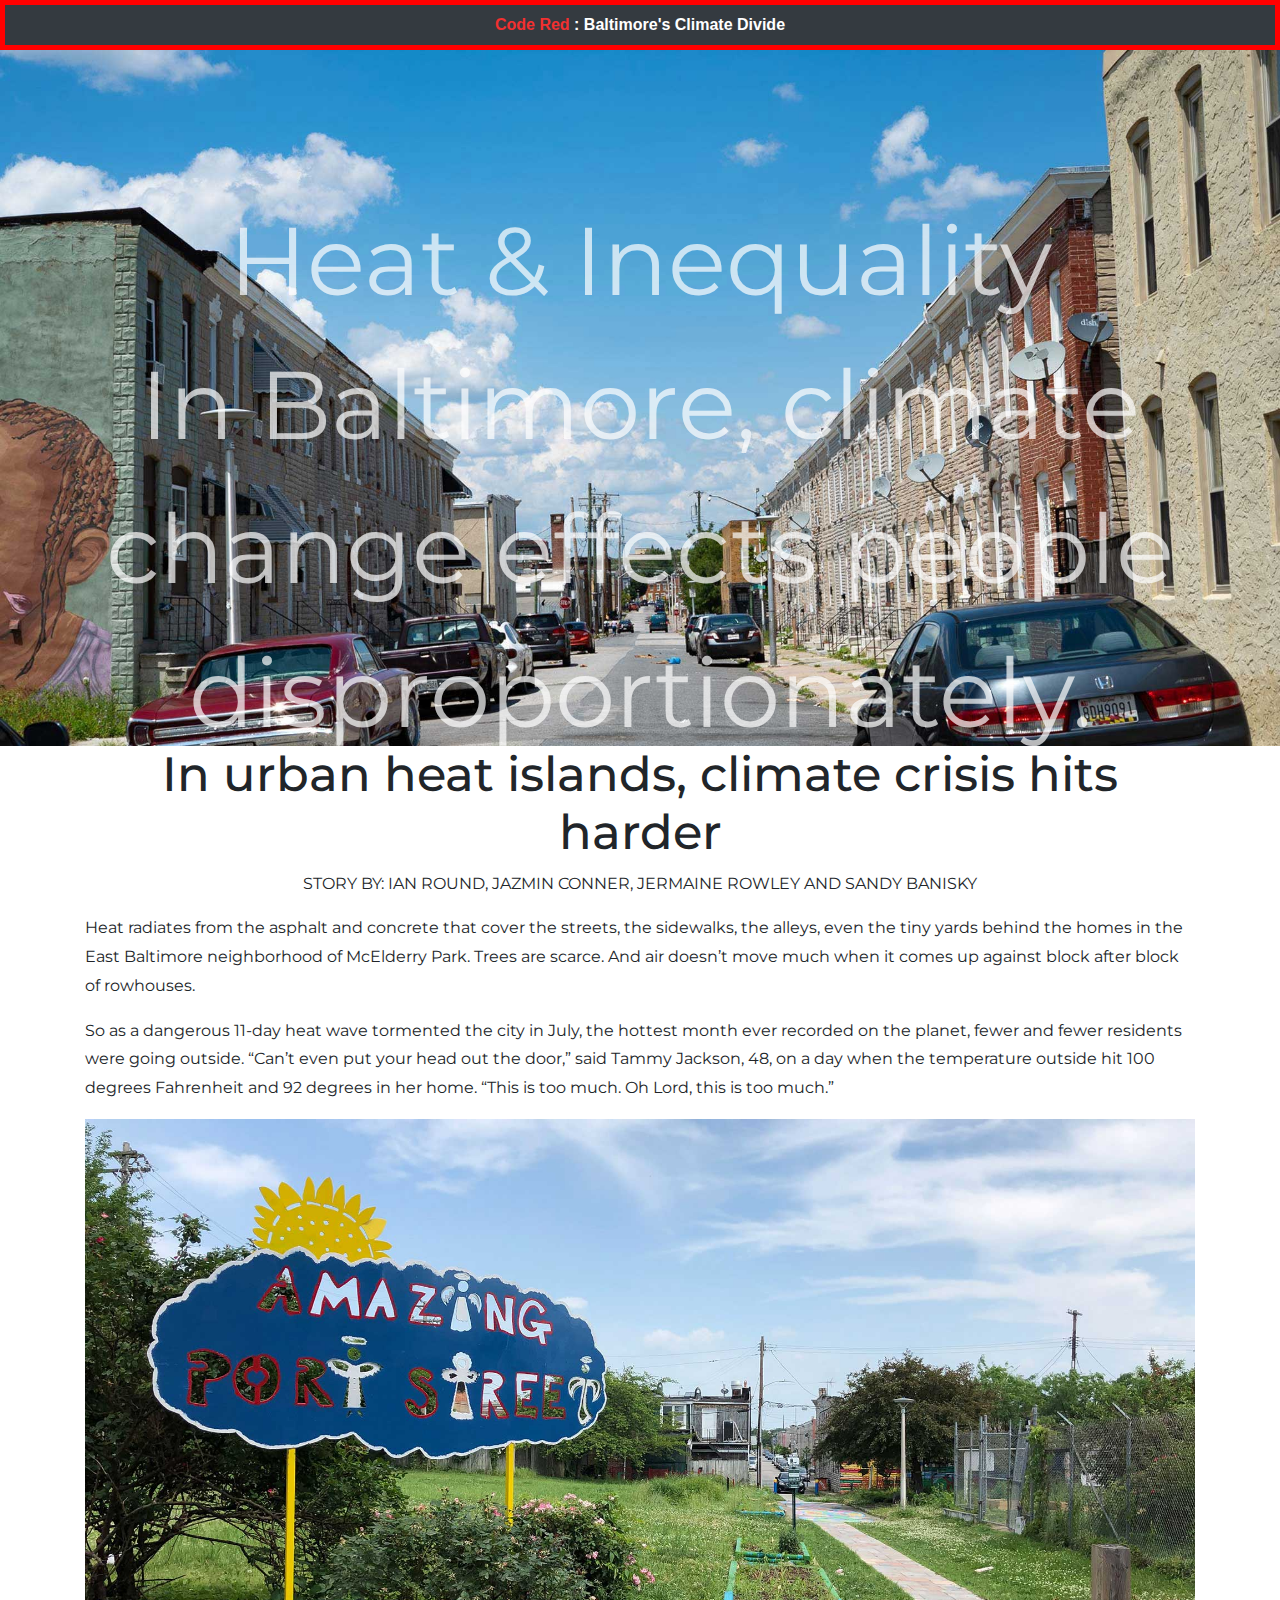
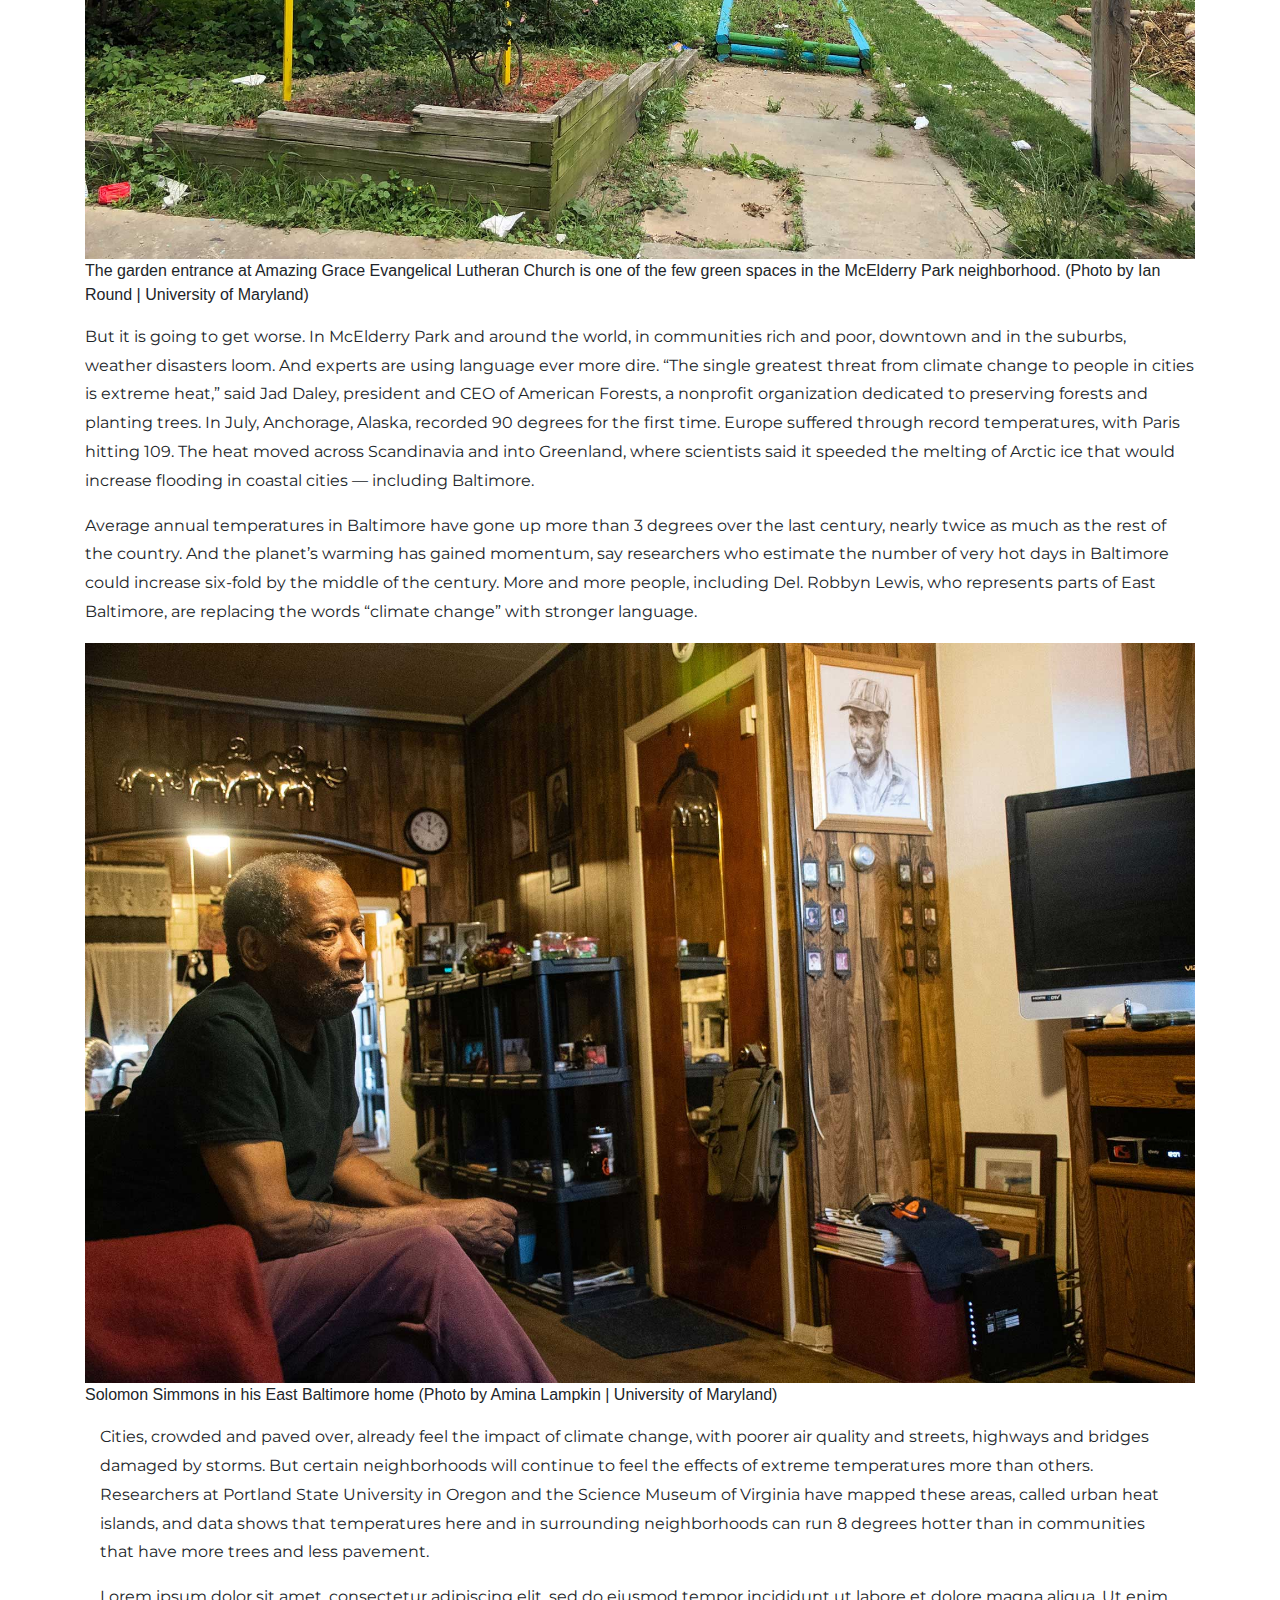
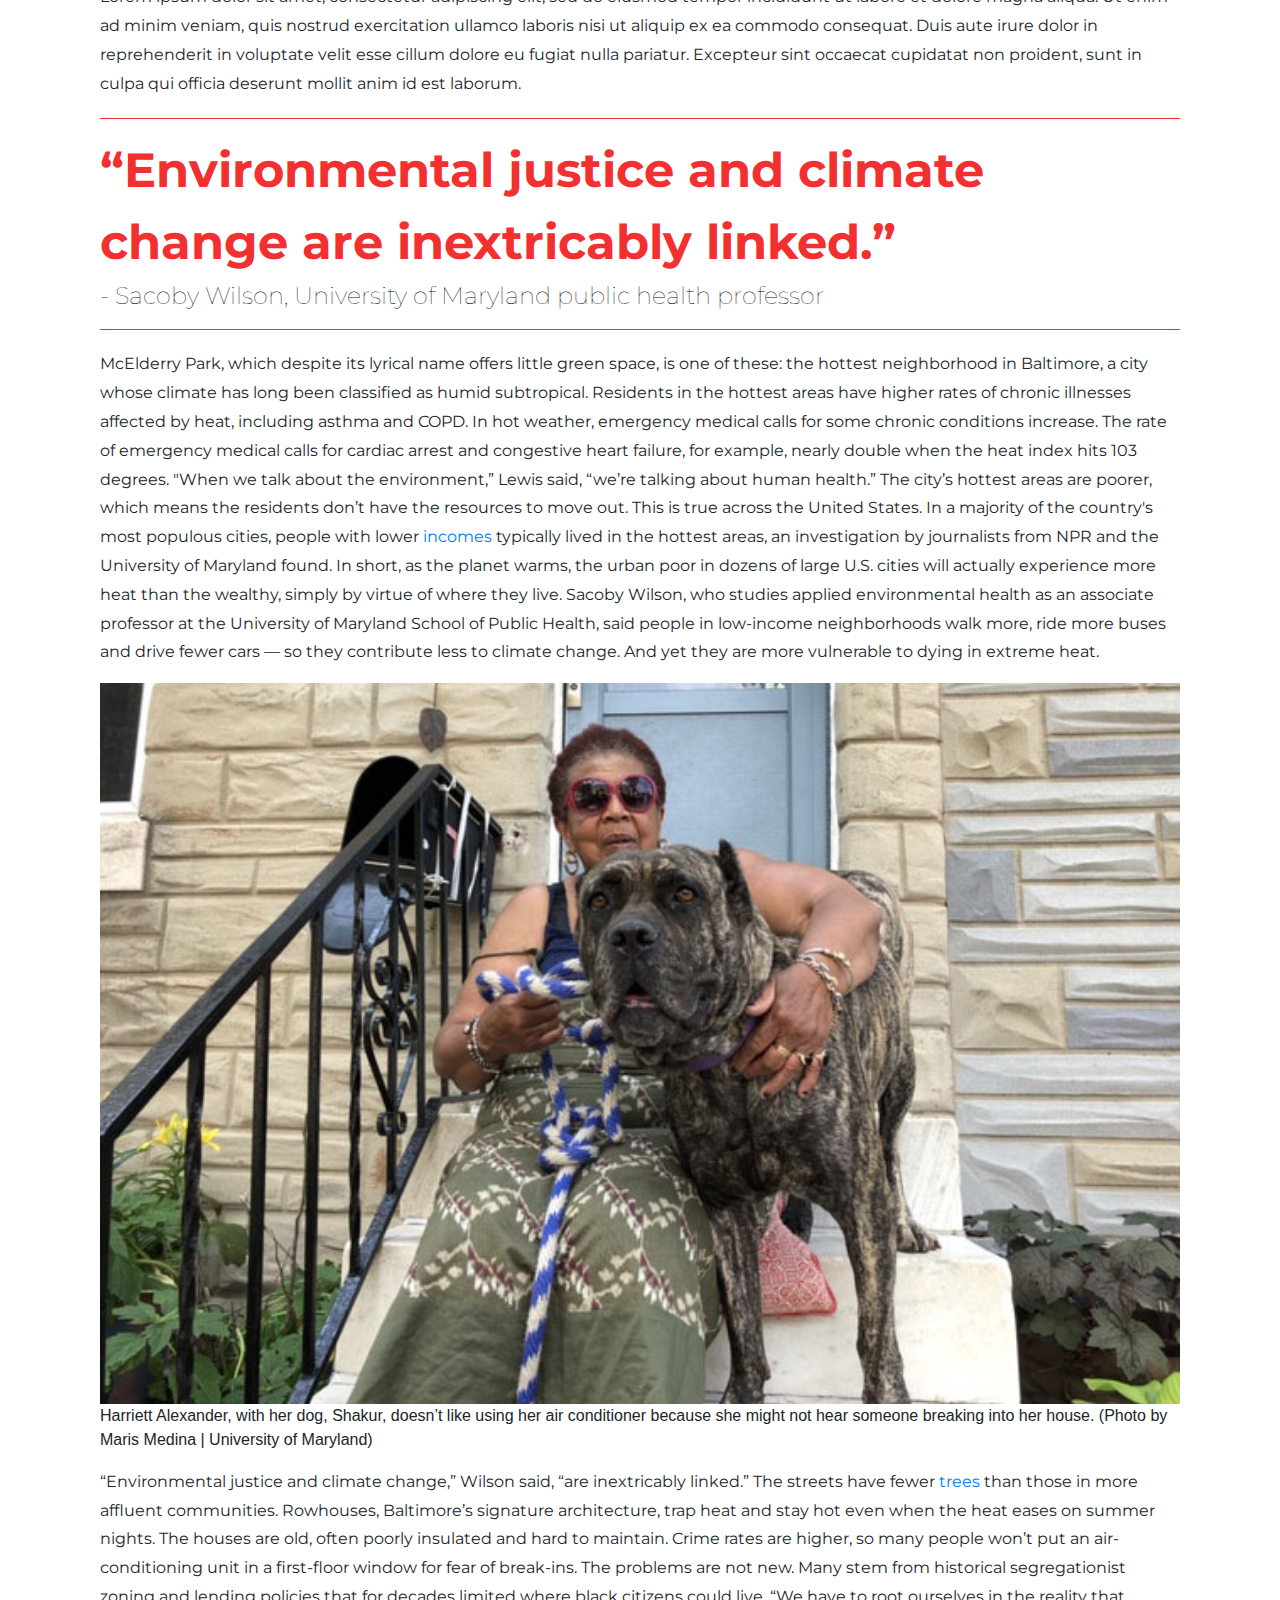
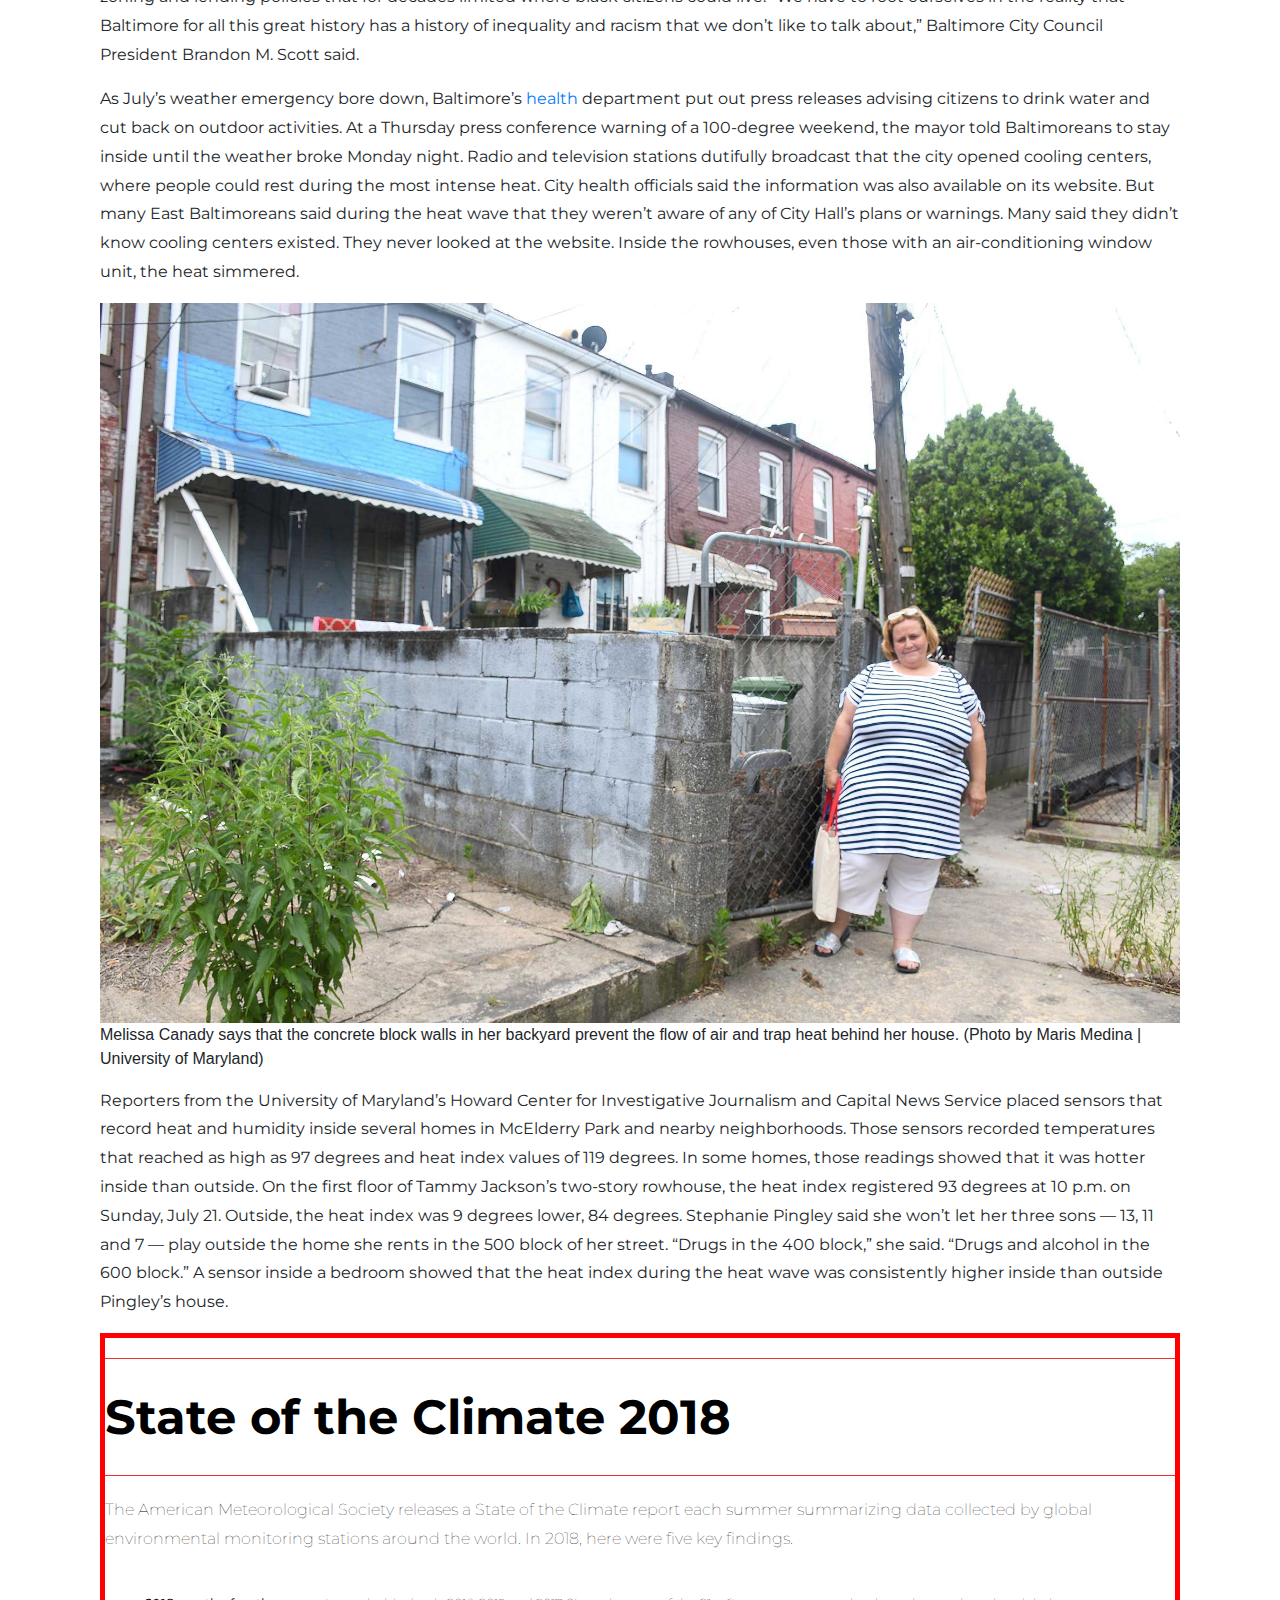
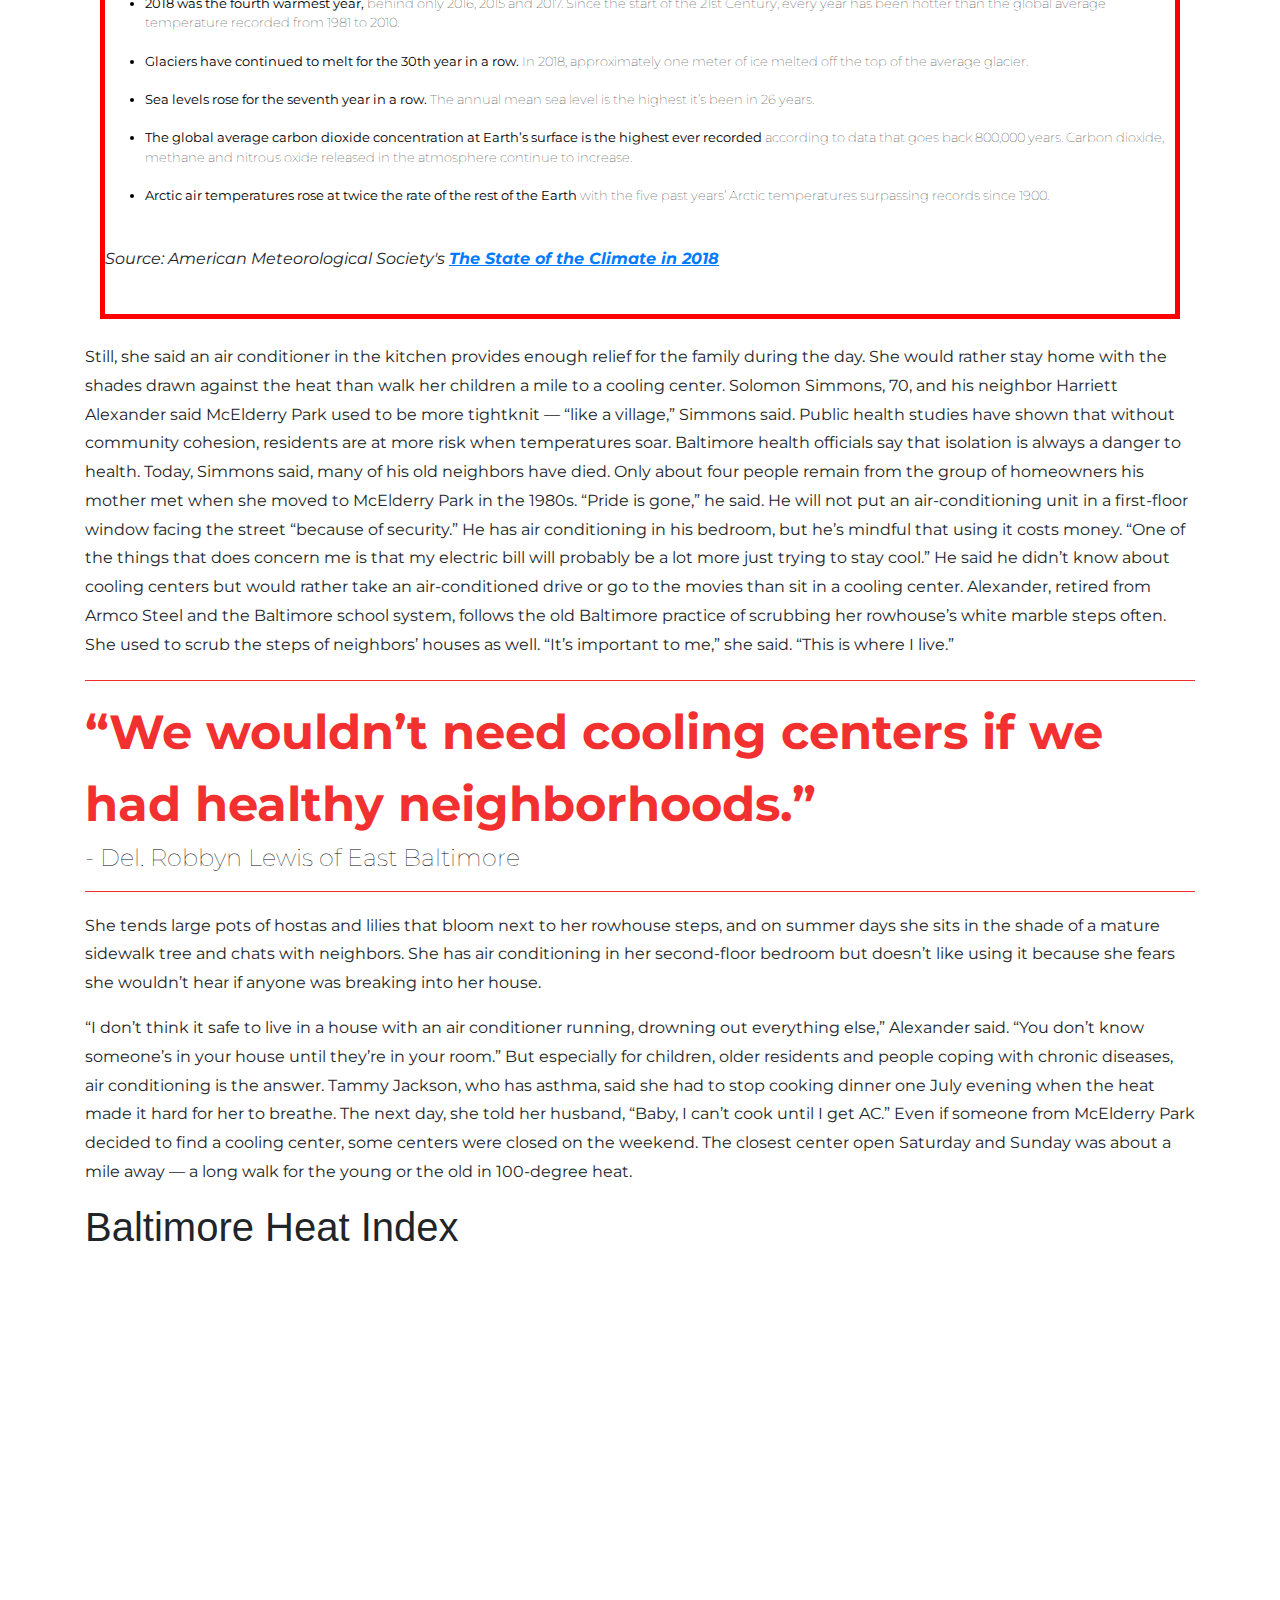
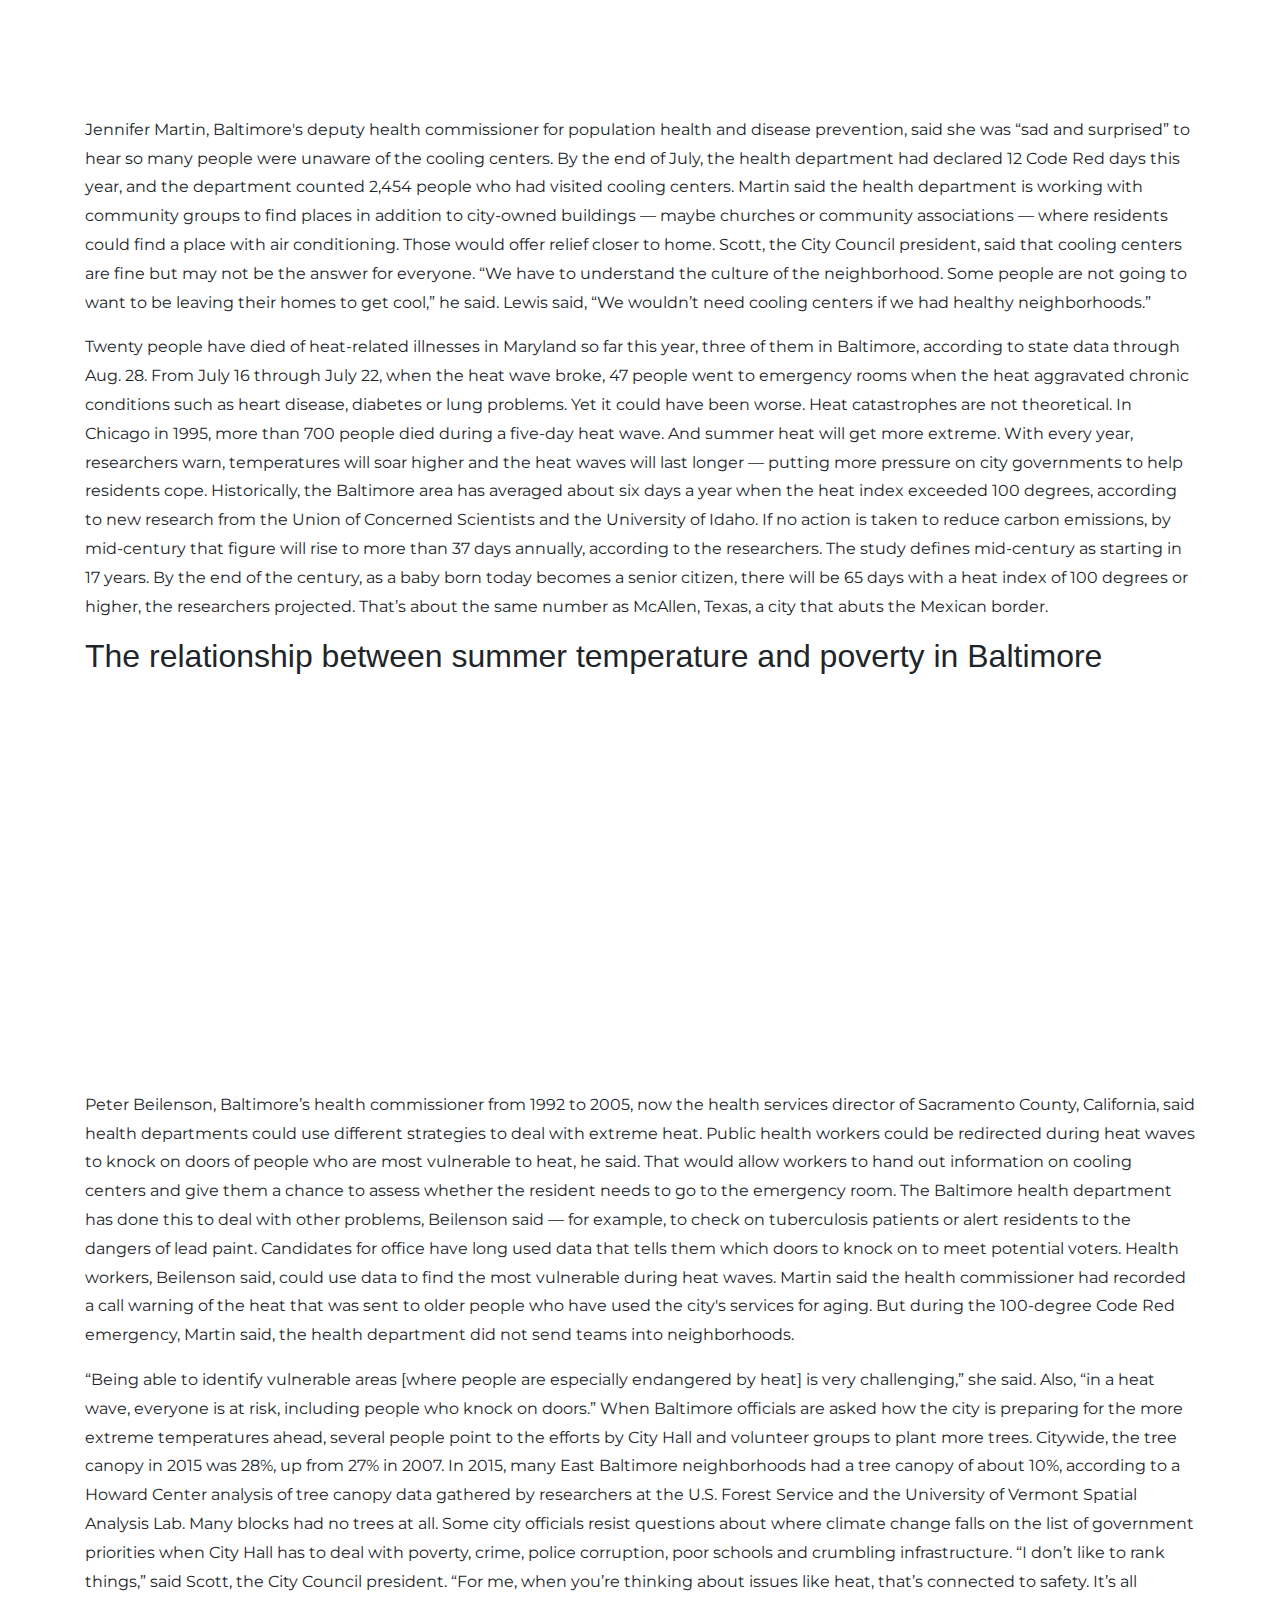
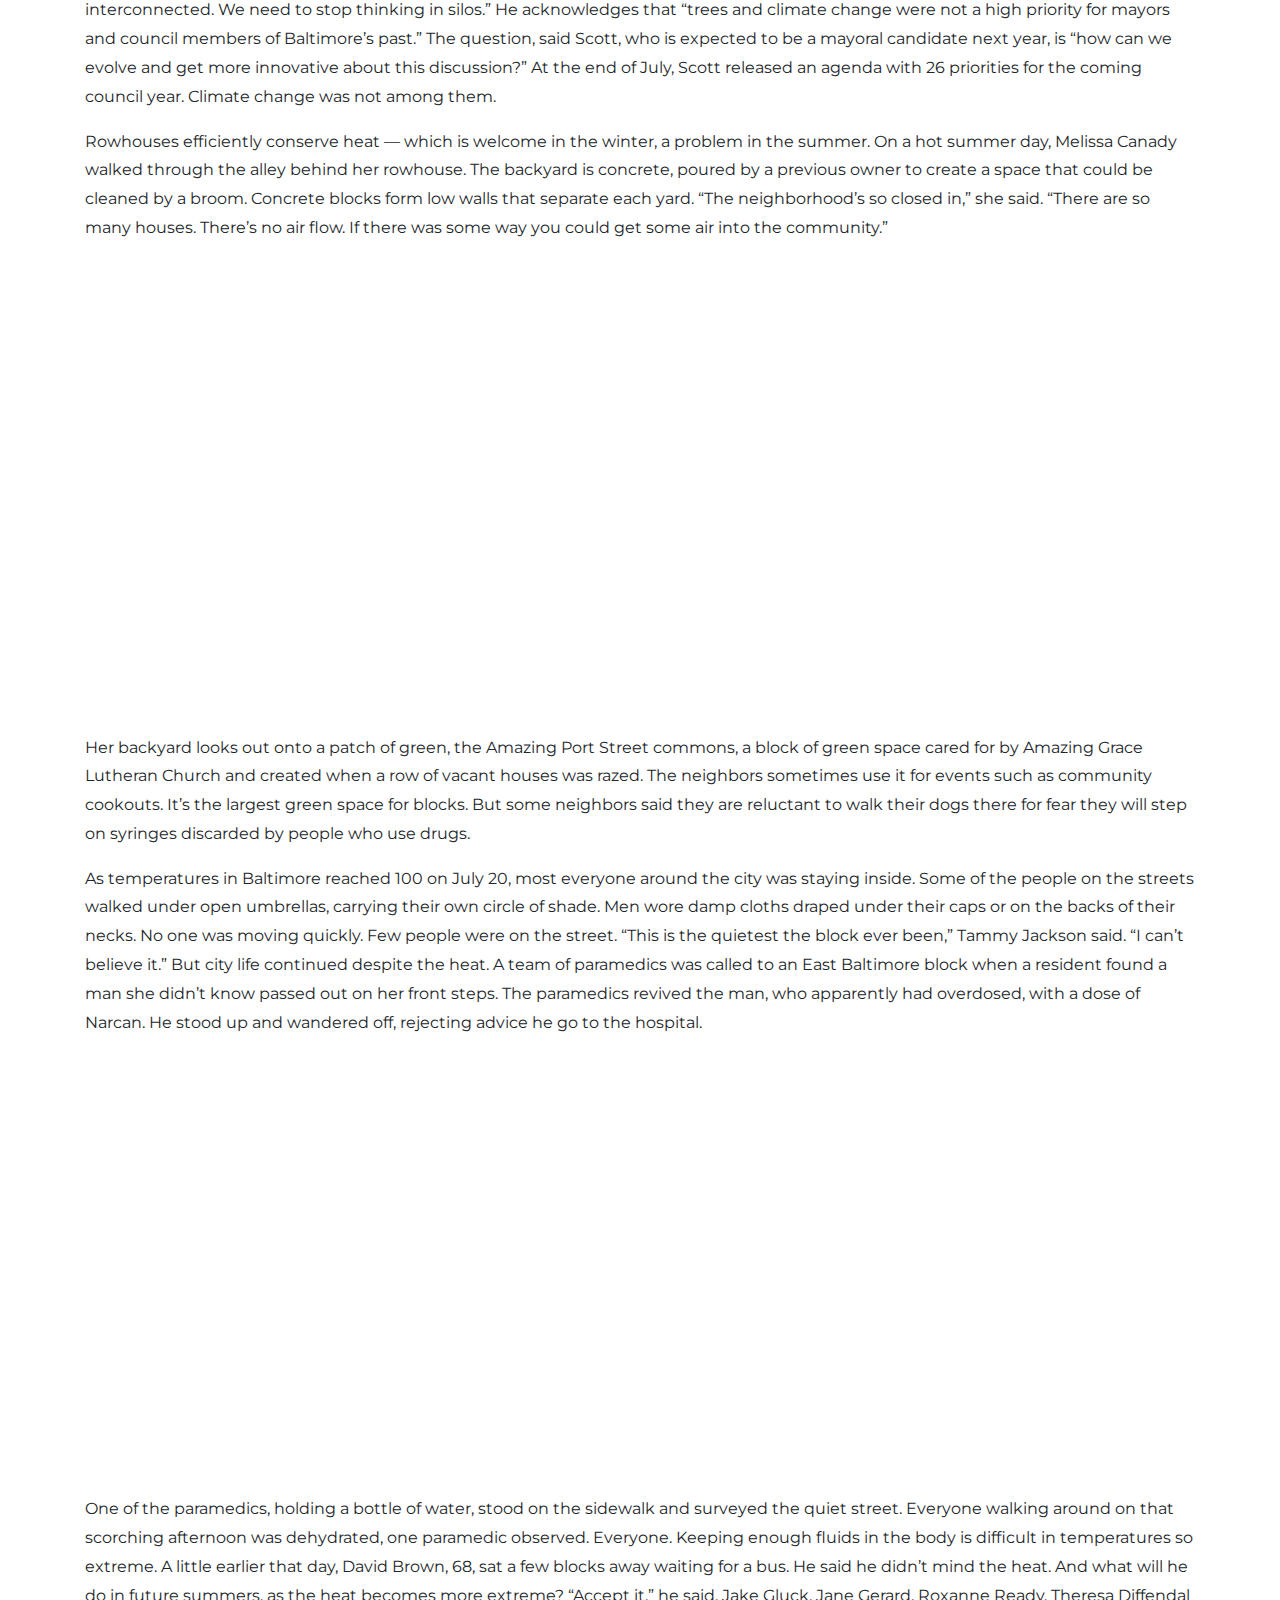
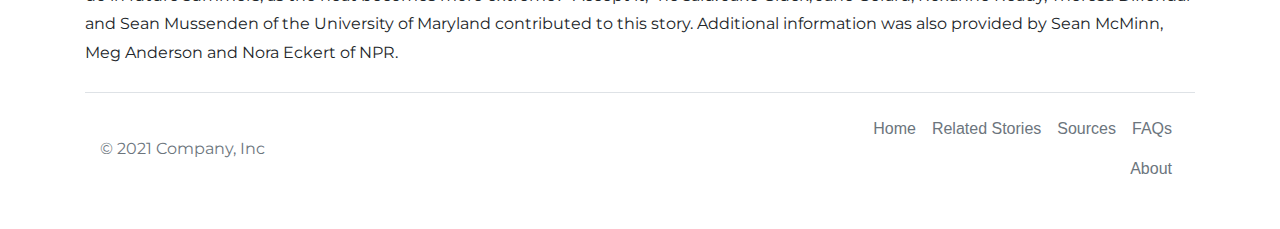
<file: Climate__Crisis__story/index.html>
<!DOCTYPE HTML>
<HTML>

  <HEAD>
    <meta charset="utf-8">
    <meta name="viewport" content="width=device-width, initial-scale=1, shrink-to-fit=no">

    <title>Climate Crisis Story</title>
    <meta name="description" content="Merrill College of Journalism, UMD">
    <meta name="author" content="Jonique Lyles">

    <!-- Bootstrap CSS -->
  <link rel="stylesheet" href="https://stackpath.bootstrapcdn.com/bootstrap/4.4.1/css/bootstrap.min.css" integrity="sha384-Vkoo8x4CGsO3+Hhxv8T/Q5PaXtkKtu6ug5TOeNV6gBiFeWPGFN9MuhOf23Q9Ifjh" crossorigin="anonymous">

<!-- My local stylesheet -->

<link rel="stylesheet" type="text/css" href="style.css">

<!-- Google font stylesheet -->

  <link rel="preconnect" href="https://fonts.googleapis.com">
  <link rel="preconnect" href="https://fonts.gstatic.com" crossorigin>
  <link href="https://fonts.googleapis.com/css2?family=Montserrat:wght@300;400;500;700;800;900&display=swap" rel="stylesheet">
  </HEAD>


  <BODY>
    <!-- NavBar -->
<div class="boxed">
    <nav class="navbar navbar-expand-lg navbar-dark bg-dark">
      <span class="nav-top"><span class="red">Code Red </span>: Baltimore's Climate Divide </span>
  </nav>
</div>


    <!-- End NavBar -->

<!--Splash/hero area -->

  <div class="hero-container">

    <img src="images/sonia-hug-streetview.jpeg" class="hero-image" alt="Baltimore streetview">
    <div class="overlay">

      <div class="hero-hed">Heat & Inequality

      <div class="hero-sub"> In Baltimore, climate change effects people disproportionately.

      </div>
    </div>
  </div>

</div>


<!-- End hero/splash -->




<div class="container">

<h1 id="headline"> In urban heat islands, climate crisis hits harder </h1>
<p id="byline"> STORY BY: IAN ROUND, JAZMIN CONNER, JERMAINE ROWLEY AND SANDY BANISKY </p>

<p> Heat radiates from the asphalt and concrete that cover the streets, the sidewalks, the alleys, even the tiny yards behind the homes in the East Baltimore neighborhood of McElderry Park. Trees are scarce. And air doesn’t move much when it comes up against block after block of rowhouses.
</p>


<p> So as a dangerous 11-day heat wave tormented the city in July, the hottest month ever recorded on the planet, fewer and fewer residents were going outside.

“Can’t even put your head out the door,” said Tammy Jackson, 48, on a day when the temperature outside hit 100 degrees Fahrenheit and 92 degrees in her home. “This is too much. Oh Lord, this is too much.”

<figure>

<img src="images/amazing-grace-garden.jpeg" class="hero-image" alt="Amazing Grace garden">
  <figcaption> The garden entrance at Amazing Grace Evangelical Lutheran Church is one of the few green spaces in the McElderry Park neighborhood. (Photo by Ian Round | University of Maryland) </figcaption>
  </figure>
<p> But it is going to get worse. In McElderry Park and around the world, in communities rich and poor, downtown and in the suburbs, weather disasters loom. And experts are using language ever more dire.

“The single greatest threat from climate change to people in cities is extreme heat,” said Jad Daley, president and CEO of American Forests, a nonprofit organization dedicated to preserving forests and planting trees.

In July, Anchorage, Alaska, recorded 90 degrees for the first time. Europe suffered through record temperatures, with Paris hitting 109. The heat moved across Scandinavia and into Greenland, where scientists said it speeded the melting of Arctic ice that would increase flooding in coastal cities — including Baltimore.
</p>

<p> Average annual temperatures in Baltimore have gone up more than 3 degrees over the last century, nearly twice as much as the rest of the country.

And the planet’s warming has gained momentum, say researchers who estimate the number of very hot days in Baltimore could increase six-fold by the middle of the century.

More and more people, including Del. Robbyn Lewis, who represents parts of East Baltimore, are replacing the words “climate change” with stronger language.
</p>

<figure>
<img src="images/solomon-simmons.jpeg" class="hero-image" alt="Baltimore Resident">

<figcaption> Solomon Simmons in his East Baltimore home (Photo by Amina Lampkin | University of Maryland)</figcaption>
</figure>

<div class="container">
<p> Cities, crowded and paved over, already feel the impact of climate change, with poorer air quality and streets, highways and bridges damaged by storms. But certain neighborhoods will continue to feel the effects of extreme temperatures more than others.

Researchers at Portland State University in Oregon and the Science Museum of Virginia have mapped these areas, called urban heat islands, and data shows that temperatures here and in surrounding neighborhoods can run 8 degrees hotter than in communities that have more trees and less pavement.
</p>

<p> Lorem ipsum dolor sit amet, consectetur adipiscing elit, sed do eiusmod tempor incididunt ut labore et dolore magna aliqua. Ut enim ad minim veniam, quis nostrud exercitation ullamco laboris nisi ut aliquip ex ea commodo consequat. Duis aute irure dolor in reprehenderit in voluptate velit esse cillum dolore eu fugiat nulla pariatur. Excepteur sint occaecat cupidatat non proident, sunt in culpa qui officia deserunt mollit anim id est laborum.
</p>

<div class="quote">
  “Environmental justice and climate change are inextricably linked.”
  <div class="quote-attribution">
  - Sacoby Wilson, University of Maryland public health professor

  </div>
</div>

<p> McElderry Park, which despite its lyrical name offers little green space, is one of these: the hottest neighborhood in Baltimore, a city whose climate has long been classified as humid subtropical. Residents in the hottest areas have higher rates of chronic illnesses affected by heat, including asthma and COPD. In hot weather, emergency medical calls for some chronic conditions increase. The rate of emergency medical calls for cardiac arrest and congestive heart failure, for example, nearly double when the heat index hits 103 degrees.

"When we talk about the environment,” Lewis said, “we’re talking about human health.”

The city’s hottest areas are poorer, which means the residents don’t have the resources to move out.

This is true across the United States. In a majority of the country's most populous cities, people with lower <a href="https://www.npr.org/2019/09/03/754044732/as-rising-heat-bakes-u-s-cities-the-poor-often-feel-it-most">incomes</a> typically lived in the hottest areas, an investigation by journalists from NPR and the University of Maryland found.

In short, as the planet warms, the urban poor in dozens of large U.S. cities will actually experience more heat than the wealthy, simply by virtue of where they live. Sacoby Wilson, who studies applied environmental health as an associate professor at the University of Maryland School of Public Health, said people in low-income neighborhoods walk more, ride more buses and drive fewer cars — so they contribute less to climate change. And yet they are more vulnerable to dying in extreme heat.
</p>

<figure>
<img src="images/harriett-alexander.jpeg" class="hero-image" alt="Baltimore Resident">
<figcaption>Harriett Alexander, with her dog, Shakur, doesn’t like using her air conditioner because she might not hear someone breaking into her house. (Photo by Maris Medina | University of Maryland)</figcaption>
</figure>

<p> “Environmental justice and climate change,” Wilson said, “are inextricably linked.” The streets have fewer <a href="https://cnsmaryland.org/interactives/summer-2019/code-red/role-of-trees.html">trees</a> than those in more affluent communities. Rowhouses, Baltimore’s signature architecture, trap heat and stay hot even when the heat eases on summer nights. The houses are old, often poorly insulated and hard to maintain. Crime rates are higher, so many people won’t put an air-conditioning unit in a first-floor window for fear of break-ins.

The problems are not new. Many stem from historical segregationist zoning and lending policies that for decades limited where black citizens could live.

“We have to root ourselves in the reality that Baltimore for all this great history has a history of inequality and racism that we don’t like to talk about,” Baltimore City Council President Brandon M. Scott said.
</p>

<p> As July’s weather emergency bore down, Baltimore’s <a href="https://cnsmaryland.org/interactives/summer-2019/code-red/neighborhood-heat-inequality.html">health</a> department put out press releases advising citizens to drink water and cut back on outdoor activities. At a Thursday press conference warning of a 100-degree weekend, the mayor told Baltimoreans to stay inside until the weather broke Monday night. Radio and television stations dutifully broadcast that the city opened cooling centers, where people could rest during the most intense heat. City health officials said the information was also available on its website.

But many East Baltimoreans said during the heat wave that they weren’t aware of any of City Hall’s plans or warnings. Many said they didn’t know cooling centers existed. They never looked at the website.

Inside the rowhouses, even those with an air-conditioning window unit, the heat simmered.

<figure>
<img src="images/melissa-candy.jpeg" class="hero-image" alt="Baltimore Resident">
<figcaption>Melissa Canady says that the concrete block walls in her backyard prevent the flow of air and trap heat behind her house. (Photo by Maris Medina | University of Maryland) </figcaption>
</figure>

<p>Reporters from the University of Maryland’s Howard Center for Investigative Journalism and Capital News Service placed sensors that record heat and humidity inside several homes in McElderry Park and nearby neighborhoods. Those sensors recorded temperatures that reached as high as 97 degrees and heat index values of 119 degrees.

In some homes, those readings showed that it was hotter inside than outside.

On the first floor of Tammy Jackson’s two-story rowhouse, the heat index registered 93 degrees at 10 p.m. on Sunday, July 21. Outside, the heat index was 9 degrees lower, 84 degrees.

Stephanie Pingley said she won’t let her three sons — 13, 11 and 7 — play outside the home she rents in the 500 block of her street. “Drugs in the 400 block,” she said. “Drugs and alcohol in the 600 block.”

A sensor inside a bedroom showed that the heat index during the heat wave was consistently higher inside than outside Pingley’s house.
</p>
<!--sidebar-->

<div class="boxed">
            <p class="text-box-title">State of the Climate 2018</p>
            <p class="text-box-intro-text">The American Meteorological Society releases a State of the Climate report each summer summarizing data collected by global environmental monitoring stations around the world. In 2018, here were five key findings.</p><br>
            <ol class="text-box-text" style="list-style-type:disc;">
              <li><b>2018 was the fourth warmest year,</b> behind only 2016, 2015 and 2017. Since the start of the 21st Century, every year has been hotter than the global average temperature recorded from 1981 to 2010.</li><br>
              <li><b>Glaciers have continued to melt for the 30th year in a row.</b> In 2018, approximately one meter of ice melted off the top of the average glacier.</li><br>
              <li><b>Sea levels rose for the seventh year in a row.</b> The annual mean sea level is the highest it’s been in 26 years.</li><br>
              <li><b>The global average carbon dioxide concentration at Earth’s surface is the highest ever recorded</b> according to data that goes back 800,000 years. Carbon dioxide, methane and nitrous oxide released in the atmosphere continue to increase.</li><br>
              <li><b>Arctic air temperatures rose at twice the rate of the rest of the Earth</b> with the five past years’ Arctic temperatures surpassing records since 1900.</li>
            </ol><br>
            <p class="text-box-source-text"><i>Source: American Meteorological Society's <a href="https://www.ametsoc.org/ams/index.cfm/publications/bulletin-of-the-american-meteorological-society-bams/state-of-the-climate/" style="text-decoration: underline;"><b>The State of the Climate in 2018</b></a></i></p><br>
          </div><br>
</div>
<!-- sidebar-->

<p> Still, she said an air conditioner in the kitchen provides enough relief for the family during the day. She would rather stay home with the shades drawn against the heat than walk her children a mile to a cooling center.


  Solomon Simmons, 70, and his neighbor Harriett Alexander said McElderry Park used to be more tightknit — “like a village,” Simmons said.

Public health studies have shown that without community cohesion, residents are at more risk when temperatures soar. Baltimore health officials say that isolation is always a danger to health. Today, Simmons said, many of his old neighbors have died. Only about four people remain from the group of homeowners his mother met when she moved to McElderry Park in the 1980s.

“Pride is gone,” he said.

He will not put an air-conditioning unit in a first-floor window facing the street “because of security.” He has air conditioning in his bedroom, but he’s mindful that using it costs money. “One of the things that does concern me is that my electric bill will probably be a lot more just trying to stay cool.”

He said he didn’t know about cooling centers but would rather take an air-conditioned drive or go to the movies than sit in a cooling center.

Alexander, retired from Armco Steel and the Baltimore school system, follows the old Baltimore practice of scrubbing her rowhouse’s white marble steps often. She used to scrub the steps of neighbors’ houses as well. “It’s important to me,” she said. “This is where I live.”

<div class="quote">
  “We wouldn’t need cooling centers if we had healthy neighborhoods.”
  <div class="quote-attribution">
  - Del. Robbyn Lewis of East Baltimore

  </div>
</div>
<p>She tends large pots of hostas and lilies that bloom next to her rowhouse steps, and on summer days she sits in the shade of a mature sidewalk tree and chats with neighbors. She has air conditioning in her second-floor bedroom but doesn’t like using it because she fears she wouldn’t hear if anyone was breaking into her house.
</p>

<p> “I don’t think it safe to live in a house with an air conditioner running, drowning out everything else,” Alexander said. “You don’t know someone’s in your house until they’re in your room.” But especially for children, older residents and people coping with chronic diseases, air conditioning is the answer.

Tammy Jackson, who has asthma, said she had to stop cooking dinner one July evening when the heat made it hard for her to breathe. The next day, she told her husband, “Baby, I can’t cook until I get AC.” Even if someone from McElderry Park decided to find a cooling center, some centers were closed on the weekend. The closest center open Saturday and Sunday was about a mile away — a long walk for the young or the old in 100-degree heat.

<h1> Baltimore Heat Index </h1>

  <iframe title="Indoor and outdoor heat index during Baltimore heat wave, July 16-22, 2019" aria-label="Interactive line chart" id="datawrapper-chart-YSisS" src="https://datawrapper.dwcdn.net/YSisS/1/" scrolling="no" frameborder="0" style="width: 0; min-width: 100% !important; border: none;" height="450"></iframe><script type="text/javascript">!function(){"use strict";window.addEventListener("message",(function(e){if(void 0!==e.data["datawrapper-height"]){var t=document.querySelectorAll("iframe");for(var a in e.data["datawrapper-height"])for(var r=0;r<t.length;r++){if(t[r].contentWindow===e.source)t[r].style.height=e.data["datawrapper-height"][a]+"px"}}}))}();
  </script>


<p>Jennifer Martin, Baltimore's deputy health commissioner for population health and disease prevention, said she was “sad and surprised” to hear so many people were unaware of the cooling centers. By the end of July, the health department had declared 12 Code Red days this year, and the department counted 2,454 people who had visited cooling centers.

Martin said the health department is working with community groups to find places in addition to city-owned buildings — maybe churches or community associations — where residents could find a place with air conditioning. Those would offer relief closer to home.

Scott, the City Council president, said that cooling centers are fine but may not be the answer for everyone. “We have to understand the culture of the neighborhood. Some people are not going to want to be leaving their homes to get cool,” he said.

Lewis said, “We wouldn’t need cooling centers if we had healthy neighborhoods.”
</p>

<p> Twenty people have died of heat-related illnesses in Maryland so far this year, three of them in Baltimore, according to state data through Aug. 28.

From July 16 through July 22, when the heat wave broke, 47 people went to emergency rooms when the heat aggravated chronic conditions such as heart disease, diabetes or lung problems. Yet it could have been worse. Heat catastrophes are not theoretical. In Chicago in 1995, more than 700 people died during a five-day heat wave.

And summer heat will get more extreme. With every year, researchers warn, temperatures will soar higher and the heat waves will last longer — putting more pressure on city governments to help residents cope.

Historically, the Baltimore area has averaged about six days a year when the heat index exceeded 100 degrees, according to new research from the Union of Concerned Scientists and the University of Idaho.

If no action is taken to reduce carbon emissions, by mid-century that figure will rise to more than 37 days annually, according to the researchers. The study defines mid-century as starting in 17 years. By the end of the century, as a baby born today becomes a senior citizen, there will be 65 days with a heat index of 100 degrees or higher, the researchers projected. That’s about the same number as McAllen, Texas, a city that abuts the Mexican border.

<h2>The relationship between summer temperature and poverty in Baltimore</h2>

<iframe title="The relationship between summer temperature and poverty in Baltimore" aria-label="chart" id="datawrapper-chart-EiPYd" src="https://datawrapper.dwcdn.net/EiPYd/1/" scrolling="no" frameborder="0" style="width: 0; min-width: 100% !important; border: none;" height="400"></iframe><script type="text/javascript">!function(){"use strict";window.addEventListener("message",(function(e){if(void 0!==e.data["datawrapper-height"]){var t=document.querySelectorAll("iframe");for(var a in e.data["datawrapper-height"])for(var r=0;r<t.length;r++){if(t[r].contentWindow===e.source)t[r].style.height=e.data["datawrapper-height"][a]+"px"}}}))}();
</script>

<p>Peter Beilenson, Baltimore’s health commissioner from 1992 to 2005, now the health services director of Sacramento County, California, said health departments could use different strategies to deal with extreme heat.

Public health workers could be redirected during heat waves to knock on doors of people who are most vulnerable to heat, he said. That would allow workers to hand out information on cooling centers and give them a chance to assess whether the resident needs to go to the emergency room. The Baltimore health department has done this to deal with other problems, Beilenson said — for example, to check on tuberculosis patients or alert residents to the dangers of lead paint.

Candidates for office have long used data that tells them which doors to knock on to meet potential voters. Health workers, Beilenson said, could use data to find the most vulnerable during heat waves. Martin said the health commissioner had recorded a call warning of the heat that was sent to older people who have used the city's services for aging. But during the 100-degree Code Red emergency, Martin said, the health department did not send teams into neighborhoods.
</p>

<p>
“Being able to identify vulnerable areas [where people are especially endangered by heat] is very challenging,” she said. Also, “in a heat wave, everyone is at risk, including people who knock on doors.”

When Baltimore officials are asked how the city is preparing for the more extreme temperatures ahead, several people point to the efforts by City Hall and volunteer groups to plant more trees. Citywide, the tree canopy in 2015 was 28%, up from 27% in 2007.

In 2015, many East Baltimore neighborhoods had a tree canopy of about 10%, according to a Howard Center analysis of tree canopy data gathered by researchers at the U.S. Forest Service and the University of Vermont Spatial Analysis Lab. Many blocks had no trees at all.


Some city officials resist questions about where climate change falls on the list of government priorities when City Hall has to deal with poverty, crime, police corruption, poor schools and crumbling infrastructure.

“I don’t like to rank things,” said Scott, the City Council president. “For me, when you’re thinking about issues like heat, that’s connected to safety. It’s all interconnected. We need to stop thinking in silos.”

He acknowledges that “trees and climate change were not a high priority for mayors and council members of Baltimore’s past.”

The question, said Scott, who is expected to be a mayoral candidate next year, is “how can we evolve and get more innovative about this discussion?”

At the end of July, Scott released an agenda with 26 priorities for the coming council year. Climate change was not among them.
</p>

<p>
  Rowhouses efficiently conserve heat — which is welcome in the winter, a problem in the summer. On a hot summer day, Melissa Canady walked through the alley behind her rowhouse. The backyard is concrete, poured by a previous owner to create a space that could be cleaned by a broom. Concrete blocks form low walls that separate each yard.

  “The neighborhood’s so closed in,” she said. “There are so many houses. There’s no air flow. If there was some way you could get some air into the community.”

  <iframe title="Baltimore cooling centers" aria-label="Locator maps" id="datawrapper-chart-oKRD5" src="https://datawrapper.dwcdn.net/oKRD5/1/" scrolling="no" frameborder="0" style="width: 0; min-width: 100% !important; border: none;" height="481"></iframe><script type="text/javascript">!function(){"use strict";window.addEventListener("message",(function(e){if(void 0!==e.data["datawrapper-height"]){var t=document.querySelectorAll("iframe");for(var a in e.data["datawrapper-height"])for(var r=0;r<t.length;r++){if(t[r].contentWindow===e.source)t[r].style.height=e.data["datawrapper-height"][a]+"px"}}}))}();
  </script>

  Her backyard looks out onto a patch of green, the Amazing Port Street commons, a block of green space cared for by Amazing Grace Lutheran Church and created when a row of vacant houses was razed. The neighbors sometimes use it for events such as community cookouts.

  It’s the largest green space for blocks. But some neighbors said they are reluctant to walk their dogs there for fear they will step on syringes discarded by people who use drugs.
</p>

<p>

  As temperatures in Baltimore reached 100 on July 20, most everyone around the city was staying inside. Some of the people on the streets walked under open umbrellas, carrying their own circle of shade. Men wore damp cloths draped under their caps or on the backs of their necks. No one was moving quickly. Few people were on the street. “This is the quietest the block ever been,” Tammy Jackson said. “I can’t believe it.”

  But city life continued despite the heat. A team of paramedics was called to an East Baltimore block when a resident found a man she didn’t know passed out on her front steps. The paramedics revived the man, who apparently had overdosed, with a dose of Narcan. He stood up and wandered off, rejecting advice he go to the hospital.


  <iframe title="Projected number of extreme heat events in Maryland in 2040" aria-label="Map" id="datawrapper-chart-Ky877" src="https://datawrapper.dwcdn.net/Ky877/1/" scrolling="no" frameborder="0" style="width: 0; min-width: 100% !important; border: none;" height="448"></iframe><script type="text/javascript">!function(){"use strict";window.addEventListener("message",(function(e){if(void 0!==e.data["datawrapper-height"]){var t=document.querySelectorAll("iframe");for(var a in e.data["datawrapper-height"])for(var r=0;r<t.length;r++){if(t[r].contentWindow===e.source)t[r].style.height=e.data["datawrapper-height"][a]+"px"}}}))}();
</script>

  One of the paramedics, holding a bottle of water, stood on the sidewalk and surveyed the quiet street. Everyone walking around on that scorching afternoon was dehydrated, one paramedic observed. Everyone. Keeping enough fluids in the body is difficult in temperatures so extreme. A little earlier that day, David Brown, 68, sat a few blocks away waiting for a bus. He said he didn’t mind the heat.

  And what will he do in future summers, as the heat becomes more extreme? “Accept it,” he said.


  Jake Gluck, Jane Gerard, Roxanne Ready, Theresa Diffendal and Sean Mussenden of the University of Maryland contributed to this story. Additional information was also provided by Sean McMinn, Meg Anderson and Nora Eckert of NPR.
</p>
  <footer class="d-flex flex-wrap justify-content-between align-items-center py-3 my-4 border-top">
    <p class="col-md-4 mb-0 text-muted">&copy; 2021 Company, Inc</p>

    <a href="/" class="col-md-4 d-flex align-items-center justify-content-center mb-3 mb-md-0 me-md-auto link-dark text-decoration-none">
      <svg class="bi me-2" width="40" height="32"><use xlink:href="#bootstrap"/></svg>
    </a>

    <ul class="nav col-md-4 justify-content-end">
      <li class="nav-item"><a href="#" class="nav-link px-2 text-muted">Home</a></li>
      <li class="nav-item"><a href="#" class="nav-link px-2 text-muted">Related Stories</a></li>
      <li class="nav-item"><a href="#" class="nav-link px-2 text-muted">Sources</a></li>
      <li class="nav-item"><a href="#" class="nav-link px-2 text-muted">FAQs</a></li>
      <li class="nav-item"><a href="#" class="nav-link px-2 text-muted">About</a></li>
    </ul>
  </footer>

</div>

    <!-- JS call-ins -->
    <script src="https://code.jquery.com/jquery-3.4.1.slim.min.js" integrity="sha384-J6qa4849blE2+poT4WnyKhv5vZF5SrPo0iEjwBvKU7imGFAV0wwj1yYfoRSJoZ+n" crossorigin="anonymous"></script>
    <script src="https://cdn.jsdelivr.net/npm/popper.js@1.16.0/dist/umd/popper.min.js" integrity="sha384-Q6E9RHvbIyZFJoft+2mJbHaEWldlvI9IOYy5n3zV9zzTtmI3UksdQRVvoxMfooAo" crossorigin="anonymous"></script>
    <script src="https://stackpath.bootstrapcdn.com/bootstrap/4.4.1/js/bootstrap.min.js" integrity="sha384-wfSDF2E50Y2D1uUdj0O3uMBJnjuUD4Ih7YwaYd1iqfktj0Uod8GCExl3Og8ifwB6" crossorigin="anonymous"></script>


  </BODY>


</HTML>
</file>
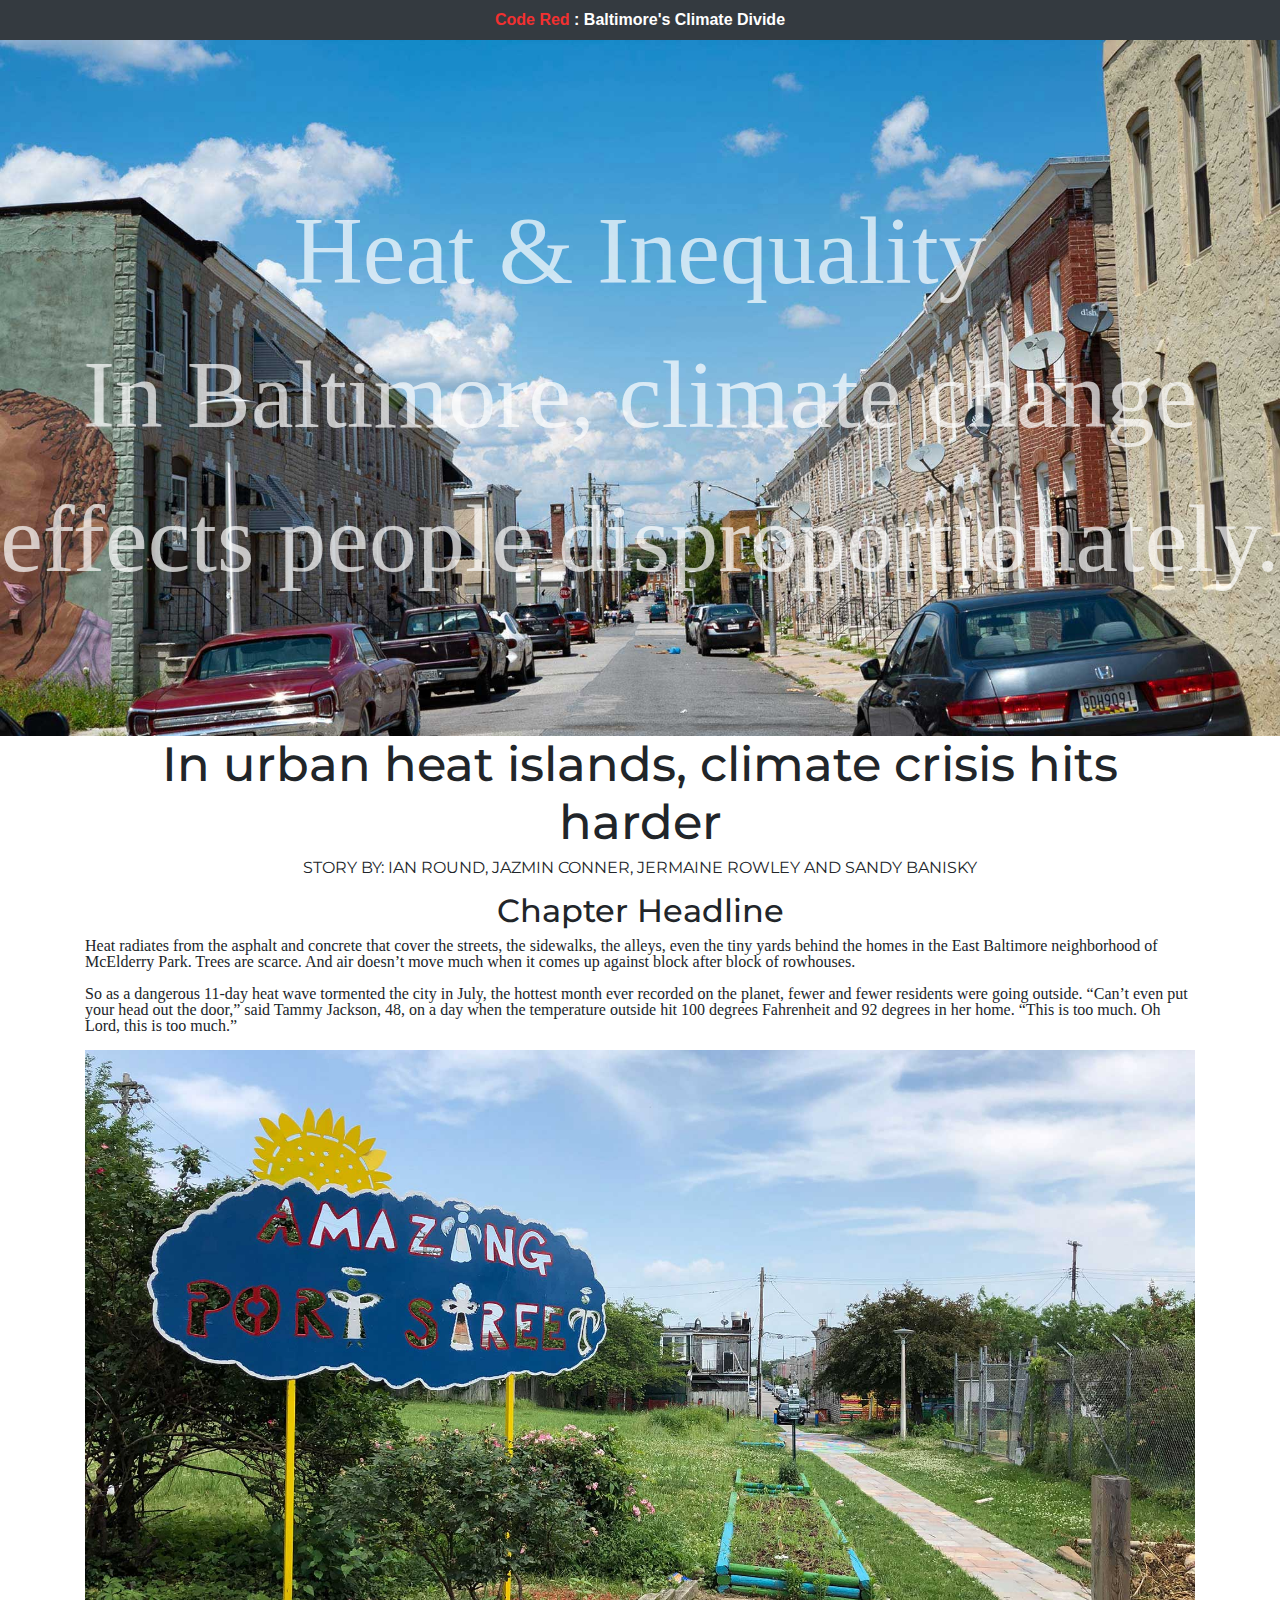
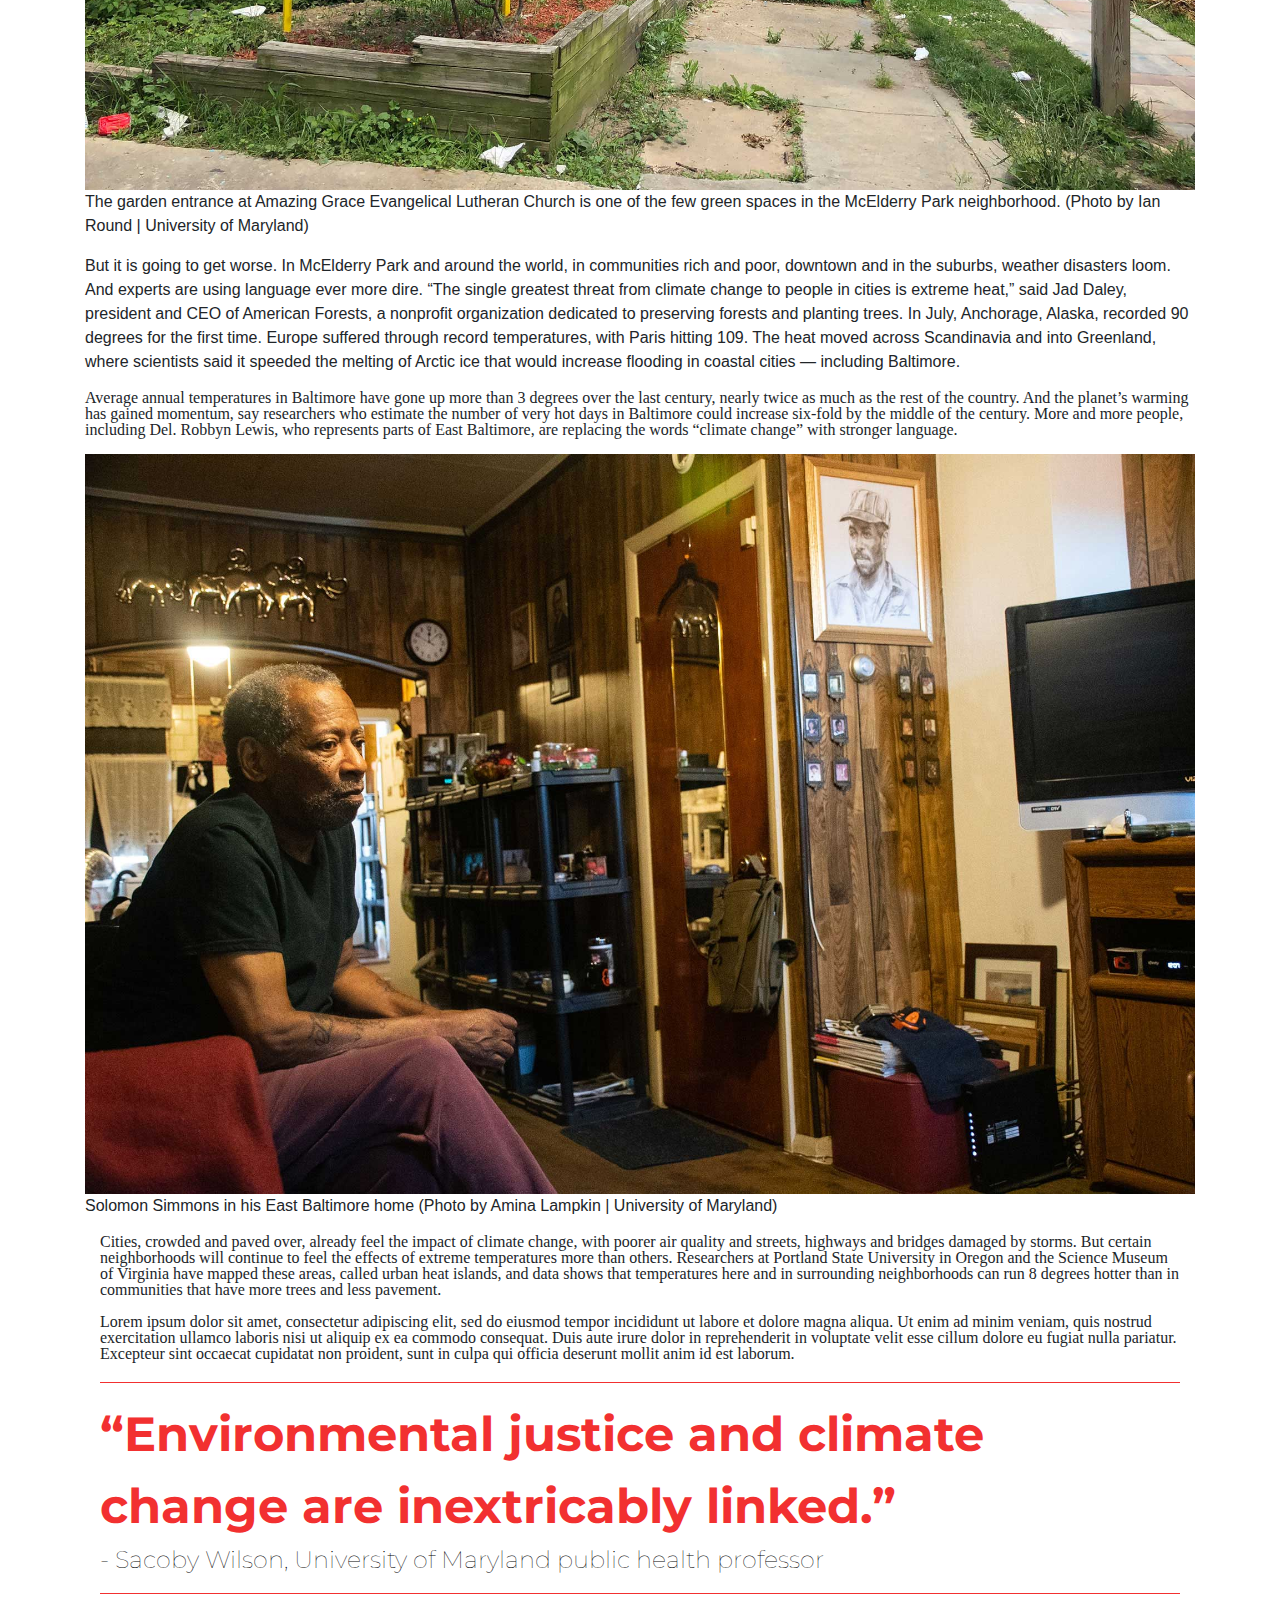
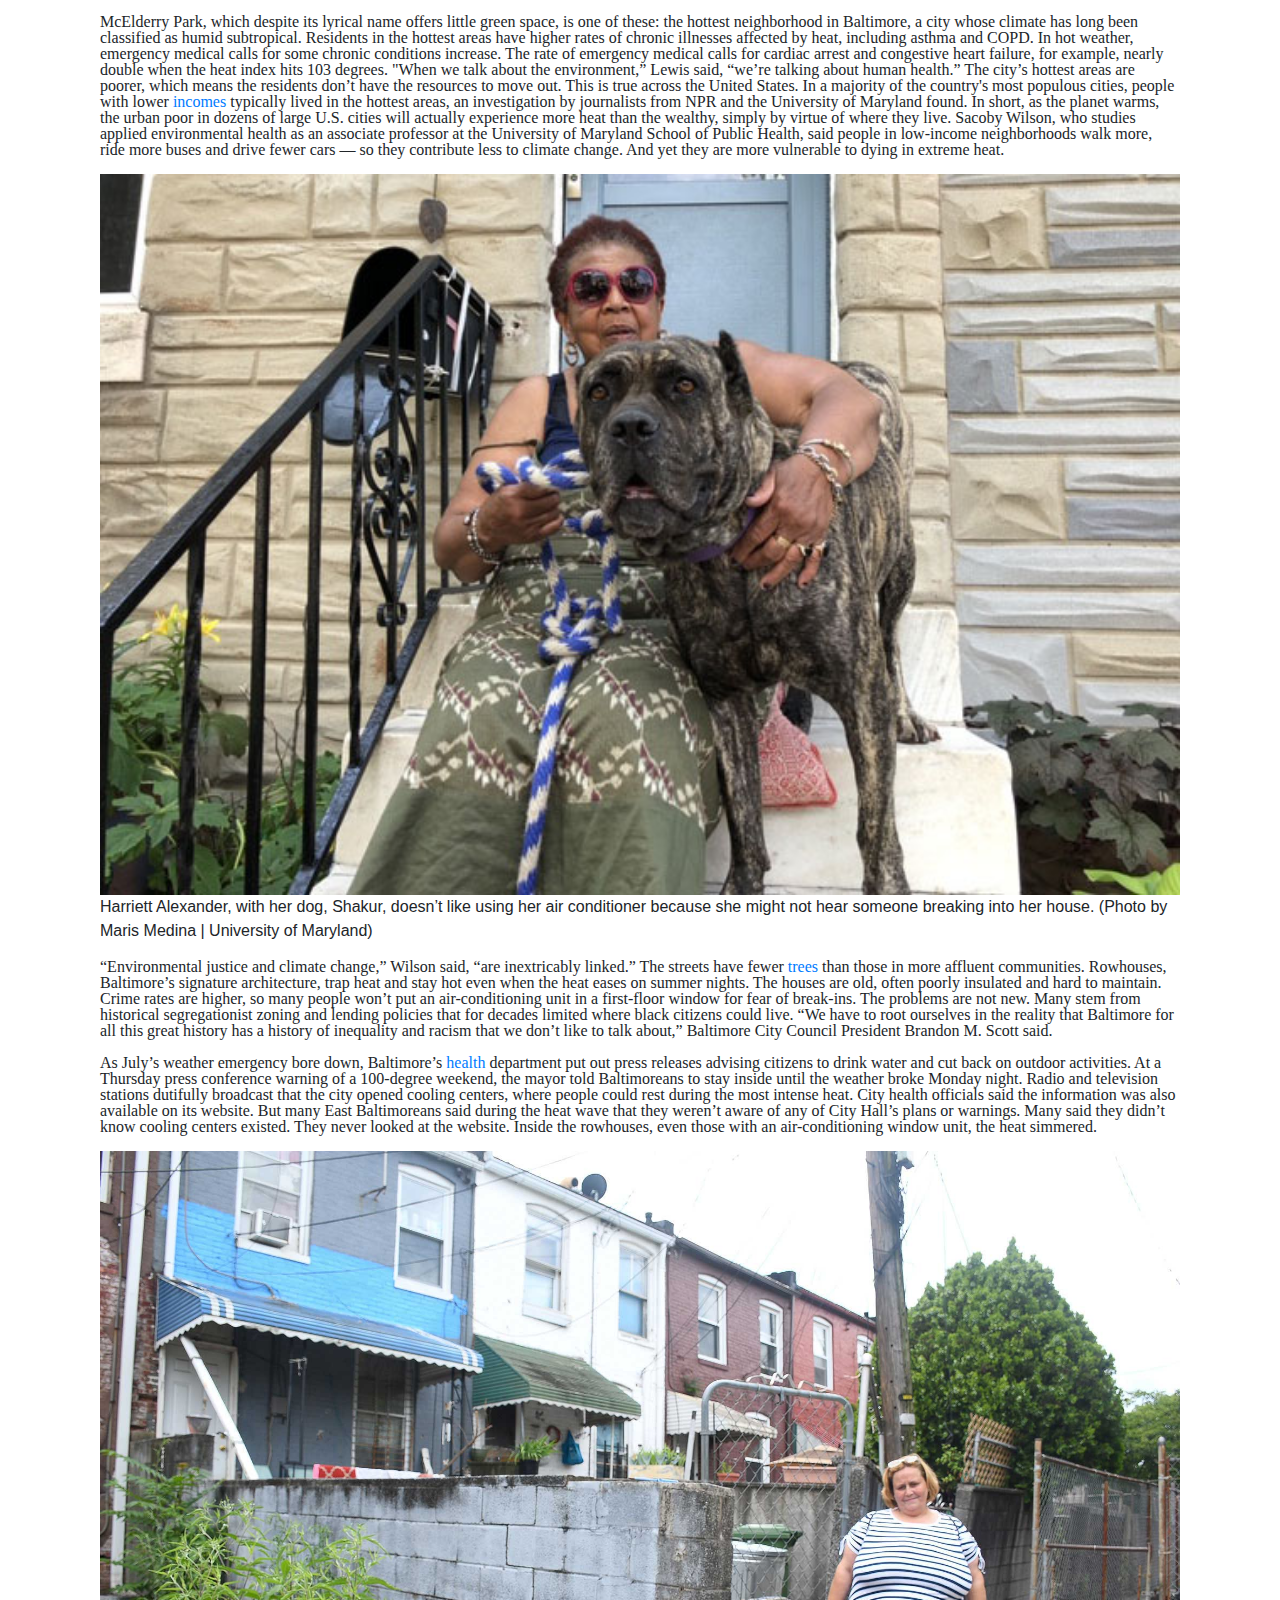
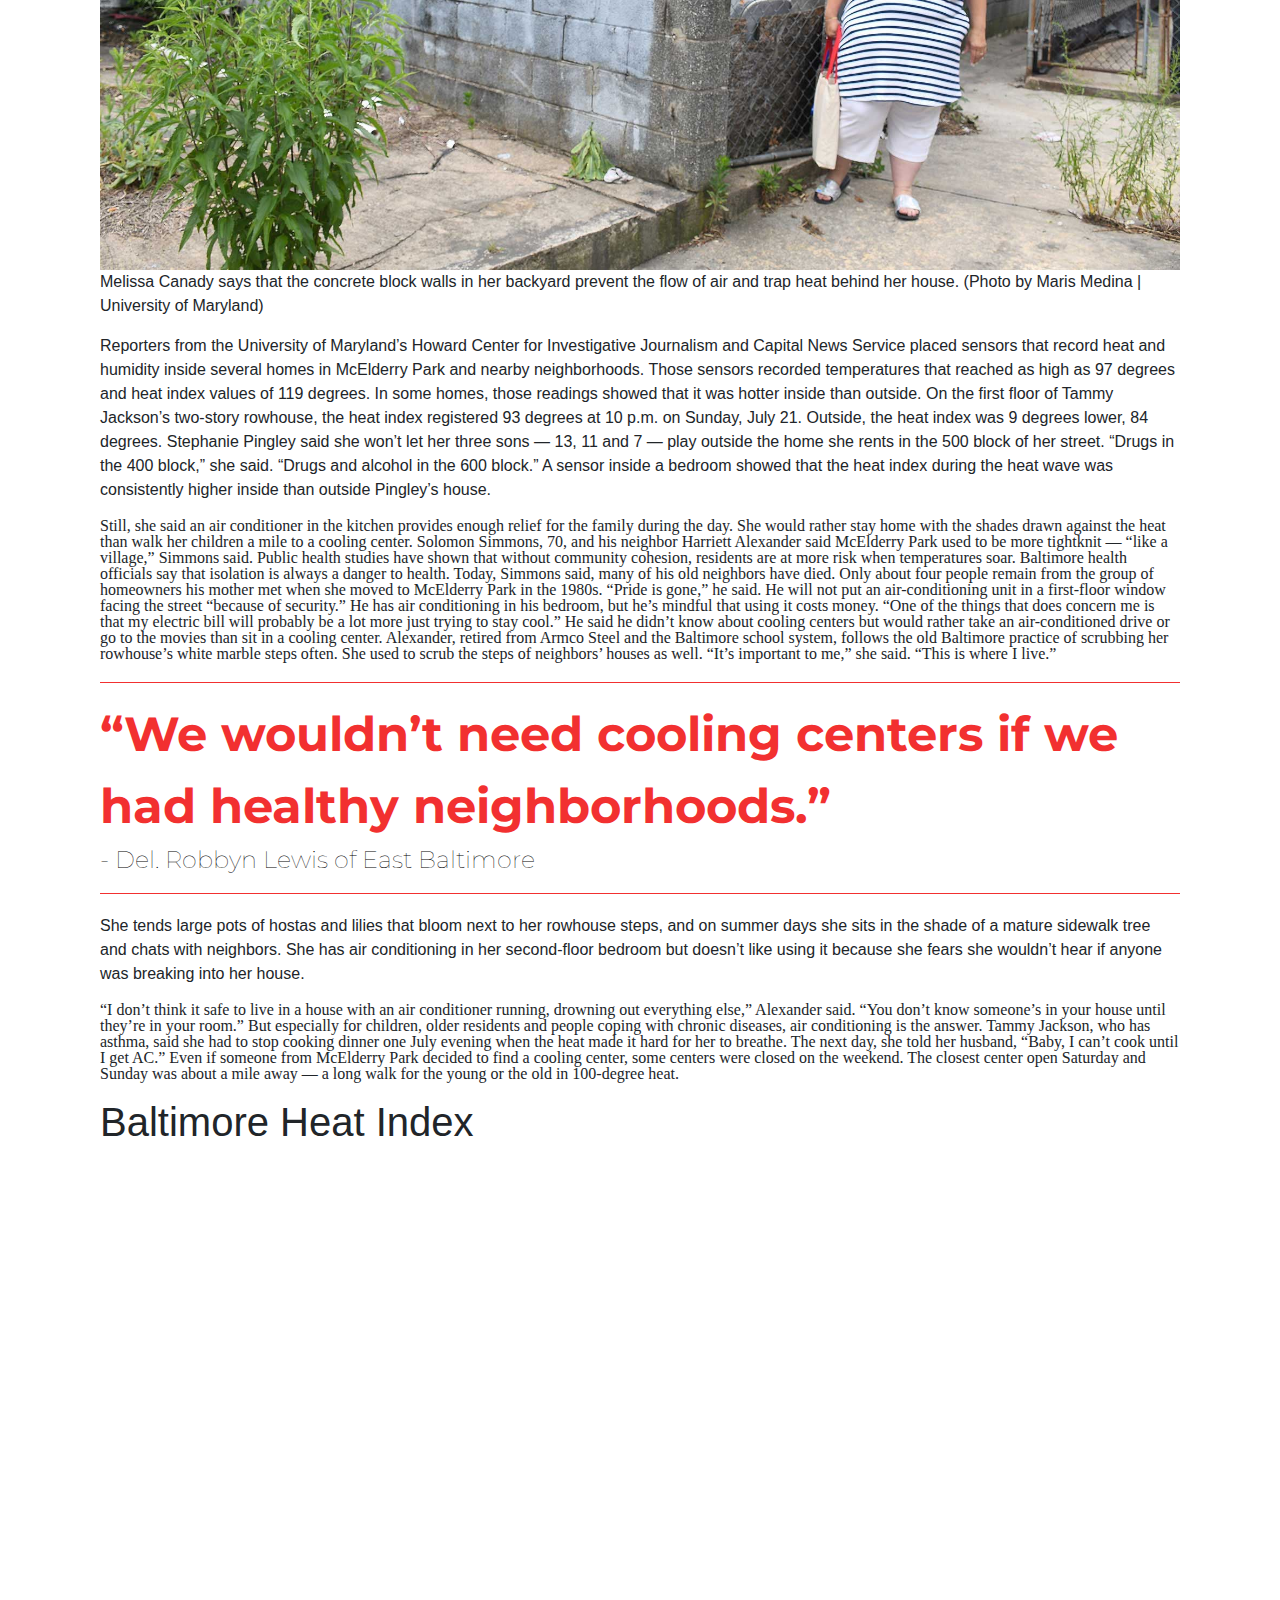
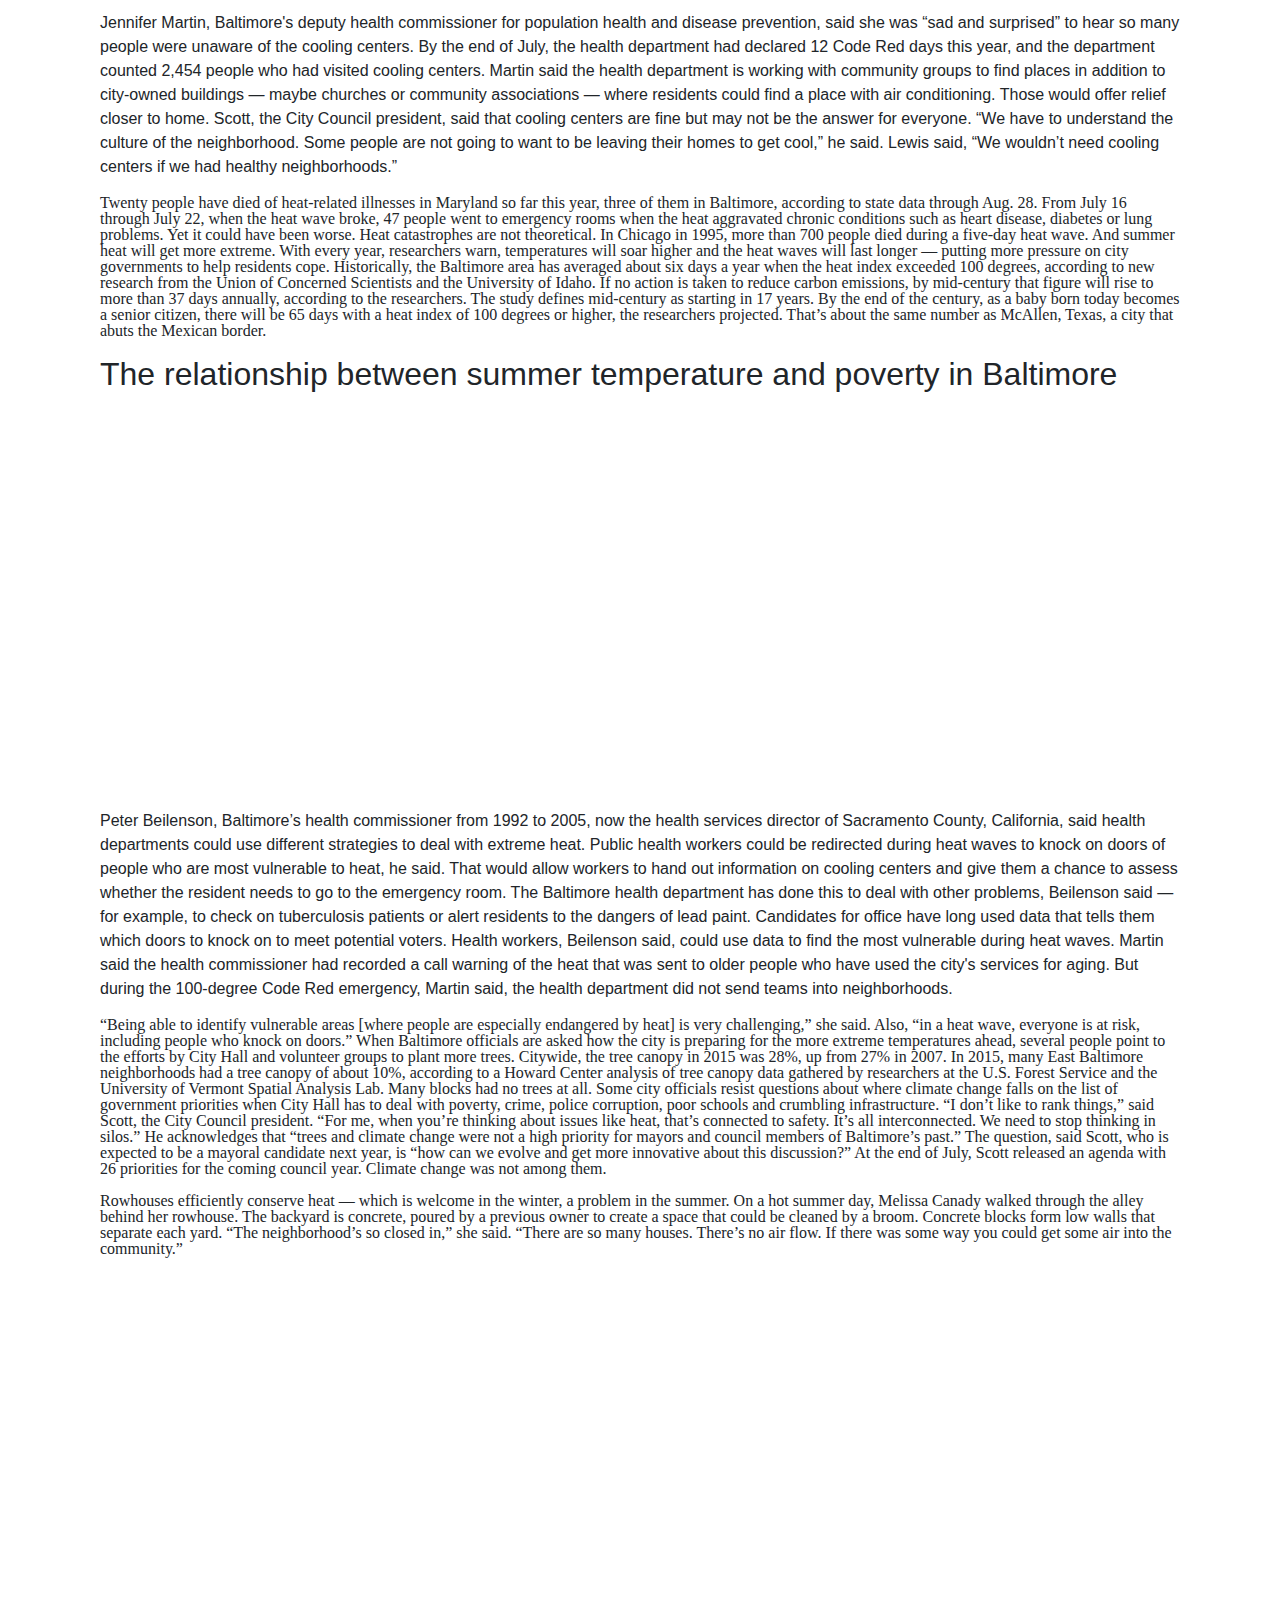
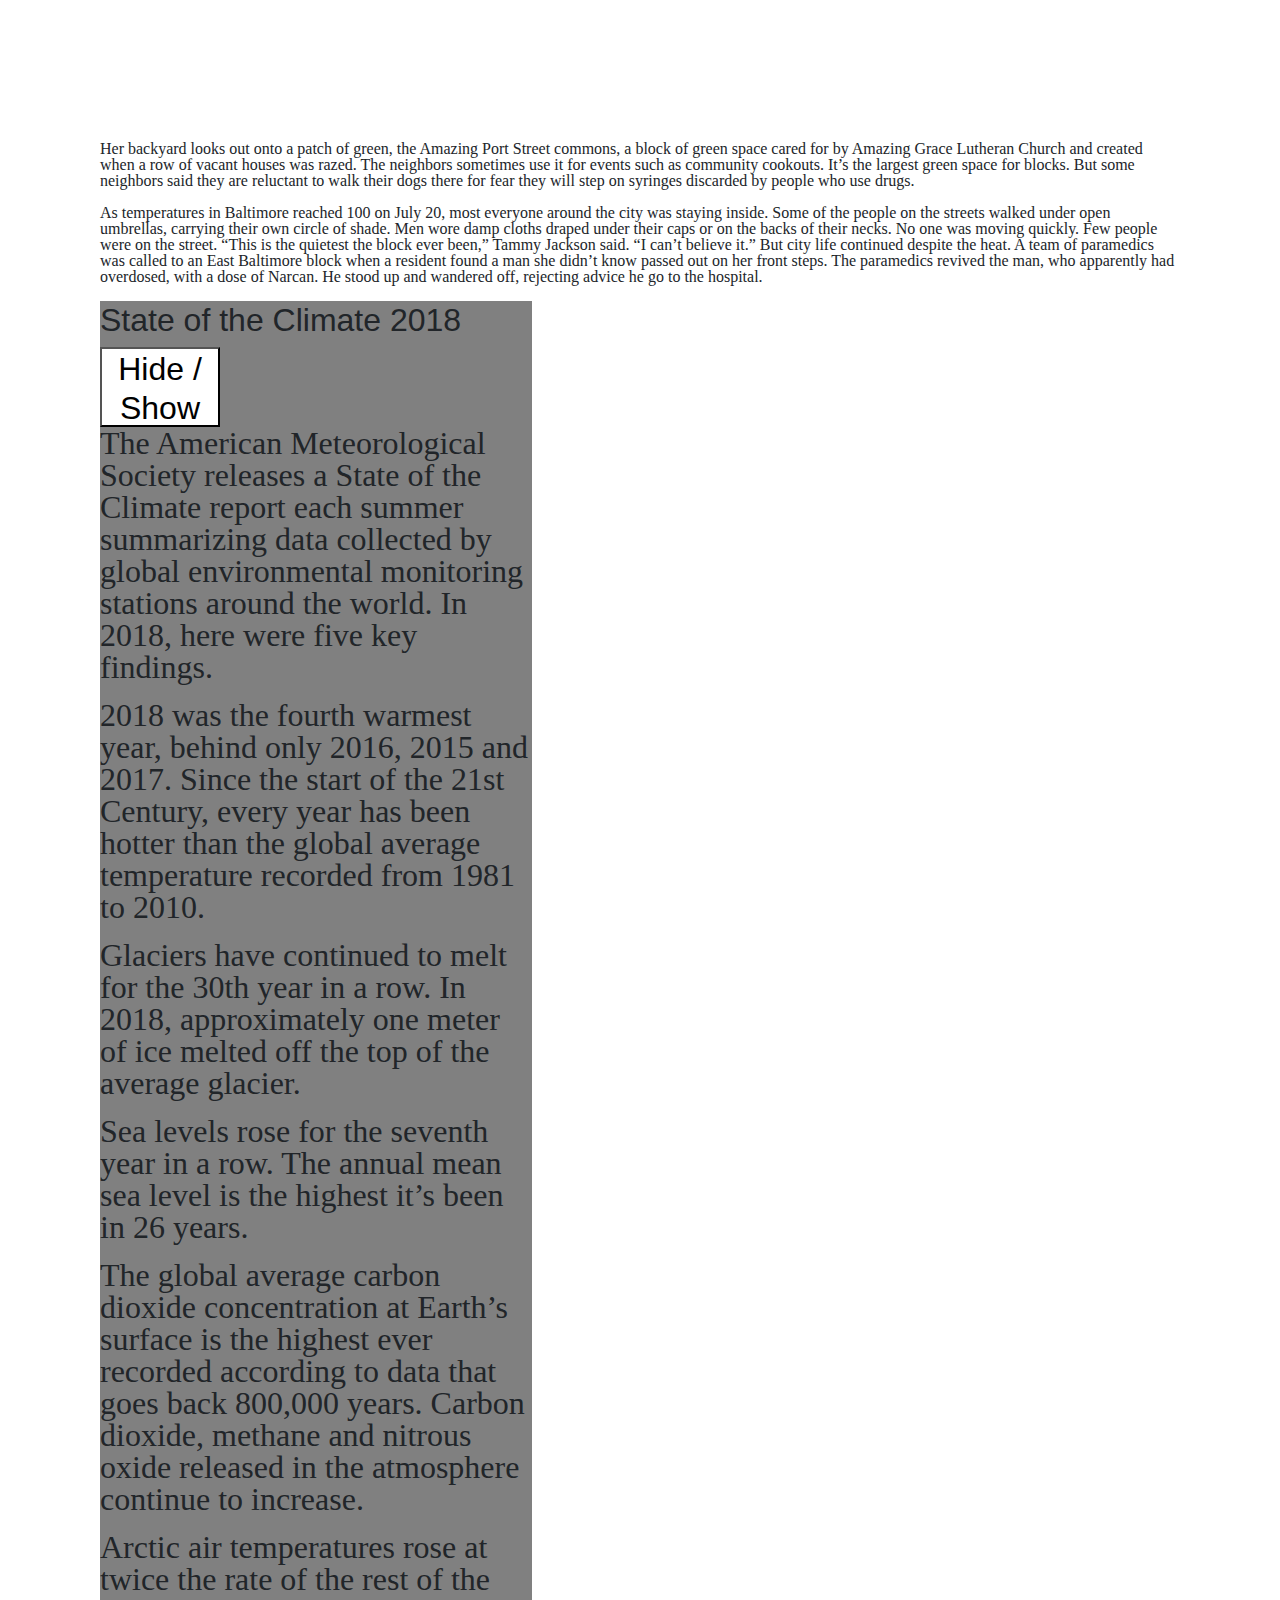
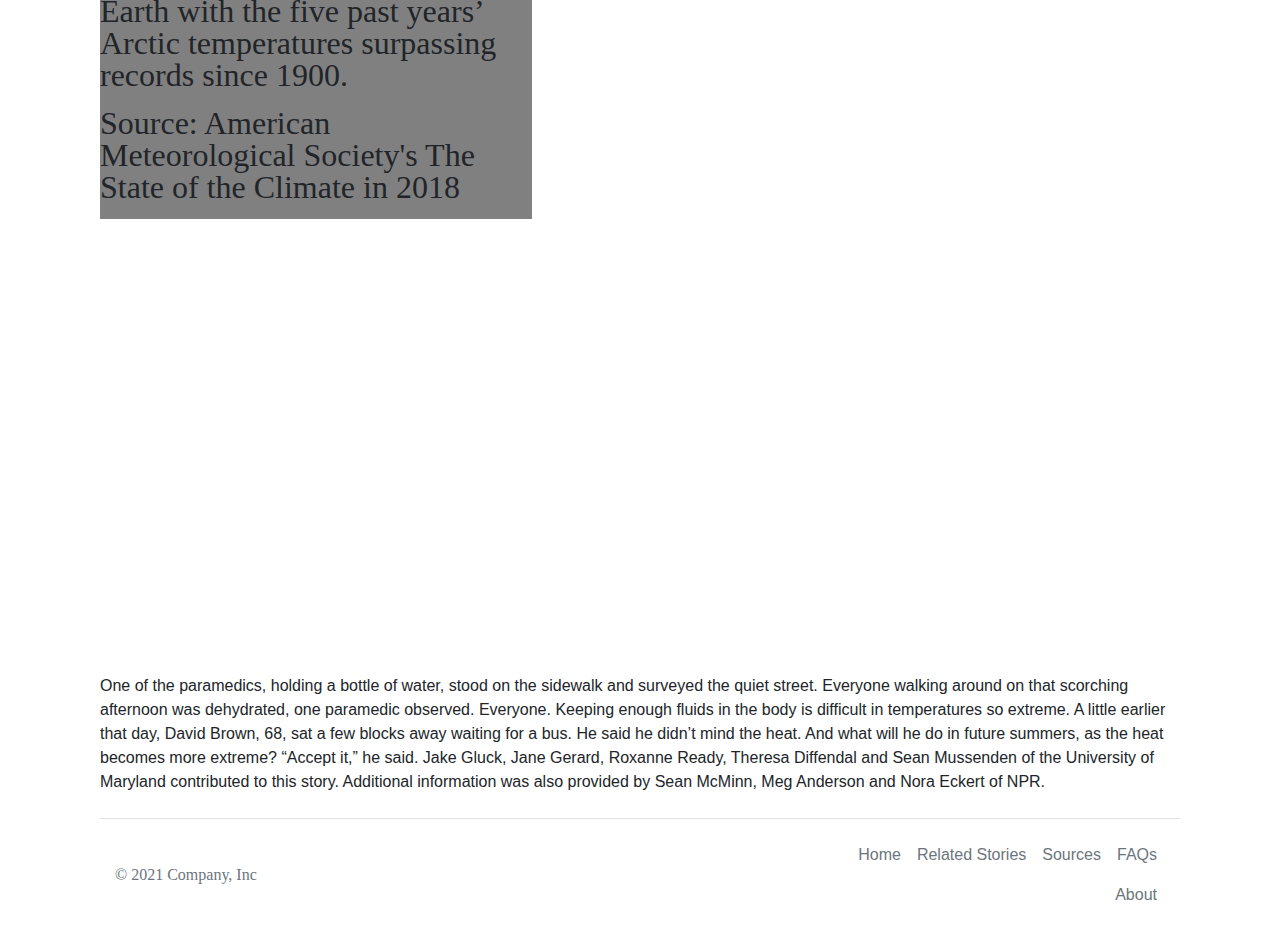
<file: Climate_change_lyles/index.html>
<!DOCTYPE HTML>
<HTML>

  <HEAD>
    <meta charset="utf-8">
    <meta name="viewport" content="width=device-width, initial-scale=1, shrink-to-fit=no">

    <title>HTML FRAME</title>
    <meta name="description" content="Merrill College of Journalism, UMD">
    <meta name="author" content="Jonique Lyles">

    <!-- Bootstrap CSS -->
  <link rel="stylesheet" href="https://stackpath.bootstrapcdn.com/bootstrap/4.4.1/css/bootstrap.min.css" integrity="sha384-Vkoo8x4CGsO3+Hhxv8T/Q5PaXtkKtu6ug5TOeNV6gBiFeWPGFN9MuhOf23Q9Ifjh" crossorigin="anonymous">

<!-- My local stylesheet -->

<link rel="stylesheet" type="text/css" href="style.css">

<!-- Google font stylesheet -->

  <link rel="preconnect" href="https://fonts.googleapis.com">
  <link rel="preconnect" href="https://fonts.gstatic.com" crossorigin>
  <link href="https://fonts.googleapis.com/css2?family=Montserrat:wght@300;400;500;700;800;900&display=swap" rel="stylesheet">
  </HEAD>


  <BODY>
    <!-- NavBar -->
    <nav class="navbar navbar-expand-lg navbar-dark bg-dark">
      <span class="nav-top"><span class="red">Code Red </span>: Baltimore's Climate Divide </span>
  </nav>



    <!-- End NavBar -->

<!--Splash/hero area -->

  <div class="hero-container">

    <img src="images/sonia-hug-streetview.jpeg" class="hero-image" alt="Baltimore streetview">
    <div class="overlay">

      <div class="hero-hed">Heat & Inequality

      <div class="hero-sub"> In Baltimore, climate change effects people disproportionately.

      </div>
    </div>
  </div>

</div>

<!-- End hero/splash -->




<div class="container">

<h1 id="headline"> In urban heat islands, climate crisis hits harder </h1>
<p id="byline"> STORY BY: IAN ROUND, JAZMIN CONNER, JERMAINE ROWLEY AND SANDY BANISKY </p>

<h2 id="subheader"> Chapter Headline </h2>
<p> Heat radiates from the asphalt and concrete that cover the streets, the sidewalks, the alleys, even the tiny yards behind the homes in the East Baltimore neighborhood of McElderry Park. Trees are scarce. And air doesn’t move much when it comes up against block after block of rowhouses.
</p>


<p> So as a dangerous 11-day heat wave tormented the city in July, the hottest month ever recorded on the planet, fewer and fewer residents were going outside.

“Can’t even put your head out the door,” said Tammy Jackson, 48, on a day when the temperature outside hit 100 degrees Fahrenheit and 92 degrees in her home. “This is too much. Oh Lord, this is too much.”

<figure>

<img src="images/amazing-grace-garden.jpeg" class="hero-image" alt="Amazing Grace garden">
  <figcaption> The garden entrance at Amazing Grace Evangelical Lutheran Church is one of the few green spaces in the McElderry Park neighborhood. (Photo by Ian Round | University of Maryland) </figcaption>
  </figure>
But it is going to get worse. In McElderry Park and around the world, in communities rich and poor, downtown and in the suburbs, weather disasters loom. And experts are using language ever more dire.

“The single greatest threat from climate change to people in cities is extreme heat,” said Jad Daley, president and CEO of American Forests, a nonprofit organization dedicated to preserving forests and planting trees.

In July, Anchorage, Alaska, recorded 90 degrees for the first time. Europe suffered through record temperatures, with Paris hitting 109. The heat moved across Scandinavia and into Greenland, where scientists said it speeded the melting of Arctic ice that would increase flooding in coastal cities — including Baltimore.
</p>

<p> Average annual temperatures in Baltimore have gone up more than 3 degrees over the last century, nearly twice as much as the rest of the country.

And the planet’s warming has gained momentum, say researchers who estimate the number of very hot days in Baltimore could increase six-fold by the middle of the century.

More and more people, including Del. Robbyn Lewis, who represents parts of East Baltimore, are replacing the words “climate change” with stronger language.
</p>

<figure>
<img src="images/solomon-simmons.jpeg" class="hero-image" alt="Baltimore Resident">

<figcaption> Solomon Simmons in his East Baltimore home (Photo by Amina Lampkin | University of Maryland)</figcaption>
</figure>

<div class="container">
<p> Cities, crowded and paved over, already feel the impact of climate change, with poorer air quality and streets, highways and bridges damaged by storms. But certain neighborhoods will continue to feel the effects of extreme temperatures more than others.

Researchers at Portland State University in Oregon and the Science Museum of Virginia have mapped these areas, called urban heat islands, and data shows that temperatures here and in surrounding neighborhoods can run 8 degrees hotter than in communities that have more trees and less pavement.
</p>

<p> Lorem ipsum dolor sit amet, consectetur adipiscing elit, sed do eiusmod tempor incididunt ut labore et dolore magna aliqua. Ut enim ad minim veniam, quis nostrud exercitation ullamco laboris nisi ut aliquip ex ea commodo consequat. Duis aute irure dolor in reprehenderit in voluptate velit esse cillum dolore eu fugiat nulla pariatur. Excepteur sint occaecat cupidatat non proident, sunt in culpa qui officia deserunt mollit anim id est laborum.
</p>

<div class="quote">
  “Environmental justice and climate change are inextricably linked.”
  <div class="quote-attribution">
  - Sacoby Wilson, University of Maryland public health professor

  </div>
</div>

<p> McElderry Park, which despite its lyrical name offers little green space, is one of these: the hottest neighborhood in Baltimore, a city whose climate has long been classified as humid subtropical. Residents in the hottest areas have higher rates of chronic illnesses affected by heat, including asthma and COPD. In hot weather, emergency medical calls for some chronic conditions increase. The rate of emergency medical calls for cardiac arrest and congestive heart failure, for example, nearly double when the heat index hits 103 degrees.

"When we talk about the environment,” Lewis said, “we’re talking about human health.”

The city’s hottest areas are poorer, which means the residents don’t have the resources to move out.

This is true across the United States. In a majority of the country's most populous cities, people with lower <a href="https://www.npr.org/2019/09/03/754044732/as-rising-heat-bakes-u-s-cities-the-poor-often-feel-it-most">incomes</a> typically lived in the hottest areas, an investigation by journalists from NPR and the University of Maryland found.

In short, as the planet warms, the urban poor in dozens of large U.S. cities will actually experience more heat than the wealthy, simply by virtue of where they live. Sacoby Wilson, who studies applied environmental health as an associate professor at the University of Maryland School of Public Health, said people in low-income neighborhoods walk more, ride more buses and drive fewer cars — so they contribute less to climate change. And yet they are more vulnerable to dying in extreme heat.
</p>

<figure>
<img src="images/harriett-alexander.jpeg" class="hero-image" alt="Baltimore Resident">
<figcaption>Harriett Alexander, with her dog, Shakur, doesn’t like using her air conditioner because she might not hear someone breaking into her house. (Photo by Maris Medina | University of Maryland)</figcaption>
</figure>

<p> “Environmental justice and climate change,” Wilson said, “are inextricably linked.” The streets have fewer <a href="https://cnsmaryland.org/interactives/summer-2019/code-red/role-of-trees.html">trees</a> than those in more affluent communities. Rowhouses, Baltimore’s signature architecture, trap heat and stay hot even when the heat eases on summer nights. The houses are old, often poorly insulated and hard to maintain. Crime rates are higher, so many people won’t put an air-conditioning unit in a first-floor window for fear of break-ins.

The problems are not new. Many stem from historical segregationist zoning and lending policies that for decades limited where black citizens could live.

“We have to root ourselves in the reality that Baltimore for all this great history has a history of inequality and racism that we don’t like to talk about,” Baltimore City Council President Brandon M. Scott said.
</p>

<p> As July’s weather emergency bore down, Baltimore’s <a href="https://cnsmaryland.org/interactives/summer-2019/code-red/neighborhood-heat-inequality.html">health</a> department put out press releases advising citizens to drink water and cut back on outdoor activities. At a Thursday press conference warning of a 100-degree weekend, the mayor told Baltimoreans to stay inside until the weather broke Monday night. Radio and television stations dutifully broadcast that the city opened cooling centers, where people could rest during the most intense heat. City health officials said the information was also available on its website.

But many East Baltimoreans said during the heat wave that they weren’t aware of any of City Hall’s plans or warnings. Many said they didn’t know cooling centers existed. They never looked at the website.

Inside the rowhouses, even those with an air-conditioning window unit, the heat simmered.

<figure>
<img src="images/melissa-candy.jpeg" class="hero-image" alt="Baltimore Resident">
<figcaption>Melissa Canady says that the concrete block walls in her backyard prevent the flow of air and trap heat behind her house. (Photo by Maris Medina | University of Maryland) </figcaption>
</figure>

Reporters from the University of Maryland’s Howard Center for Investigative Journalism and Capital News Service placed sensors that record heat and humidity inside several homes in McElderry Park and nearby neighborhoods. Those sensors recorded temperatures that reached as high as 97 degrees and heat index values of 119 degrees.

In some homes, those readings showed that it was hotter inside than outside.

On the first floor of Tammy Jackson’s two-story rowhouse, the heat index registered 93 degrees at 10 p.m. on Sunday, July 21. Outside, the heat index was 9 degrees lower, 84 degrees.

Stephanie Pingley said she won’t let her three sons — 13, 11 and 7 — play outside the home she rents in the 500 block of her street. “Drugs in the 400 block,” she said. “Drugs and alcohol in the 600 block.”

A sensor inside a bedroom showed that the heat index during the heat wave was consistently higher inside than outside Pingley’s house.
</p>

<p> Still, she said an air conditioner in the kitchen provides enough relief for the family during the day. She would rather stay home with the shades drawn against the heat than walk her children a mile to a cooling center.


  Solomon Simmons, 70, and his neighbor Harriett Alexander said McElderry Park used to be more tightknit — “like a village,” Simmons said.

Public health studies have shown that without community cohesion, residents are at more risk when temperatures soar. Baltimore health officials say that isolation is always a danger to health. Today, Simmons said, many of his old neighbors have died. Only about four people remain from the group of homeowners his mother met when she moved to McElderry Park in the 1980s.

“Pride is gone,” he said.

He will not put an air-conditioning unit in a first-floor window facing the street “because of security.” He has air conditioning in his bedroom, but he’s mindful that using it costs money. “One of the things that does concern me is that my electric bill will probably be a lot more just trying to stay cool.”

He said he didn’t know about cooling centers but would rather take an air-conditioned drive or go to the movies than sit in a cooling center.

Alexander, retired from Armco Steel and the Baltimore school system, follows the old Baltimore practice of scrubbing her rowhouse’s white marble steps often. She used to scrub the steps of neighbors’ houses as well. “It’s important to me,” she said. “This is where I live.”

<div class="quote">
  “We wouldn’t need cooling centers if we had healthy neighborhoods.”
  <div class="quote-attribution">
  - Del. Robbyn Lewis of East Baltimore

  </div>
</div>
She tends large pots of hostas and lilies that bloom next to her rowhouse steps, and on summer days she sits in the shade of a mature sidewalk tree and chats with neighbors. She has air conditioning in her second-floor bedroom but doesn’t like using it because she fears she wouldn’t hear if anyone was breaking into her house.
</p>

<p> “I don’t think it safe to live in a house with an air conditioner running, drowning out everything else,” Alexander said. “You don’t know someone’s in your house until they’re in your room.” But especially for children, older residents and people coping with chronic diseases, air conditioning is the answer.

Tammy Jackson, who has asthma, said she had to stop cooking dinner one July evening when the heat made it hard for her to breathe. The next day, she told her husband, “Baby, I can’t cook until I get AC.” Even if someone from McElderry Park decided to find a cooling center, some centers were closed on the weekend. The closest center open Saturday and Sunday was about a mile away — a long walk for the young or the old in 100-degree heat.

<h1> Baltimore Heat Index </h1>

  <iframe title="Indoor and outdoor heat index during Baltimore heat wave, July 16-22, 2019" aria-label="Interactive line chart" id="datawrapper-chart-YSisS" src="https://datawrapper.dwcdn.net/YSisS/1/" scrolling="no" frameborder="0" style="width: 0; min-width: 100% !important; border: none;" height="450"></iframe><script type="text/javascript">!function(){"use strict";window.addEventListener("message",(function(e){if(void 0!==e.data["datawrapper-height"]){var t=document.querySelectorAll("iframe");for(var a in e.data["datawrapper-height"])for(var r=0;r<t.length;r++){if(t[r].contentWindow===e.source)t[r].style.height=e.data["datawrapper-height"][a]+"px"}}}))}();
  </script>


Jennifer Martin, Baltimore's deputy health commissioner for population health and disease prevention, said she was “sad and surprised” to hear so many people were unaware of the cooling centers. By the end of July, the health department had declared 12 Code Red days this year, and the department counted 2,454 people who had visited cooling centers.

Martin said the health department is working with community groups to find places in addition to city-owned buildings — maybe churches or community associations — where residents could find a place with air conditioning. Those would offer relief closer to home.

Scott, the City Council president, said that cooling centers are fine but may not be the answer for everyone. “We have to understand the culture of the neighborhood. Some people are not going to want to be leaving their homes to get cool,” he said.

Lewis said, “We wouldn’t need cooling centers if we had healthy neighborhoods.”
</p>

<p> Twenty people have died of heat-related illnesses in Maryland so far this year, three of them in Baltimore, according to state data through Aug. 28.

From July 16 through July 22, when the heat wave broke, 47 people went to emergency rooms when the heat aggravated chronic conditions such as heart disease, diabetes or lung problems. Yet it could have been worse. Heat catastrophes are not theoretical. In Chicago in 1995, more than 700 people died during a five-day heat wave.

And summer heat will get more extreme. With every year, researchers warn, temperatures will soar higher and the heat waves will last longer — putting more pressure on city governments to help residents cope.

Historically, the Baltimore area has averaged about six days a year when the heat index exceeded 100 degrees, according to new research from the Union of Concerned Scientists and the University of Idaho.

If no action is taken to reduce carbon emissions, by mid-century that figure will rise to more than 37 days annually, according to the researchers. The study defines mid-century as starting in 17 years. By the end of the century, as a baby born today becomes a senior citizen, there will be 65 days with a heat index of 100 degrees or higher, the researchers projected. That’s about the same number as McAllen, Texas, a city that abuts the Mexican border.

<h2>The relationship between summer temperature and poverty in Baltimore</h2>

<iframe title="The relationship between summer temperature and poverty in Baltimore" aria-label="chart" id="datawrapper-chart-EiPYd" src="https://datawrapper.dwcdn.net/EiPYd/1/" scrolling="no" frameborder="0" style="width: 0; min-width: 100% !important; border: none;" height="400"></iframe><script type="text/javascript">!function(){"use strict";window.addEventListener("message",(function(e){if(void 0!==e.data["datawrapper-height"]){var t=document.querySelectorAll("iframe");for(var a in e.data["datawrapper-height"])for(var r=0;r<t.length;r++){if(t[r].contentWindow===e.source)t[r].style.height=e.data["datawrapper-height"][a]+"px"}}}))}();
</script>

Peter Beilenson, Baltimore’s health commissioner from 1992 to 2005, now the health services director of Sacramento County, California, said health departments could use different strategies to deal with extreme heat.

Public health workers could be redirected during heat waves to knock on doors of people who are most vulnerable to heat, he said. That would allow workers to hand out information on cooling centers and give them a chance to assess whether the resident needs to go to the emergency room. The Baltimore health department has done this to deal with other problems, Beilenson said — for example, to check on tuberculosis patients or alert residents to the dangers of lead paint.

Candidates for office have long used data that tells them which doors to knock on to meet potential voters. Health workers, Beilenson said, could use data to find the most vulnerable during heat waves. Martin said the health commissioner had recorded a call warning of the heat that was sent to older people who have used the city's services for aging. But during the 100-degree Code Red emergency, Martin said, the health department did not send teams into neighborhoods.
</p>

<p>
“Being able to identify vulnerable areas [where people are especially endangered by heat] is very challenging,” she said. Also, “in a heat wave, everyone is at risk, including people who knock on doors.”

When Baltimore officials are asked how the city is preparing for the more extreme temperatures ahead, several people point to the efforts by City Hall and volunteer groups to plant more trees. Citywide, the tree canopy in 2015 was 28%, up from 27% in 2007.

In 2015, many East Baltimore neighborhoods had a tree canopy of about 10%, according to a Howard Center analysis of tree canopy data gathered by researchers at the U.S. Forest Service and the University of Vermont Spatial Analysis Lab. Many blocks had no trees at all.


Some city officials resist questions about where climate change falls on the list of government priorities when City Hall has to deal with poverty, crime, police corruption, poor schools and crumbling infrastructure.

“I don’t like to rank things,” said Scott, the City Council president. “For me, when you’re thinking about issues like heat, that’s connected to safety. It’s all interconnected. We need to stop thinking in silos.”

He acknowledges that “trees and climate change were not a high priority for mayors and council members of Baltimore’s past.”

The question, said Scott, who is expected to be a mayoral candidate next year, is “how can we evolve and get more innovative about this discussion?”

At the end of July, Scott released an agenda with 26 priorities for the coming council year. Climate change was not among them.
</p>

<p>
  Rowhouses efficiently conserve heat — which is welcome in the winter, a problem in the summer. On a hot summer day, Melissa Canady walked through the alley behind her rowhouse. The backyard is concrete, poured by a previous owner to create a space that could be cleaned by a broom. Concrete blocks form low walls that separate each yard.

  “The neighborhood’s so closed in,” she said. “There are so many houses. There’s no air flow. If there was some way you could get some air into the community.”

  <iframe title="Baltimore cooling centers" aria-label="Locator maps" id="datawrapper-chart-oKRD5" src="https://datawrapper.dwcdn.net/oKRD5/1/" scrolling="no" frameborder="0" style="width: 0; min-width: 100% !important; border: none;" height="481"></iframe><script type="text/javascript">!function(){"use strict";window.addEventListener("message",(function(e){if(void 0!==e.data["datawrapper-height"]){var t=document.querySelectorAll("iframe");for(var a in e.data["datawrapper-height"])for(var r=0;r<t.length;r++){if(t[r].contentWindow===e.source)t[r].style.height=e.data["datawrapper-height"][a]+"px"}}}))}();
  </script>

  Her backyard looks out onto a patch of green, the Amazing Port Street commons, a block of green space cared for by Amazing Grace Lutheran Church and created when a row of vacant houses was razed. The neighbors sometimes use it for events such as community cookouts.

  It’s the largest green space for blocks. But some neighbors said they are reluctant to walk their dogs there for fear they will step on syringes discarded by people who use drugs.
</p>

<p>

  As temperatures in Baltimore reached 100 on July 20, most everyone around the city was staying inside. Some of the people on the streets walked under open umbrellas, carrying their own circle of shade. Men wore damp cloths draped under their caps or on the backs of their necks. No one was moving quickly. Few people were on the street. “This is the quietest the block ever been,” Tammy Jackson said. “I can’t believe it.”

  But city life continued despite the heat. A team of paramedics was called to an East Baltimore block when a resident found a man she didn’t know passed out on her front steps. The paramedics revived the man, who apparently had overdosed, with a dose of Narcan. He stood up and wandered off, rejecting advice he go to the hospital.

  <!-- sidebar -->

  <div id="sidebar"></div>
    <div id="content">
      <h2> State of the Climate 2018<h2>
        <button id="toggle">Hide / Show</button>
      <p>The American Meteorological Society releases a State of the Climate report each summer summarizing data collected by global environmental monitoring stations around the world. In 2018, here were five key findings.</p>

      <p>2018 was the fourth warmest year, behind only 2016, 2015 and 2017. Since the start of the 21st Century, every year has been hotter than the global average temperature recorded from 1981 to 2010.</p>

      <p>Glaciers have continued to melt for the 30th year in a row. In 2018, approximately one meter of ice melted off the top of the average glacier.</p>

      <p>Sea levels rose for the seventh year in a row. The annual mean sea level is the highest it’s been in 26 years.</p>

      <p>The global average carbon dioxide concentration at Earth’s surface is the highest ever recorded according to data that goes back 800,000 years. Carbon dioxide, methane and nitrous oxide released in the atmosphere continue to increase.</p>

    <p>  Arctic air temperatures rose at twice the rate of the rest of the Earth with the five past years’ Arctic temperatures surpassing records since 1900.</p>

      <p>Source: American Meteorological Society's The State of the Climate in 2018</p>

    </div>
  <!-- end sidebar -->

  <iframe title="Projected number of extreme heat events in Maryland in 2040" aria-label="Map" id="datawrapper-chart-Ky877" src="https://datawrapper.dwcdn.net/Ky877/1/" scrolling="no" frameborder="0" style="width: 0; min-width: 100% !important; border: none;" height="448"></iframe><script type="text/javascript">!function(){"use strict";window.addEventListener("message",(function(e){if(void 0!==e.data["datawrapper-height"]){var t=document.querySelectorAll("iframe");for(var a in e.data["datawrapper-height"])for(var r=0;r<t.length;r++){if(t[r].contentWindow===e.source)t[r].style.height=e.data["datawrapper-height"][a]+"px"}}}))}();
</script>

  One of the paramedics, holding a bottle of water, stood on the sidewalk and surveyed the quiet street. Everyone walking around on that scorching afternoon was dehydrated, one paramedic observed. Everyone. Keeping enough fluids in the body is difficult in temperatures so extreme. A little earlier that day, David Brown, 68, sat a few blocks away waiting for a bus. He said he didn’t mind the heat.

  And what will he do in future summers, as the heat becomes more extreme? “Accept it,” he said.


  Jake Gluck, Jane Gerard, Roxanne Ready, Theresa Diffendal and Sean Mussenden of the University of Maryland contributed to this story. Additional information was also provided by Sean McMinn, Meg Anderson and Nora Eckert of NPR.
</p>
  <footer class="d-flex flex-wrap justify-content-between align-items-center py-3 my-4 border-top">
    <p class="col-md-4 mb-0 text-muted">&copy; 2021 Company, Inc</p>

    <a href="/" class="col-md-4 d-flex align-items-center justify-content-center mb-3 mb-md-0 me-md-auto link-dark text-decoration-none">
      <svg class="bi me-2" width="40" height="32"><use xlink:href="#bootstrap"/></svg>
    </a>

    <ul class="nav col-md-4 justify-content-end">
      <li class="nav-item"><a href="#" class="nav-link px-2 text-muted">Home</a></li>
      <li class="nav-item"><a href="#" class="nav-link px-2 text-muted">Related Stories</a></li>
      <li class="nav-item"><a href="#" class="nav-link px-2 text-muted">Sources</a></li>
      <li class="nav-item"><a href="#" class="nav-link px-2 text-muted">FAQs</a></li>
      <li class="nav-item"><a href="#" class="nav-link px-2 text-muted">About</a></li>
    </ul>
  </footer>

</div>

    <!-- JS call-ins -->
    <script src="https://code.jquery.com/jquery-3.4.1.slim.min.js" integrity="sha384-J6qa4849blE2+poT4WnyKhv5vZF5SrPo0iEjwBvKU7imGFAV0wwj1yYfoRSJoZ+n" crossorigin="anonymous"></script>
    <script src="https://cdn.jsdelivr.net/npm/popper.js@1.16.0/dist/umd/popper.min.js" integrity="sha384-Q6E9RHvbIyZFJoft+2mJbHaEWldlvI9IOYy5n3zV9zzTtmI3UksdQRVvoxMfooAo" crossorigin="anonymous"></script>
    <script src="https://stackpath.bootstrapcdn.com/bootstrap/4.4.1/js/bootstrap.min.js" integrity="sha384-wfSDF2E50Y2D1uUdj0O3uMBJnjuUD4Ih7YwaYd1iqfktj0Uod8GCExl3Og8ifwB6" crossorigin="anonymous"></script>


  </BODY>


</HTML>
</file>
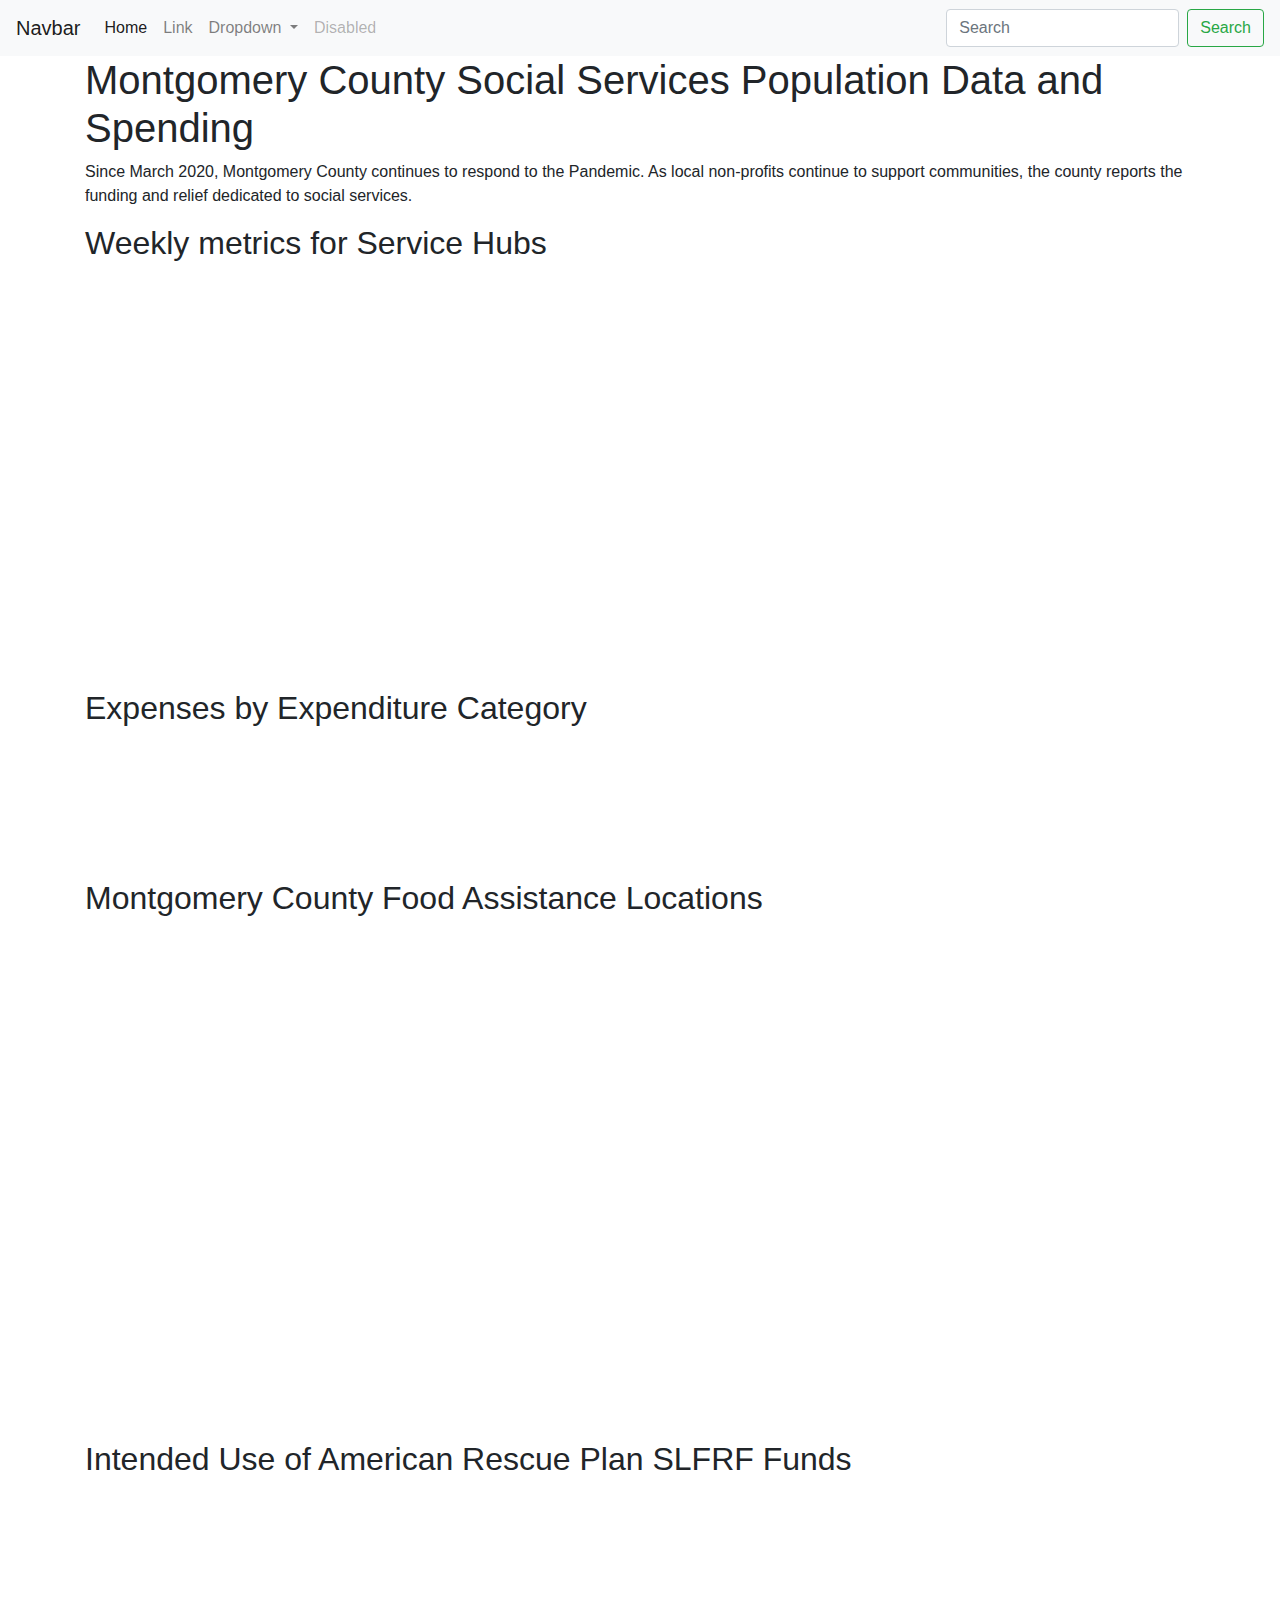
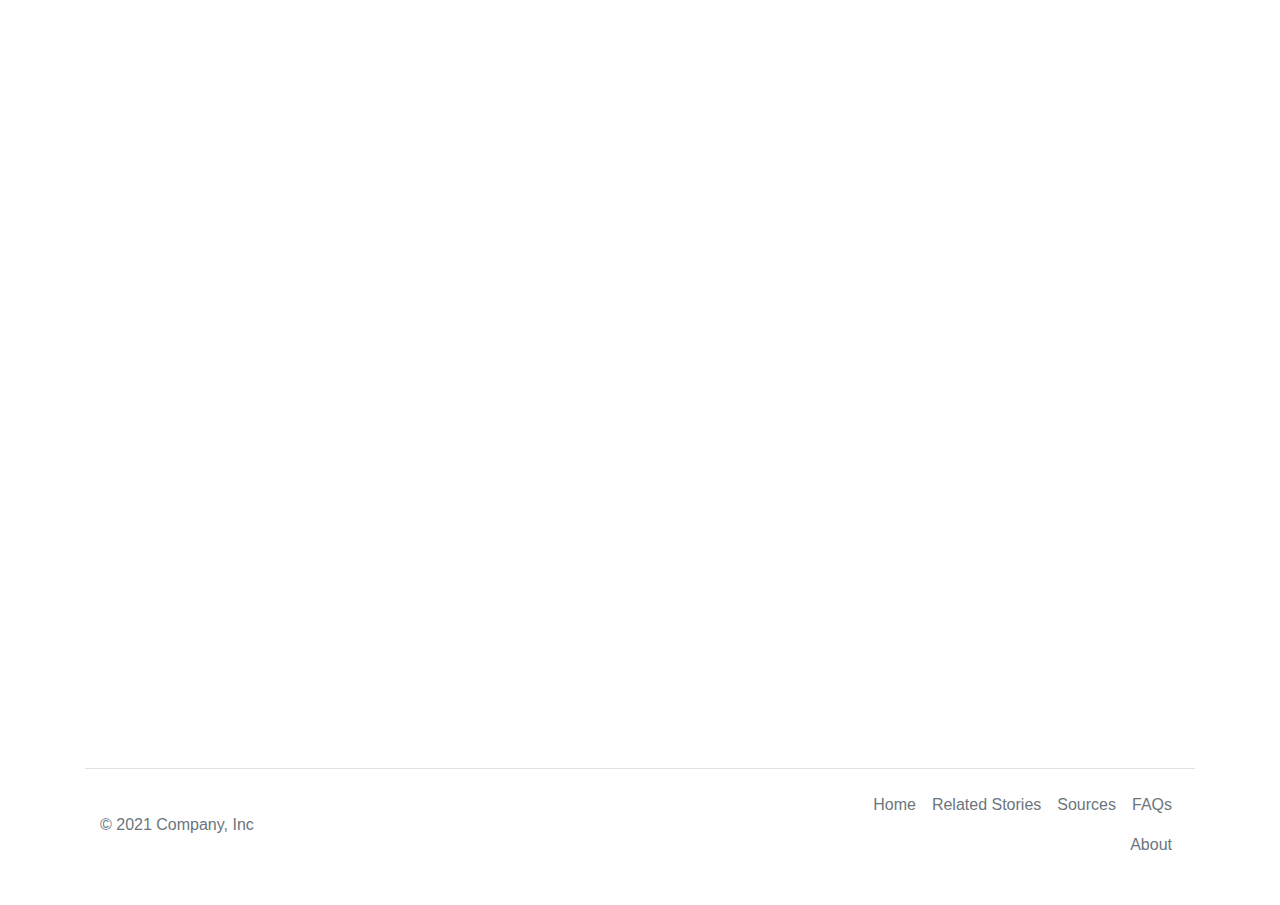
<file: data-viz-project/index.html>
<!DOCTYPE HTML>
<HTML>

  <HEAD>

  <meta charset="utf-8">
  <meta name="viewport" content="width=device-width, initial-scale=1, shrink-to-fit=no">

  <title>Baltimore Heat Index</title>
  <meta name="description" content="Merrill College of Journalism, UMD">
  <meta name="author" content="Jonique Lyles">

  <!-- Bootstrap CSS -->
<link rel="stylesheet" href="https://stackpath.bootstrapcdn.com/bootstrap/4.4.1/css/bootstrap.min.css" integrity="sha384-Vkoo8x4CGsO3+Hhxv8T/Q5PaXtkKtu6ug5TOeNV6gBiFeWPGFN9MuhOf23Q9Ifjh" crossorigin="anonymous">

<!-- My local stylesheet -- >

<link rel="stylesheet" type='text/css' href="style.css">
<!-- Google font stylesheet -->

<link rel="preconnect" href="https://fonts.googleapis.com">
<link rel="preconnect" href="https://fonts.gstatic.com" crossorigin>
<link href="https://fonts.googleapis.com/css2?family=Montserrat:wght@300;400;500;700;800;900&display=swap" rel="stylesheet">
  </HEAD>


  <BODY>
    <!-- NavBar -->
    <nav class="navbar navbar-expand-lg navbar-light bg-light">
    <a class="navbar-brand" href="#">Navbar</a>
    <button class="navbar-toggler" type="button" data-toggle="collapse" data-target="#navbarSupportedContent" aria-controls="navbarSupportedContent" aria-expanded="false" aria-label="Toggle navigation">
      <span class="navbar-toggler-icon"></span>
    </button>

    <div class="collapse navbar-collapse" id="navbarSupportedContent">
      <ul class="navbar-nav mr-auto">
        <li class="nav-item active">
          <a class="nav-link" href="#">Home <span class="sr-only">(current)</span></a>
        </li>
        <li class="nav-item">
          <a class="nav-link" href="#">Link</a>
        </li>
        <li class="nav-item dropdown">
          <a class="nav-link dropdown-toggle" href="#" id="navbarDropdown" role="button" data-toggle="dropdown" aria-haspopup="true" aria-expanded="false">
            Dropdown
          </a>
          <div class="dropdown-menu" aria-labelledby="navbarDropdown">
            <a class="dropdown-item" href="#">Action</a>
            <a class="dropdown-item" href="#">Another action</a>
            <div class="dropdown-divider"></div>
            <a class="dropdown-item" href="#">Something else here</a>
          </div>
        </li>
        <li class="nav-item">
          <a class="nav-link disabled" href="#" tabindex="-1" aria-disabled="true">Disabled</a>
        </li>
      </ul>
      <form class="form-inline my-2 my-lg-0">
        <input class="form-control mr-sm-2" type="search" placeholder="Search" aria-label="Search">
        <button class="btn btn-outline-success my-2 my-sm-0" type="submit">Search</button>
      </form>
    </div>
  </nav>
    <!-- End NavBar -->

<div class="container">

<h1> Montgomery County Social Services Population Data and Spending</h1>

<p> Since March 2020, Montgomery County continues to respond to the Pandemic. As local non-profits continue to support communities, the county reports the funding and relief dedicated to social services.

 </p>

  <h2>Weekly metrics for Service Hubs</h2>

<iframe title="Weekly metrics for Service Hubs" aria-label="Election Donut" id="datawrapper-chart-3VvXT" src="https://datawrapper.dwcdn.net/3VvXT/1/" scrolling="no" frameborder="0" style="width: 0; min-width: 100% !important; border: none;" height="412"></iframe><script type="text/javascript">!function(){"use strict";window.addEventListener("message",(function(e){if(void 0!==e.data["datawrapper-height"]){var t=document.querySelectorAll("iframe");for(var a in e.data["datawrapper-height"])for(var r=0;r<t.length;r++){if(t[r].contentWindow===e.source)t[r].style.height=e.data["datawrapper-height"][a]+"px"}}}))}();
</script>

<h2>Expenses by Expenditure Category</h2>

<iframe title="Expenses by Expenditure Category" aria-label="Bar Chart" id="datawrapper-chart-BYEVI" src="https://datawrapper.dwcdn.net/BYEVI/1/" scrolling="no" frameborder="0" style="width: 0; min-width: 100% !important; border: none;" height="136"></iframe><script type="text/javascript">!function(){"use strict";window.addEventListener("message",(function(e){if(void 0!==e.data["datawrapper-height"]){var t=document.querySelectorAll("iframe");for(var a in e.data["datawrapper-height"])for(var r=0;r<t.length;r++){if(t[r].contentWindow===e.source)t[r].style.height=e.data["datawrapper-height"][a]+"px"}}}))}();
</script>

    <h2> Montgomery County Food Assistance Locations </h2>

    <iframe title="Montgomery County Food Assistance Locations" aria-label="Locator maps" id="datawrapper-chart-yVgAH" src="https://datawrapper.dwcdn.net/yVgAH/3/" scrolling="no" frameborder="0" style="width: 0; min-width: 100% !important; border: none;" height="508"></iframe><script type="text/javascript">!function(){"use strict";window.addEventListener("message",(function(e){if(void 0!==e.data["datawrapper-height"]){var t=document.querySelectorAll("iframe");for(var a in e.data["datawrapper-height"])for(var r=0;r<t.length;r++){if(t[r].contentWindow===e.source)t[r].style.height=e.data["datawrapper-height"][a]+"px"}}}))}();
</script>

    <h2>Intended Use of American Rescue Plan SLFRF Funds</h2>

    <iframe title="Intended Use of American Rescue Plan SLFRF Funds" aria-label="Table" id="datawrapper-chart-G8ose" src="https://datawrapper.dwcdn.net/G8ose/1/" scrolling="no" frameborder="0" style="width: 0; min-width: 100% !important; border: none;" height="850"></iframe><script type="text/javascript">!function(){"use strict";window.addEventListener("message",(function(e){if(void 0!==e.data["datawrapper-height"]){var t=document.querySelectorAll("iframe");for(var a in e.data["datawrapper-height"])for(var r=0;r<t.length;r++){if(t[r].contentWindow===e.source)t[r].style.height=e.data["datawrapper-height"][a]+"px"}}}))}();
  </script>



    <footer class="d-flex flex-wrap justify-content-between align-items-center py-3 my-4 border-top">
      <p class="col-md-4 mb-0 text-muted">&copy; 2021 Company, Inc</p>

      <a href="/" class="col-md-4 d-flex align-items-center justify-content-center mb-3 mb-md-0 me-md-auto link-dark text-decoration-none">
        <svg class="bi me-2" width="40" height="32"><use xlink:href="#bootstrap"/></svg>
      </a>

      <ul class="nav col-md-4 justify-content-end">
        <li class="nav-item"><a href="#" class="nav-link px-2 text-muted">Home</a></li>
        <li class="nav-item"><a href="#" class="nav-link px-2 text-muted">Related Stories</a></li>
        <li class="nav-item"><a href="#" class="nav-link px-2 text-muted">Sources</a></li>
        <li class="nav-item"><a href="#" class="nav-link px-2 text-muted">FAQs</a></li>
        <li class="nav-item"><a href="#" class="nav-link px-2 text-muted">About</a></li>
      </ul>
    </footer>

  </div>

      <!-- JS call-ins -->
      <script src="https://code.jquery.com/jquery-3.4.1.slim.min.js" integrity="sha384-J6qa4849blE2+poT4WnyKhv5vZF5SrPo0iEjwBvKU7imGFAV0wwj1yYfoRSJoZ+n" crossorigin="anonymous"></script>
      <script src="https://cdn.jsdelivr.net/npm/popper.js@1.16.0/dist/umd/popper.min.js" integrity="sha384-Q6E9RHvbIyZFJoft+2mJbHaEWldlvI9IOYy5n3zV9zzTtmI3UksdQRVvoxMfooAo" crossorigin="anonymous"></script>
      <script src="https://stackpath.bootstrapcdn.com/bootstrap/4.4.1/js/bootstrap.min.js" integrity="sha384-wfSDF2E50Y2D1uUdj0O3uMBJnjuUD4Ih7YwaYd1iqfktj0Uod8GCExl3Og8ifwB6" crossorigin="anonymous"></script>


  </BODY>


</HTML>
</file>
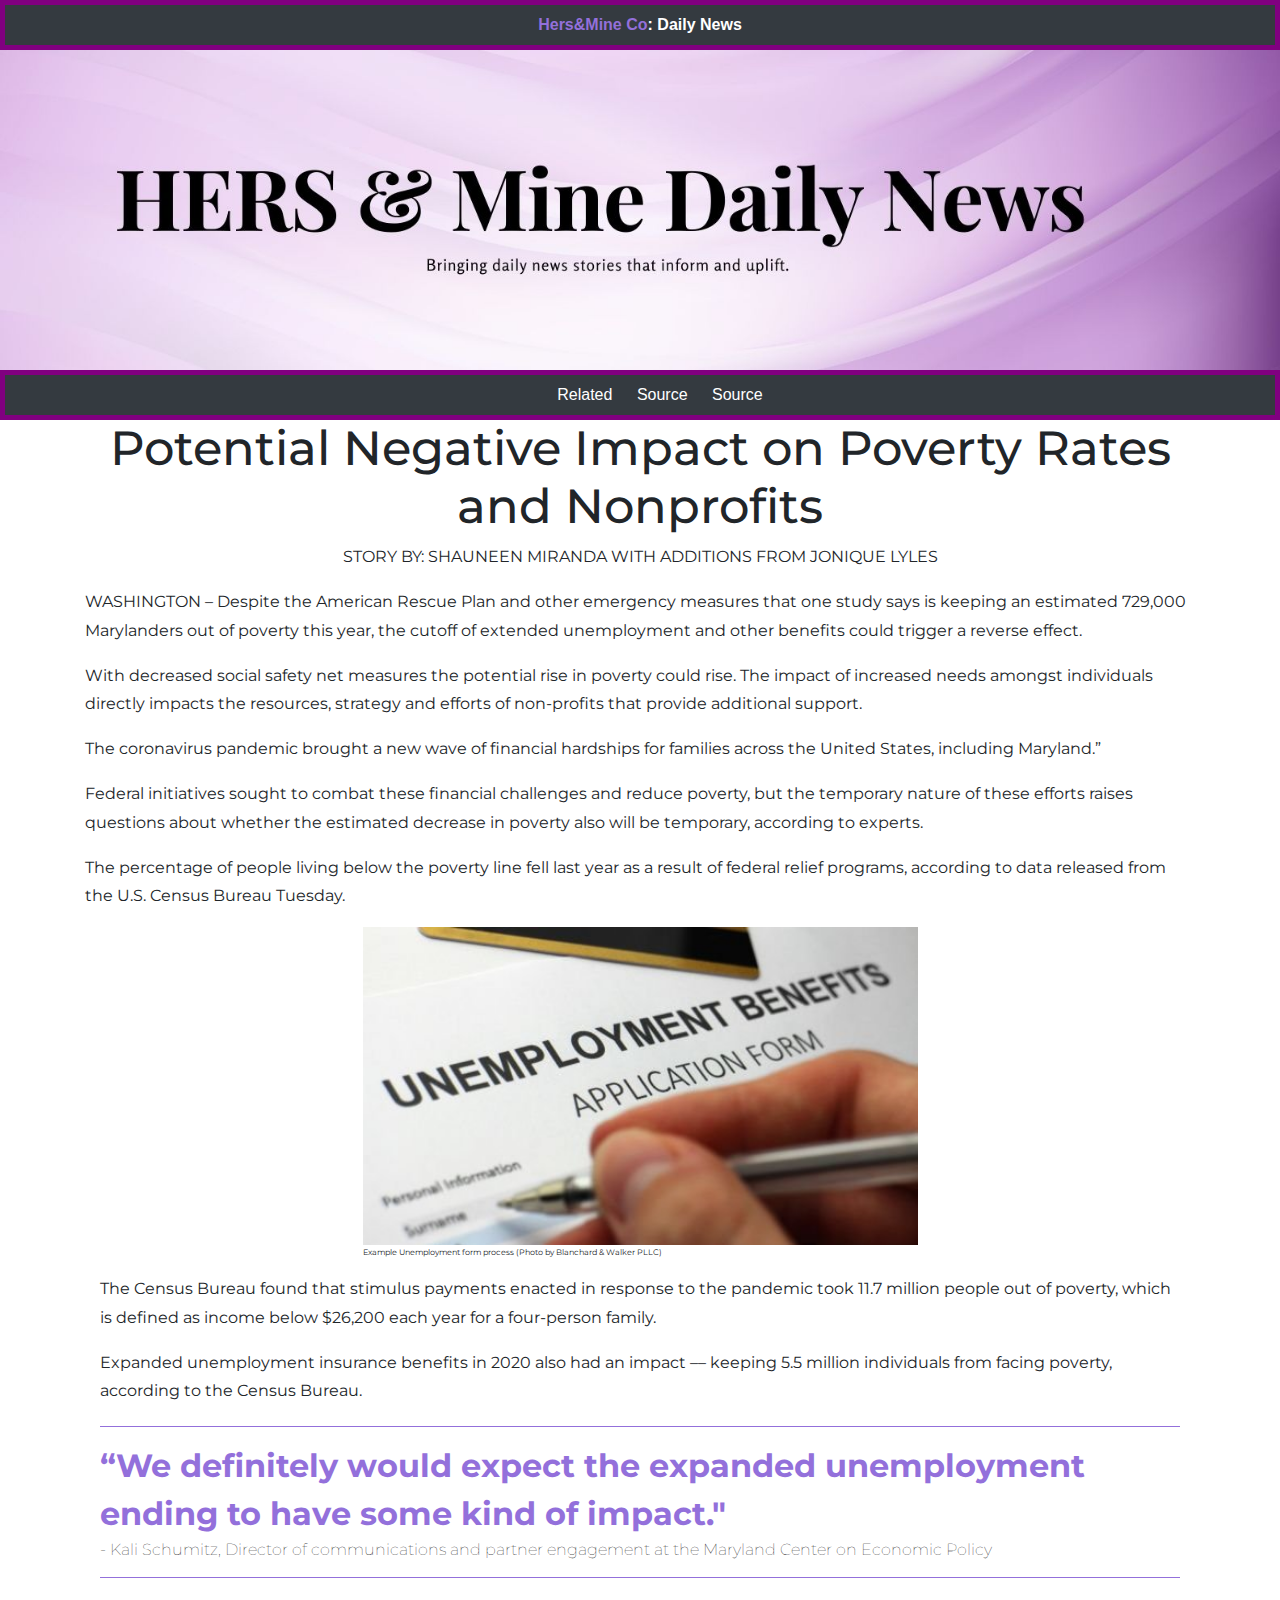
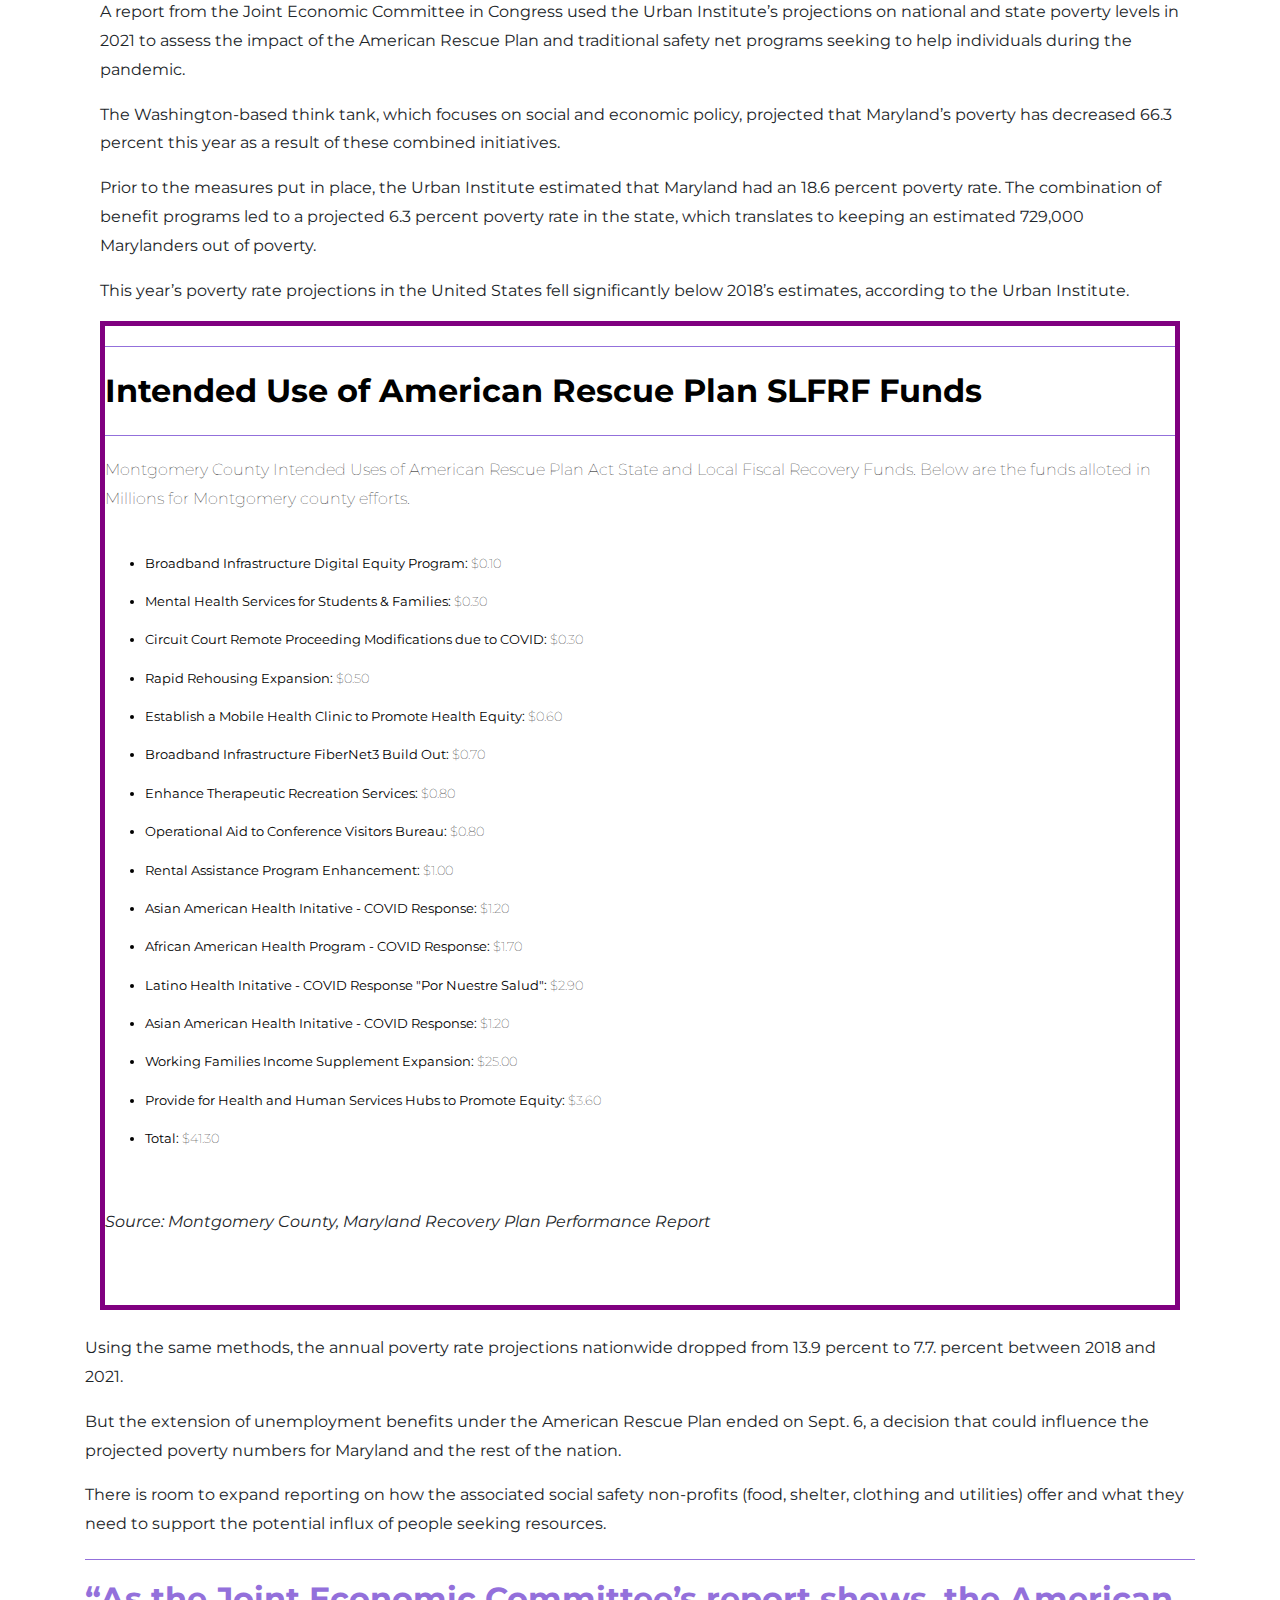
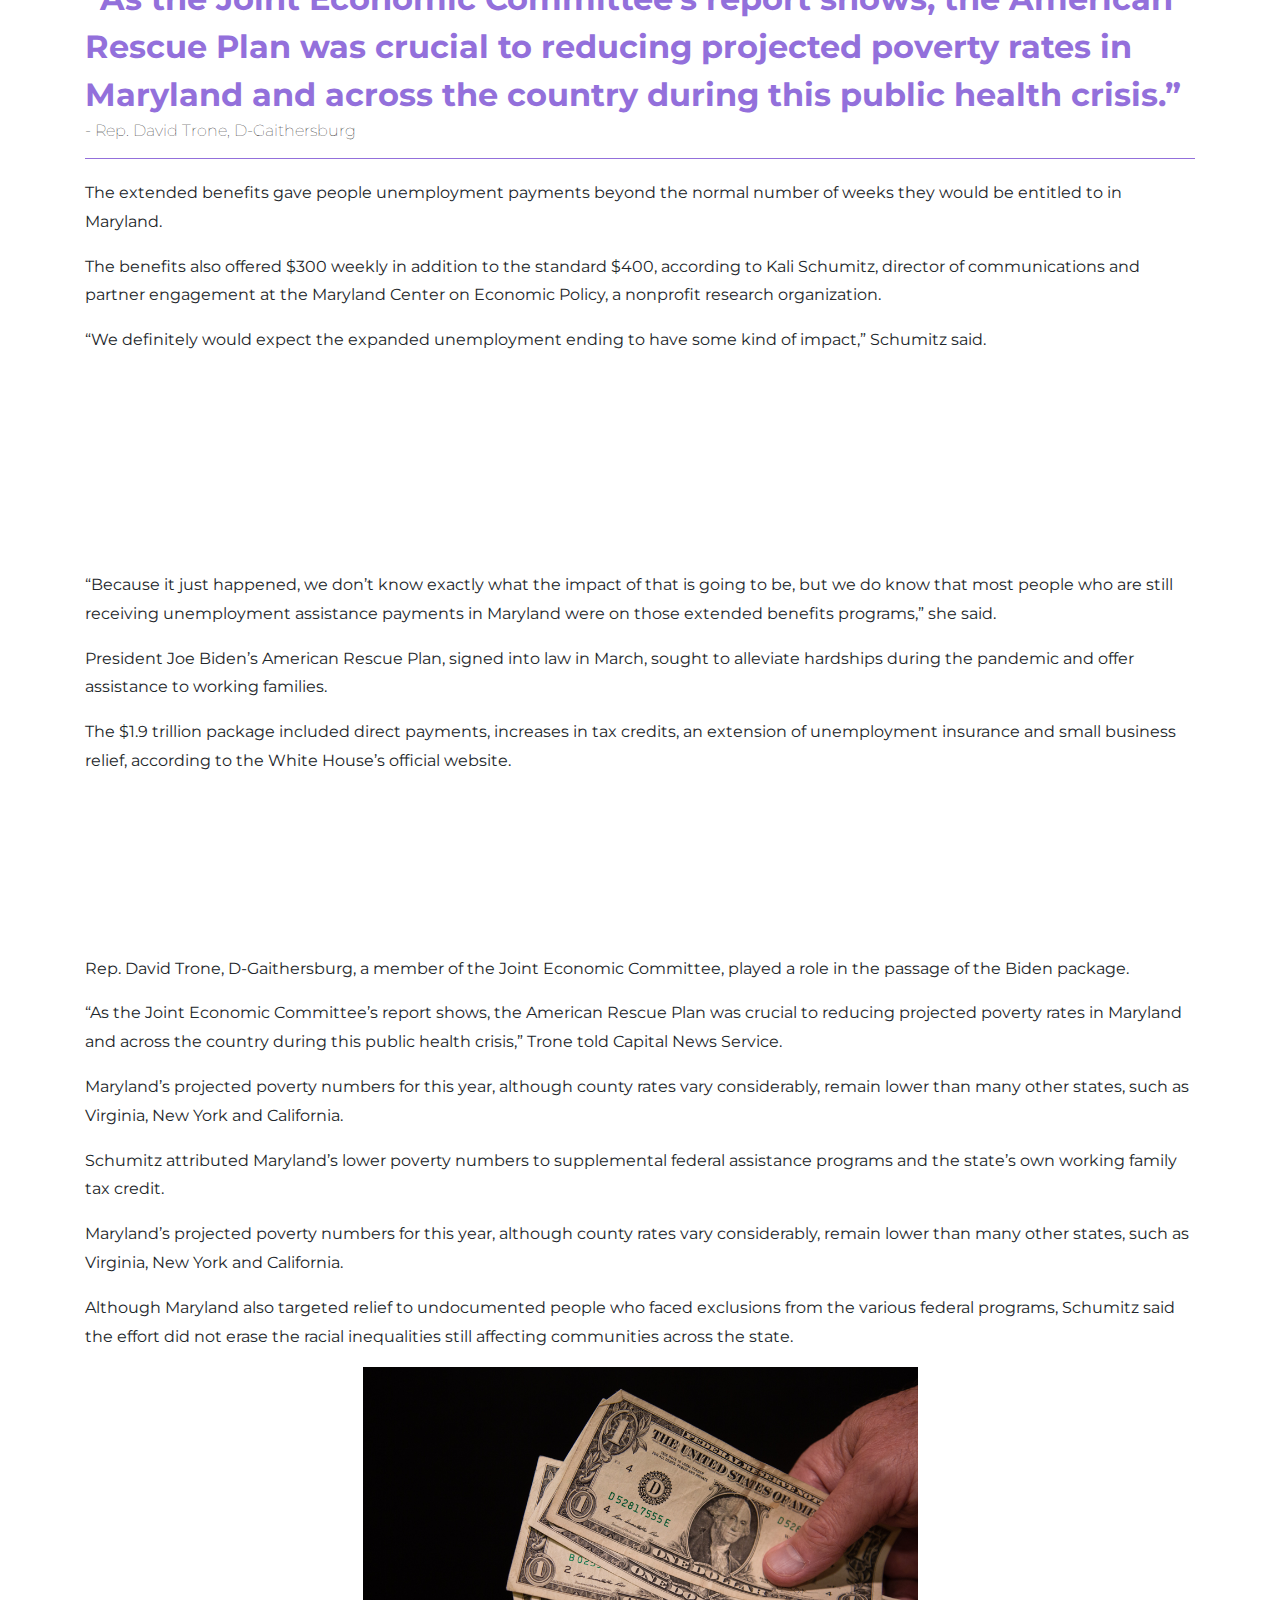
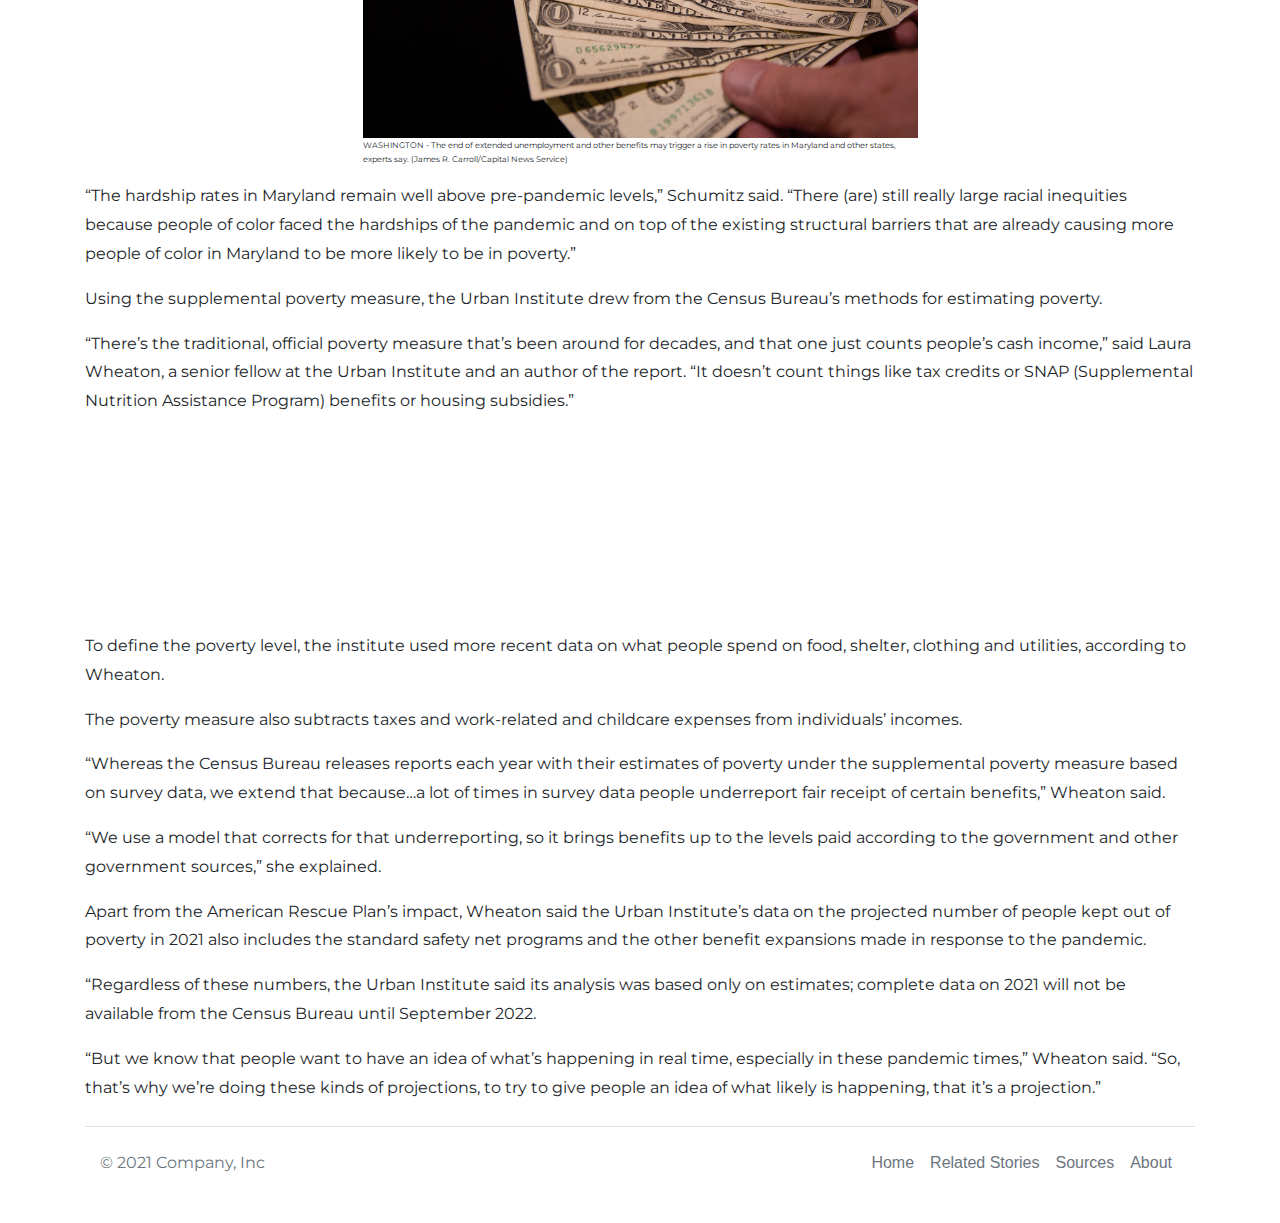
<file: final-project/index.html>
<!DOCTYPE HTML>
<HTML>

  <HEAD>
    <meta charset="utf-8">
    <meta name="viewport" content="width=device-width, initial-scale=1, shrink-to-fit=no">

    <title>Pandemic Benefits Ending</title>
    <meta name="description" content="Merrill College of Journalism, UMD">
    <meta name="author" content="Jonique Lyles">

    <!-- Bootstrap CSS -->
  <link rel="stylesheet" href="https://stackpath.bootstrapcdn.com/bootstrap/4.4.1/css/bootstrap.min.css" integrity="sha384-Vkoo8x4CGsO3+Hhxv8T/Q5PaXtkKtu6ug5TOeNV6gBiFeWPGFN9MuhOf23Q9Ifjh" crossorigin="anonymous">

<!-- My local stylesheet -->

<link rel="stylesheet" type="text/css" href="style.css">

<!-- Google font stylesheet -->

  <link rel="preconnect" href="https://fonts.googleapis.com">
  <link rel="preconnect" href="https://fonts.gstatic.com" crossorigin>
  <link href="https://fonts.googleapis.com/css2?family=Montserrat:wght@300;400;500;700;800;900&display=swap" rel="stylesheet">
  </HEAD>


  <BODY>
    <!-- NavBar -->
<div class="boxed">
    <nav class="navbar navbar-expand-lg navbar-dark bg-dark">
      <span class="nav-top"><span class="red">Hers&Mine Co</span>: Daily News </span>
  </nav>
</div>

    <!-- End NavBar -->

<!--Splash/hero area -->

  <div class="hero-container">

    <img src="images/HERMineDailyNews.jpg" class="hero-image" alt="HERMineDailyNews">
    <div class="overlay">

      <div class="hero-hed">

      <div class="hero-sub">


      </div>
    </div>
  </div>

</div>

<!-- End hero/splash -->
<div class="boxed">
    <nav class="navbar navbar-expand-lg navbar-dark bg-dark">
    <div class="menu">
      <ul id="horizontal-list">
      <li><a href="https://cnsmaryland.org/2021/09/17/with-pandemic-benefits-ending-maryland-and-u-s-poverty-rates-could-rise/" onclick="window.open('https://cnsmaryland.org/2021/09/17/with-pandemic-benefits-ending-maryland-and-u-s-poverty-rates-could-rise/', 'newwindow', 'width=300,height=250'); return false;">Related</a></li>
      <li><a href="https://www.montgomerycountymd.gov/covid19/Resources/Files/slfrf/recovery-plan-performance-report-July312021.pdf" onclick="window.open('https://www.montgomerycountymd.gov/covid19/Resources/Files/slfrf/recovery-plan-performance-report-July312021.pdf', 'newwindow', 'width=300,height=250'); return false;"> Source</a></li>
        <li><a href="https://bwlawonline.com/blog/2020/11/01/covid-19-unemployment-and-pandemic-assistance-resources/" onclick="window.open('https://bwlawonline.com/blog/2020/11/01/covid-19-unemployment-and-pandemic-assistance-resources/', 'newwindow', 'width=300,height=250'); return false;"> Source</a></li>
    </div>
  </nav>
</div>


<!-- End Navigation menu -->


<div class="container">

<h1 id="headline"> Potential Negative Impact on Poverty Rates and Nonprofits </h1>
<p id="byline"> STORY BY: SHAUNEEN MIRANDA with additions from Jonique Lyles </p>


<p> WASHINGTON – Despite the American Rescue Plan and other emergency measures that one study says is keeping an estimated 729,000 Marylanders out of poverty this year, the cutoff of extended unemployment and other benefits could trigger a reverse effect.
</p>

<p> With decreased social safety net measures the potential rise in poverty could rise. The impact of increased needs amongst individuals directly impacts the resources, strategy and efforts of non-profits that provide additional support. </p>

<p> The coronavirus pandemic brought a new wave of financial hardships for families across the United States, including Maryland.”</p>

<p> Federal initiatives sought to combat these financial challenges and reduce poverty, but the temporary nature of these efforts raises questions about whether the estimated decrease in poverty also will be temporary, according to experts.
</p>

<p> The percentage of people living below the poverty line fell last year as a result of federal relief programs, according to data released from the U.S. Census Bureau Tuesday.
</p>

<figure>

<img src="images/Blanchard-Media-Spotlight.jpeg" alt="Unemployment form" width="600" height="400">
  <figcaption> Example Unemployment form process (Photo by Blanchard & Walker PLLC) </figcaption>
  </figure>


<div class="container">
<p> The Census Bureau found that stimulus payments enacted in response to the pandemic took 11.7 million people out of poverty, which is defined as income below $26,200 each year for a four-person family.
</p>

<p> Expanded unemployment insurance benefits in 2020 also had an impact –– keeping 5.5 million individuals from facing poverty, according to the Census Bureau.
</p>

<div class="quote">
  “We definitely would expect the expanded unemployment ending to have some kind of impact."
  <div class="quote-attribution">
  - Kali Schumitz, Director of communications and partner engagement at the Maryland Center on Economic Policy

  </div>
</div>

<p> A report from the Joint Economic Committee in Congress used the Urban Institute’s projections on national and state poverty levels in 2021 to assess the impact of the American Rescue Plan and traditional safety net programs seeking to help individuals during the pandemic.
</p>


<p> The Washington-based think tank, which focuses on social and economic policy, projected that Maryland’s poverty has decreased 66.3 percent this year as a result of these combined initiatives.
</p>

<p> Prior to the measures put in place, the Urban Institute estimated that Maryland had an 18.6 percent poverty rate. The combination of benefit programs led to a projected 6.3 percent poverty rate in the state, which translates to keeping an estimated 729,000 Marylanders out of poverty.<p>


<p>This year’s poverty rate projections in the United States fell significantly below 2018’s estimates, according to the Urban Institute.
</p>
<!--sidebar-->

<div class="boxed">
            <p class="text-box-title">Intended Use of American Rescue Plan SLFRF Funds</p>
            <p class="text-box-intro-text">Montgomery County Intended Uses of American Rescue Plan Act State and Local Fiscal Recovery Funds. Below are the funds alloted in Millions for Montgomery county efforts. </p><br>
            <ol class="text-box-text" style="list-style-type:disc;">
              <li><b>Broadband Infrastructure Digital Equity Program: </b> $0.10 </li><br>
              <li><b>Mental Health Services for Students & Families: </b> $0.30</li><br>
              <li><b>Circuit Court Remote Proceeding Modifications due to COVID: </b> $0.30</li><br>
              <li><b>Rapid Rehousing Expansion: </b> $0.50</li><br>
              <li><b>Establish a Mobile Health Clinic to Promote Health Equity: </b>$0.60</li><br>
              <li><b>Broadband Infrastructure FiberNet3 Build Out: </b>$0.70</li><br>
              <li><b>Enhance Therapeutic Recreation Services: </b>$0.80</li><br>
              <li><b>Operational Aid to Conference Visitors Bureau: </b>$0.80</li><br>
              <li><b>Rental Assistance Program Enhancement: </b>$1.00</li><br>
              <li><b>Asian American Health Initative - COVID Response: </b>$1.20</li><br>
              <li><b>African American Health Program - COVID Response: </b>$1.70</li><br>
              <li><b>Latino Health Initative - COVID Response "Por Nuestre Salud": </b>$2.90</li><br>
              <li><b>Asian American Health Initative - COVID Response: </b>$1.20</li><br>
              <li><b>Working Families Income Supplement Expansion: </b>$25.00</li><br>
              <li><b>Provide for Health and Human Services Hubs to Promote Equity: </b>$3.60</li><br>
              <li><b>Total: </b>$41.30</li><br>
            </ol><br>
            <p class="text-box-source-text"><i>Source: Montgomery County, Maryland Recovery Plan Performance Report<a href="https://www.montgomerycountymd.gov/covid19/Resources/Files/slfrf/recovery-plan-performance-report-July312021.pdf" style="text-decoration: underline;"><b>Montgomery County, Maryland Recovery Plan Performance Report</b></a></i></p><br>
          </div><br>
</div>
<!-- sidebar-->

<p> Using the same methods, the annual poverty rate projections nationwide dropped from 13.9 percent to 7.7. percent between 2018 and 2021. </p>

<p>But the extension of unemployment benefits under the American Rescue Plan ended on Sept. 6, a decision that could influence the projected poverty numbers for Maryland and the rest of the nation.
</p>

<p>There is room to expand reporting on how the associated social safety non-profits (food, shelter, clothing and utilities) offer and what they need to support the potential influx of people seeking resources.  </p>


<div class="quote">
  “As the Joint Economic Committee’s report shows, the American Rescue Plan was crucial to reducing projected poverty rates in Maryland and across the country during this public health crisis.”
  <div class="quote-attribution">
  - Rep. David Trone, D-Gaithersburg

  </div>
</div>

<p> The extended benefits gave people unemployment payments beyond the normal number of weeks they would be entitled to in Maryland.</p>

<p>The benefits also offered $300 weekly in addition to the standard $400, according to Kali Schumitz, director of communications and partner engagement at the Maryland Center on Economic Policy, a nonprofit research organization.
</p>

<p> “We definitely would expect the expanded unemployment ending to have some kind of impact,” Schumitz said.</p>


<iframe title="Montgomery County Food Assistance Locations" aria-label="Locator maps" id="datawrapper-chart-yVgAH" src="https://datawrapper.dwcdn.net/yVgAH/5/" scrolling="no" frameborder="0" class="center" style="width: 0; min-width: 50% !important; border: none;" height="200"></iframe><script type="text/javascript">!function(){"use strict";window.addEventListener("message",(function(e){if(void 0!==e.data["datawrapper-height"]){var t=document.querySelectorAll("iframe");for(var a in e.data["datawrapper-height"])for(var r=0;r<t.length;r++){if(t[r].contentWindow===e.source)t[r].style.height=e.data["datawrapper-height"][a]+"px"}}}))}();
</script>

<p>“Because it just happened, we don’t know exactly what the impact of that is going to be, but we do know that most people who are still receiving unemployment assistance payments in Maryland were on those extended benefits programs,” she said.
</p>

<p>
President Joe Biden’s American Rescue Plan, signed into law in March, sought to alleviate hardships during the pandemic and offer assistance to working families.
</p>

<p>
The $1.9 trillion package included direct payments, increases in tax credits, an extension of unemployment insurance and small business relief, according to the White House’s official website.  </p>


<iframe title="Expenses by Expenditure Category" aria-label="Bar Chart" id="datawrapper-chart-BYEVI" src="https://datawrapper.dwcdn.net/BYEVI/4/" scrolling="no" class="center" frameborder="0" style="width: 0; min-width: 50% !important; border: none;" height="163"></iframe><script type="text/javascript">!function(){"use strict";window.addEventListener("message",(function(e){if(void 0!==e.data["datawrapper-height"]){var t=document.querySelectorAll("iframe");for(var a in e.data["datawrapper-height"])for(var r=0;r<t.length;r++){if(t[r].contentWindow===e.source)t[r].style.height=e.data["datawrapper-height"][a]+"px"}}}))}();
</script>

  <p>Rep. David Trone, D-Gaithersburg, a member of the Joint Economic Committee, played a role in the passage of the Biden package.
</p>

<p> “As the Joint Economic Committee’s report shows, the American Rescue Plan was crucial to reducing projected poverty rates in Maryland and across the country during this public health crisis,” Trone told Capital News Service.</p>

  <p>Maryland’s projected poverty numbers for this year, although county rates vary considerably, remain lower than many other states, such as Virginia, New York and California.</p>

  <p>Schumitz attributed Maryland’s lower poverty numbers to supplemental federal assistance programs and the state’s own working family tax credit. </p>

  <p>Maryland’s projected poverty numbers for this year, although county rates vary considerably, remain lower than many other states, such as Virginia, New York and California.</p>

  <p>Although Maryland also targeted relief to undocumented people who faced exclusions from the various federal programs, Schumitz said the effort did not erase the racial inequalities still affecting communities across the state. </p>

<figure>
  <img src="images/55A0255.jpeg" alt="Unemployment form" width="600" height="400">
    <figcaption> WASHINGTON - The end of extended unemployment and other benefits may trigger a rise in poverty rates in Maryland and other states, experts say. (James R. Carroll/Capital News Service) </figcaption>
    </figure>

  <p>“The hardship rates in Maryland remain well above pre-pandemic levels,” Schumitz said. “There (are) still really large racial inequities because people of color faced the hardships of the pandemic and on top of the existing structural barriers that are already causing more people of color in Maryland to be more likely to be in poverty.”</p>

  <p>Using the supplemental poverty measure, the Urban Institute drew from the Census Bureau’s methods for estimating poverty. </p>

  <p>“There’s the traditional, official poverty measure that’s been around for decades, and that one just counts people’s cash income,” said Laura Wheaton, a senior fellow at the Urban Institute and an author of the report. “It doesn’t count things like tax credits or SNAP (Supplemental Nutrition Assistance Program) benefits or housing subsidies.”  </p>


  <iframe title="Weekly metrics for Service Hubs" aria-label="Election Donut" id="datawrapper-chart-3VvXT" src="https://datawrapper.dwcdn.net/3VvXT/3/" scrolling="no" class="center" frameborder="0" style="width: 0; min-width: 50% !important; border: none;" height="200"></iframe><script type="text/javascript">!function(){"use strict";window.addEventListener("message",(function(e){if(void 0!==e.data["datawrapper-height"]){var t=document.querySelectorAll("iframe");for(var a in e.data["datawrapper-height"])for(var r=0;r<t.length;r++){if(t[r].contentWindow===e.source)t[r].style.height=e.data["datawrapper-height"][a]+"px"}}}))}();
  </script>

  <p>To define the poverty level, the institute used more recent data on what people spend on food, shelter, clothing and utilities, according to Wheaton.  </p>

    <p>The poverty measure also subtracts taxes and work-related and childcare expenses from individuals’ incomes.   </p>

      <p>“Whereas the Census Bureau releases reports each year with their estimates of poverty under the supplemental poverty measure based on survey data, we extend that because…a lot of times in survey data people underreport fair receipt of certain benefits,” Wheaton said.  </p>

      <p>“We use a model that corrects for that underreporting, so it brings benefits up to the levels paid according to the government and other government sources,” she explained.  </p>

      <p>Apart from the American Rescue Plan’s impact, Wheaton said the Urban Institute’s data on the projected number of people kept out of poverty in 2021 also includes the standard safety net programs and the other benefit expansions made in response to the pandemic. </p>

          <p>“Regardless of these numbers, the Urban Institute said its analysis was based only on estimates; complete data on 2021 will not be available from the Census Bureau until September 2022.  </p>

              <p>“But we know that people want to have an idea of what’s happening in real time, especially in these pandemic times,” Wheaton said. “So, that’s why we’re doing these kinds of projections, to try to give people an idea of what likely is happening, that it’s a projection.”  </p>
  <footer class="d-flex flex-wrap justify-content-between align-items-center py-3 my-4 border-top">
    <p class="col-md-4 mb-0 text-muted">&copy; 2021 Company, Inc</p>

    <a href="/" class="col-md-4 d-flex align-items-center justify-content-center mb-3 mb-md-0 me-md-auto link-dark text-decoration-none">
      <svg class="bi me-2" width="40" height="32"><use xlink:href="#bootstrap"/></svg>
    </a>

    <ul class="nav col-md-4 justify-content-end">
      <li class="nav-item"><a href="#" class="nav-link px-2 text-muted">Home</a></li>
      <li class="nav-item"><a href="#" class="nav-link px-2 text-muted">Related Stories</a></li>
      <li class="nav-item"><a href="#" class="nav-link px-2 text-muted">Sources</a></li>
      <li class="nav-item"><a href="#" class="nav-link px-2 text-muted">About</a></li>
    </ul>
  </footer>

</div>

    <!-- JS call-ins -->
    <script src="https://code.jquery.com/jquery-3.4.1.slim.min.js" integrity="sha384-J6qa4849blE2+poT4WnyKhv5vZF5SrPo0iEjwBvKU7imGFAV0wwj1yYfoRSJoZ+n" crossorigin="anonymous"></script>
    <script src="https://cdn.jsdelivr.net/npm/popper.js@1.16.0/dist/umd/popper.min.js" integrity="sha384-Q6E9RHvbIyZFJoft+2mJbHaEWldlvI9IOYy5n3zV9zzTtmI3UksdQRVvoxMfooAo" crossorigin="anonymous"></script>
    <script src="https://stackpath.bootstrapcdn.com/bootstrap/4.4.1/js/bootstrap.min.js" integrity="sha384-wfSDF2E50Y2D1uUdj0O3uMBJnjuUD4Ih7YwaYd1iqfktj0Uod8GCExl3Og8ifwB6" crossorigin="anonymous"></script>


  </BODY>


</HTML>
</file>
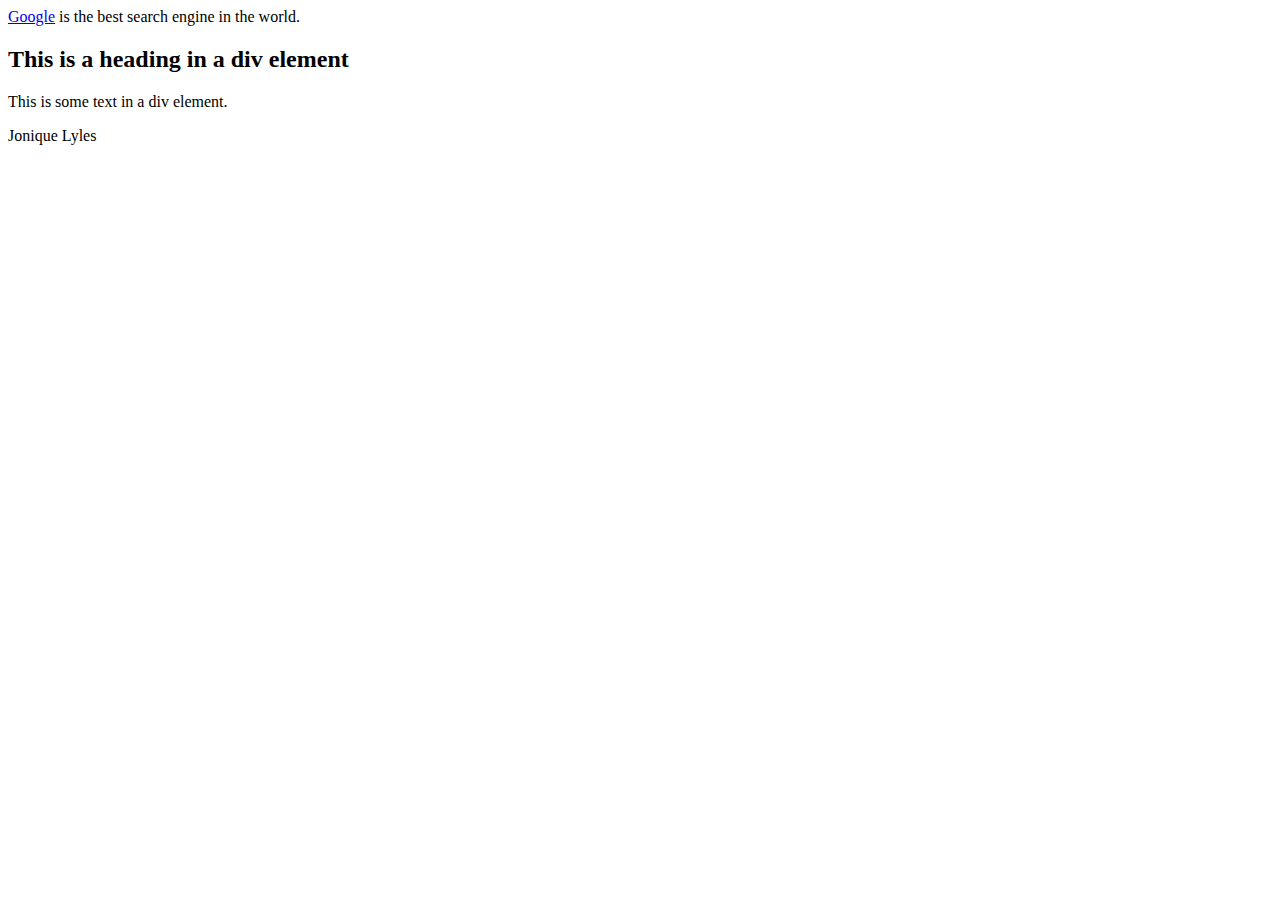
<file: Lyles Midterm Test/index.html>
<!DOCTYPE HTML>
<HTML>

  <HEAD>

  <TITLE>Jonique Lyles Midterm Quesetions</TITLE>

  </HEAD>


  <BODY>

<a href="https://www.google.com"onclick="window.open('https://www.google.com', 'newwindow', 'width=300,height=250'); return false;">Google</a> is the best search engine in the world.

<div class="graphicbox">
<h2>This is a heading in a div element</h2>
 <p>This is some text in a div element.</p>
</div>

  <div id="name">Jonique Lyles</div>

</BODY>


</HTML>
</file>
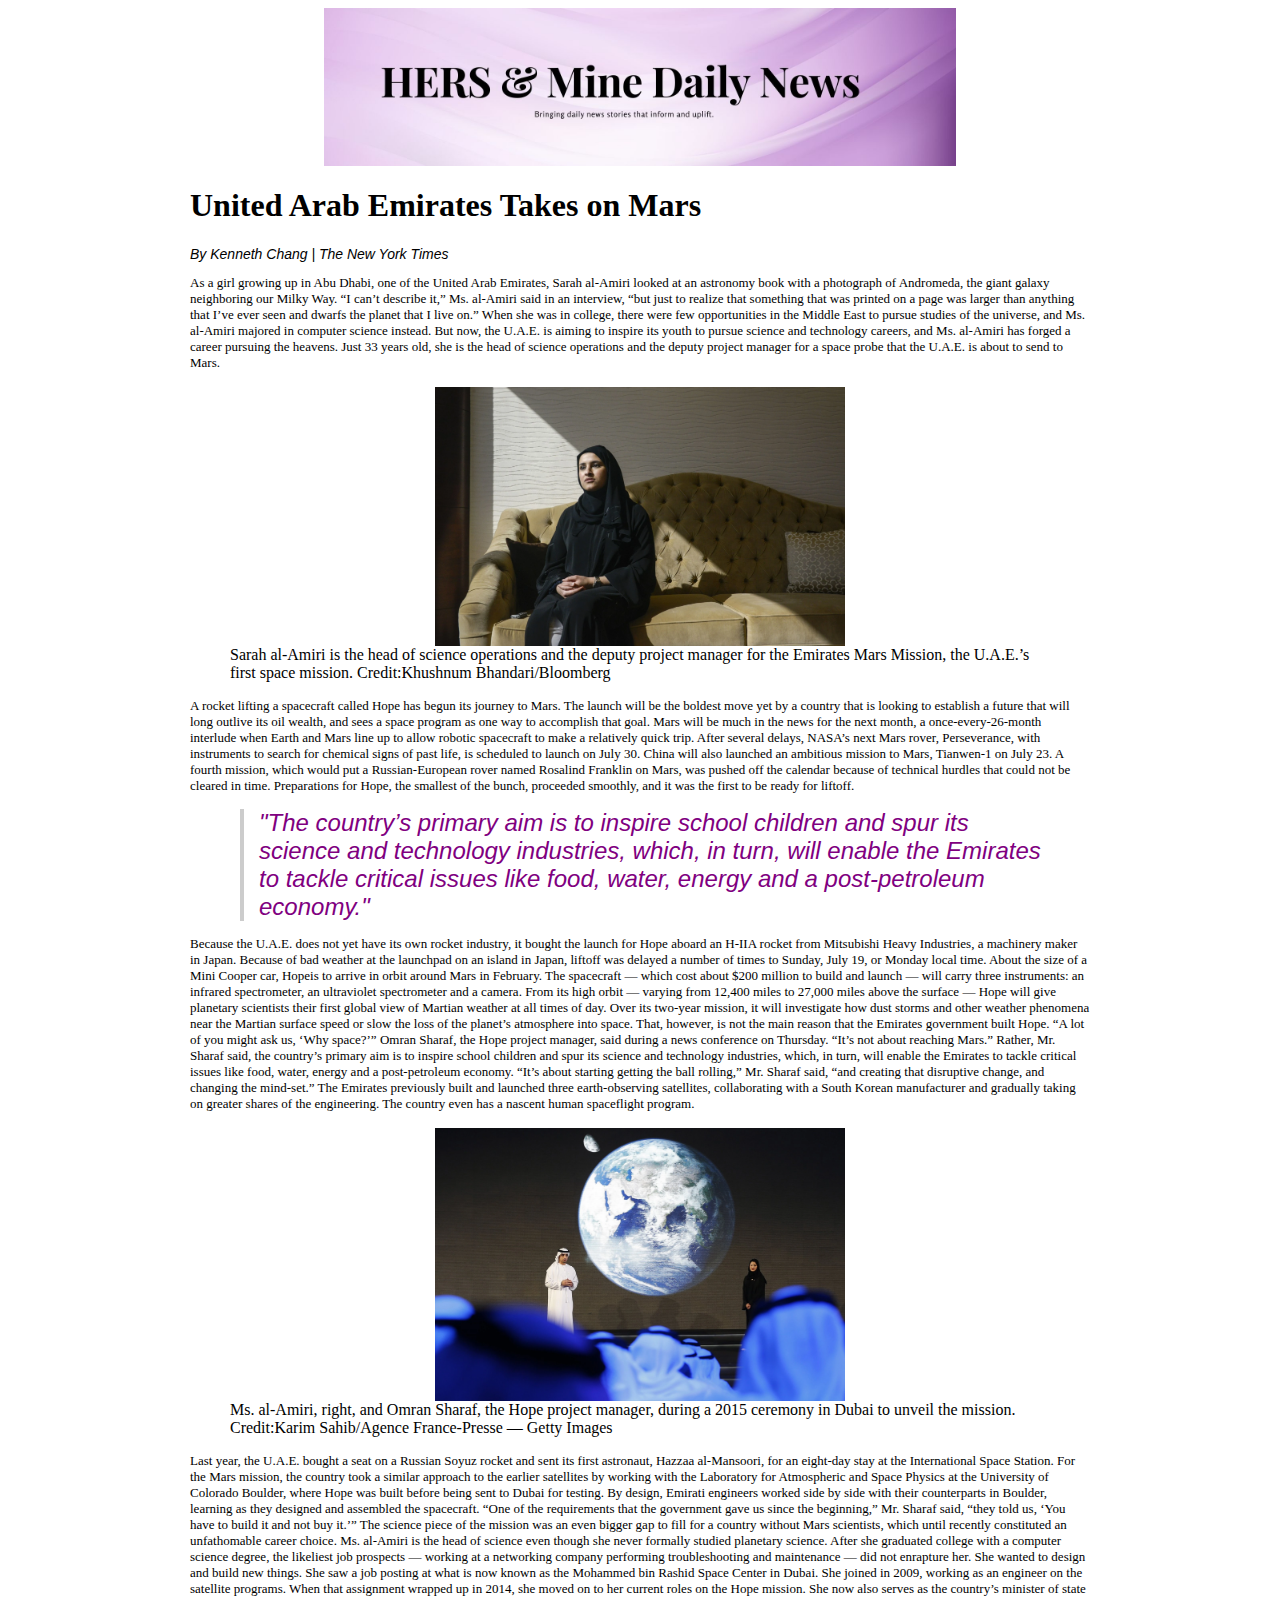
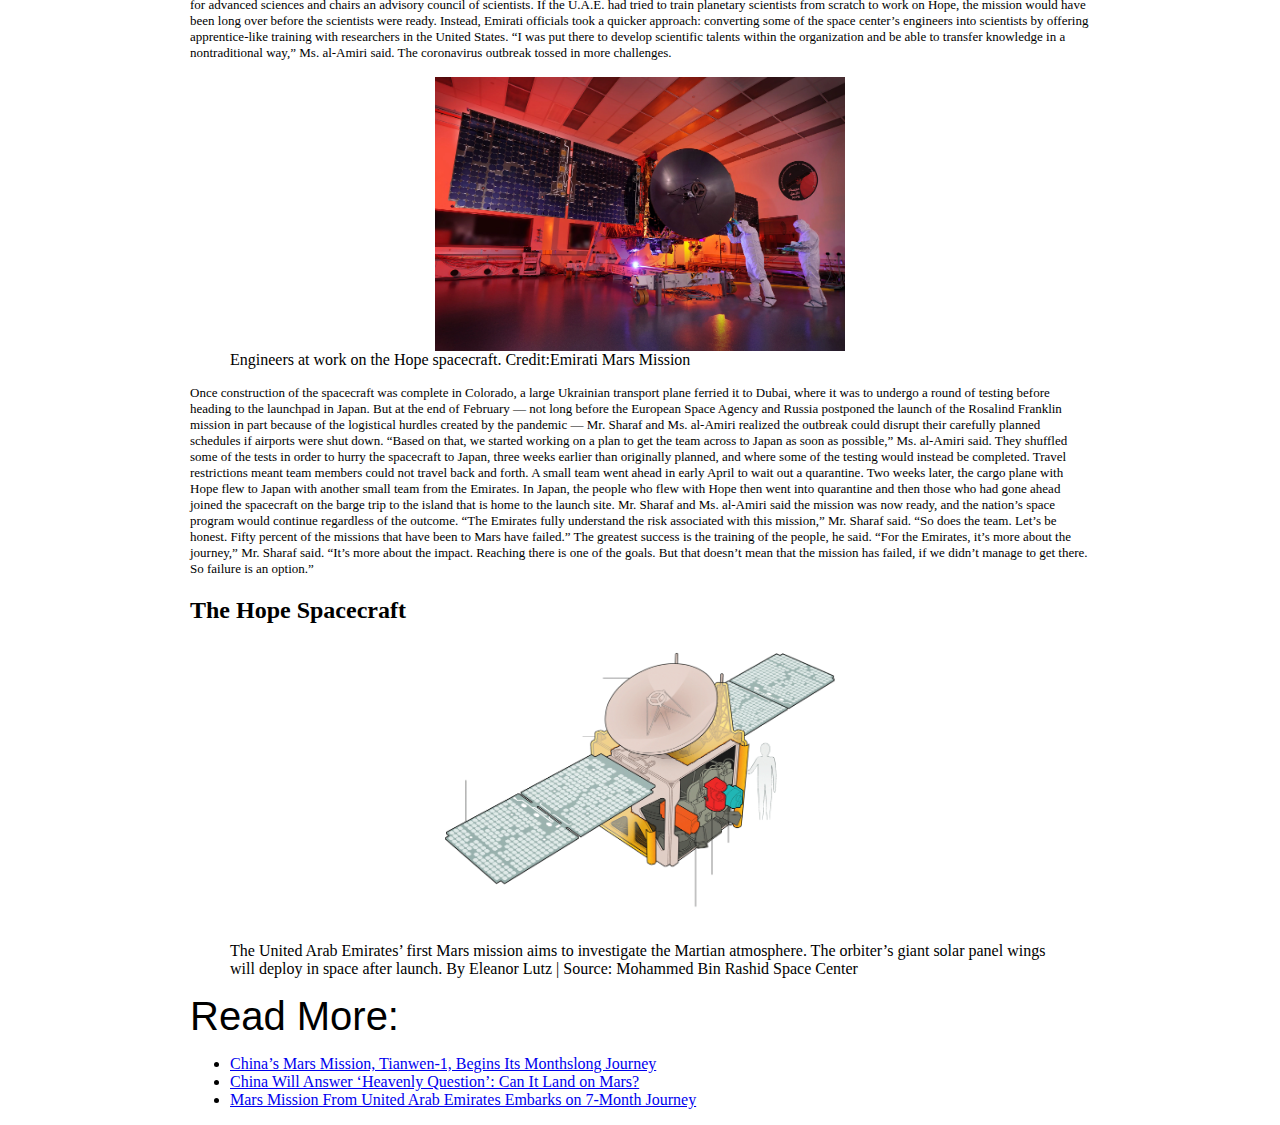
<file: LylesLayout/index.html>
<!DOCTYPE HTML>
<HTML>
  <head>

    <title> United Arab Emirates for Mars </title>
    <link rel="stylesheet" type="text/css" href="stylesheet.css">

  </head>
    <body>
<img src="images/HERMineDailyNews.jpg" alt="HER & Mine Daily News" class="center" width:"803" height:"106">
        <div id="content">
      <h1>United Arab Emirates Takes on Mars </h1>

      <div id="byline">By Kenneth Chang | The New York Times </div>

      <p>As a girl growing up in Abu Dhabi, one of the United Arab Emirates, Sarah al-Amiri looked at an astronomy book with a photograph of Andromeda, the giant galaxy neighboring our Milky Way.

      “I can’t describe it,” Ms. al-Amiri said in an interview, “but just to realize that something that was printed on a page was larger than anything that I’ve ever seen and dwarfs the planet that I live on.”

      When she was in college, there were few opportunities in the Middle East to pursue studies of the universe, and Ms. al-Amiri majored in computer science instead. But now, the U.A.E. is aiming to inspire its youth to pursue science and technology careers, and Ms. al-Amiri has forged a career pursuing the heavens.

      Just 33 years old, she is the head of science operations and the deputy project manager for a space probe that the U.A.E. is about to send to Mars.</p>

      <figure>
      <img src="images/uae-mars1.jpeg" alt="UAE woman tells story of Mars exploration" class="center">
      <figcaption>Sarah al-Amiri is the head of science operations and the deputy project manager for the Emirates Mars Mission, the U.A.E.’s first space mission. Credit:Khushnum Bhandari/Bloomberg</figcaption>
      </figure>

        <p> A rocket lifting a spacecraft called Hope has begun its journey to Mars. The launch will be the boldest move yet by a country that is looking to establish a future that will long outlive its oil wealth, and sees a space program as one way to accomplish that goal. Mars will be much in the news for the next month, a once-every-26-month interlude when Earth and Mars line up to allow robotic spacecraft to make a relatively quick trip. After several delays, NASA’s next Mars rover, Perseverance, with instruments to search for chemical signs of past life, is scheduled to launch on July 30. China will also launched an ambitious mission to Mars, Tianwen-1 on July 23.

      A fourth mission, which would put a Russian-European rover named Rosalind Franklin on Mars, was pushed off the calendar because of technical hurdles that could not be cleared in time.

      Preparations for Hope, the smallest of the bunch, proceeded smoothly, and it was the first to be ready for liftoff.</p>

      <blockquote> "The country’s primary aim is to inspire school children and spur its science and technology industries, which, in turn, will enable the Emirates to tackle critical issues like food, water, energy and a post-petroleum economy."</blockquote>

        <p> Because the U.A.E. does not yet have its own rocket industry, it bought the launch for Hope aboard an H-IIA rocket from Mitsubishi Heavy Industries, a machinery maker in Japan. Because of bad weather at the launchpad on an island in Japan, liftoff was delayed a number of times to Sunday, July 19, or Monday local time.

      About the size of a Mini Cooper car, Hopeis to arrive in orbit around Mars in February. The spacecraft — which cost about $200 million to build and launch — will carry three instruments: an infrared spectrometer, an ultraviolet spectrometer and a camera.

      From its high orbit — varying from 12,400 miles to 27,000 miles above the surface — Hope will give planetary scientists their first global view of Martian weather at all times of day. Over its two-year mission, it will investigate how dust storms and other weather phenomena near the Martian surface speed or slow the loss of the planet’s atmosphere into space.

      That, however, is not the main reason that the Emirates government built Hope.

      “A lot of you might ask us, ‘Why space?’” Omran Sharaf, the Hope project manager, said during a news conference on Thursday. “It’s not about reaching Mars.”

      Rather, Mr. Sharaf said, the country’s primary aim is to inspire school children and spur its science and technology industries, which, in turn, will enable the Emirates to tackle critical issues like food, water, energy and a post-petroleum economy.

      “It’s about starting getting the ball rolling,” Mr. Sharaf said, “and creating that disruptive change, and changing the mind-set.”

      The Emirates previously built and launched three earth-observing satellites, collaborating with a South Korean manufacturer and gradually taking on greater shares of the engineering. The country even has a nascent human spaceflight program. </p>
<figure>
  <img src="images/uae-mars2.jpeg" alt="Scientist present efforts of Mars exploration" width="300px" class="center">
<figcaption>Ms. al-Amiri, right, and Omran Sharaf, the Hope project manager, during a 2015 ceremony in Dubai to unveil the mission. Credit:Karim Sahib/Agence France-Presse — Getty Images </figcaption>
</figure>
      <p>Last year, the U.A.E. bought a seat on a Russian Soyuz rocket and sent its first astronaut, Hazzaa al-Mansoori, for an eight-day stay at the International Space Station.

      For the Mars mission, the country took a similar approach to the earlier satellites by working with the Laboratory for Atmospheric and Space Physics at the University of Colorado Boulder, where Hope was built before being sent to Dubai for testing.

      By design, Emirati engineers worked side by side with their counterparts in Boulder, learning as they designed and assembled the spacecraft. “One of the requirements that the government gave us since the beginning,” Mr. Sharaf said, “they told us, ‘You have to build it and not buy it.’”

      The science piece of the mission was an even bigger gap to fill for a country without Mars scientists, which until recently constituted an unfathomable career choice.

      Ms. al-Amiri is the head of science even though she never formally studied planetary science.

      After she graduated college with a computer science degree, the likeliest job prospects — working at a networking company performing troubleshooting and maintenance — did not enrapture her. She wanted to design and build new things.

      She saw a job posting at what is now known as the Mohammed bin Rashid Space Center in Dubai. She joined in 2009, working as an engineer on the satellite programs. When that assignment wrapped up in 2014, she moved on to her current roles on the Hope mission.

      She now also serves as the country’s minister of state for advanced sciences and chairs an advisory council of scientists.

      If the U.A.E. had tried to train planetary scientists from scratch to work on Hope, the mission would have been long over before the scientists were ready. Instead, Emirati officials took a quicker approach: converting some of the space center’s engineers into scientists by offering apprentice-like training with researchers in the United States.

      “I was put there to develop scientific talents within the organization and be able to transfer knowledge in a nontraditional way,” Ms. al-Amiri said.

      The coronavirus outbreak tossed in more challenges.</p>
<figure>
  <img src="images/uae-mars3.jpeg" alt="Scientist prepare efforts for Mars Exploration" class="center">
<figcaption> Engineers at work on the Hope spacecraft. Credit:Emirati Mars Mission </figcaption>
</figure>
      <p>Once construction of the spacecraft was complete in Colorado, a large Ukrainian transport plane ferried it to Dubai, where it was to undergo a round of testing before heading to the launchpad in Japan.

      But at the end of February — not long before the European Space Agency and Russia postponed the launch of the Rosalind Franklin mission in part because of the logistical hurdles created by the pandemic — Mr. Sharaf and Ms. al-Amiri realized the outbreak could disrupt their carefully planned schedules if airports were shut down.

      “Based on that, we started working on a plan to get the team across to Japan as soon as possible,” Ms. al-Amiri said.

      They shuffled some of the tests in order to hurry the spacecraft to Japan, three weeks earlier than originally planned, and where some of the testing would instead be completed.

      Travel restrictions meant team members could not travel back and forth. A small team went ahead in early April to wait out a quarantine. Two weeks later, the cargo plane with Hope flew to Japan with another small team from the Emirates.

      In Japan, the people who flew with Hope then went into quarantine and then those who had gone ahead joined the spacecraft on the barge trip to the island that is home to the launch site.

      Mr. Sharaf and Ms. al-Amiri said the mission was now ready, and the nation’s space program would continue regardless of the outcome.

      “The Emirates fully understand the risk associated with this mission,” Mr. Sharaf said. “So does the team. Let’s be honest. Fifty percent of the missions that have been to Mars have failed.”

      The greatest success is the training of the people, he said.

      “For the Emirates, it’s more about the journey,” Mr. Sharaf said. “It’s more about the impact. Reaching there is one of the goals. But that doesn’t mean that the mission has failed, if we didn’t manage to get there. So failure is an option.”</p>
<h2>The Hope Spacecraft</h2>
<figure>
  <img src="images/hope-spacecraft-graphic.gif" alt="Mars exploration machinery gif" class="center">
<figcaption>The United Arab Emirates’ first Mars mission aims to investigate the Martian atmosphere. The orbiter’s giant solar panel wings will deploy in space after launch. By Eleanor Lutz | Source: Mohammed Bin Rashid Space Center </figcaption>
</figure>
    <div id="relatedlinks">Read More:</div>

    <div class="menu">
      <ul id="horizontal-list">
      <li><a href="https://www.nytimes.com/2020/07/22/science/mars-china-launch.html?action=click&block=associated_collection_recirc&impression_id=8fa169b0-cd41-11ea-9e45-6dfedec6de97&index=0&pgtype=Article&region=footer">China’s Mars Mission, Tianwen-1, Begins Its Monthslong Journey</a></li>
      <li><a href="https://www.nytimes.com/2020/07/22/science/china-mars-mission.html?action=click&block=associated_collection_recirc&impression_id=8fa169b1-cd41-11ea-9e45-6dfedec6de97&index=1&pgtype=Article&region=footer">China Will Answer ‘Heavenly Question’: Can It Land on Mars?</a></li>
      <li><a href="https://www.nytimes.com/2020/07/19/science/emirates-mars-mission.html?action=click&block=associated_collection_recirc&impression_id=8fa169b2-cd41-11ea-9e45-6dfedec6de97&index=2&pgtype=Article&region=footer">Mars Mission From United Arab Emirates Embarks on 7-Month Journey</a></li>
    </ul>
    </div>


    </div>

    </body>

</HTML>
</file>
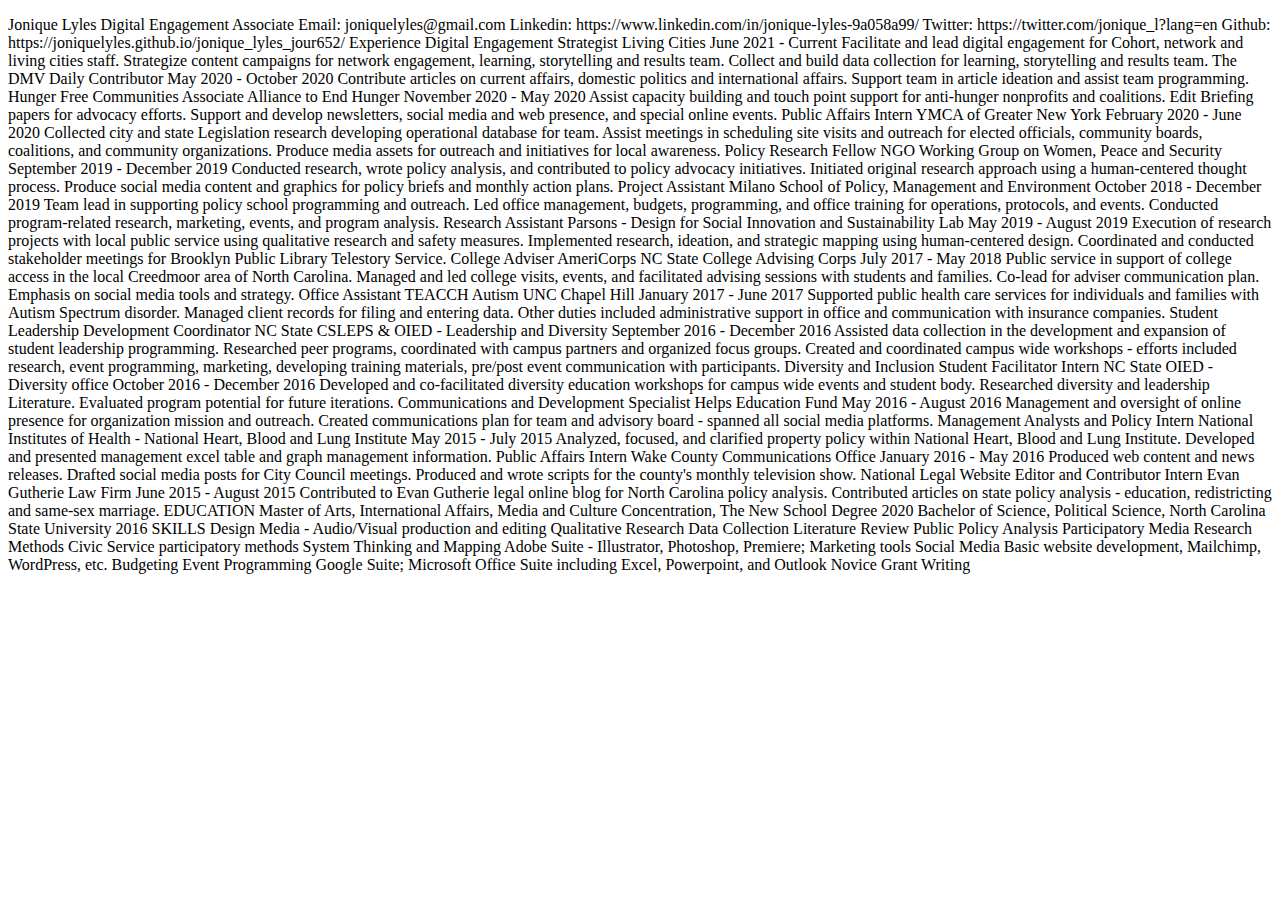
<file: indexresume.html>
<!DOCTYPE HTML>
<HTML>

  <HEAD>

    <TITLE>Jonique Resume</TITLE>

  </HEAD>


  <BODY>

    <p>Jonique Lyles
Digital Engagement Associate
Email: joniquelyles@gmail.com
Linkedin: https://www.linkedin.com/in/jonique-lyles-9a058a99/
Twitter: https://twitter.com/jonique_l?lang=en
Github: https://joniquelyles.github.io/jonique_lyles_jour652/


Experience

Digital Engagement Strategist

Living Cities

June 2021 - Current

Facilitate and lead digital engagement for Cohort, network and living cities staff. Strategize content campaigns for network engagement, learning, storytelling and results team. Collect and build data collection for learning, storytelling and results team.

The DMV Daily

Contributor

May 2020 - October 2020

Contribute articles on current affairs, domestic politics and international affairs. Support team in article ideation and assist team programming.

Hunger Free Communities Associate

Alliance to End Hunger

November 2020 - May 2020

Assist capacity building and touch point support for anti-hunger nonprofits and coalitions. Edit Briefing papers for advocacy efforts. Support and develop newsletters, social media and web presence, and special online events.

Public Affairs Intern

YMCA of Greater New York

February 2020 -  June 2020

Collected city and state Legislation research developing operational database for team. Assist meetings in scheduling site visits and outreach for elected officials, community boards, coalitions, and community organizations. Produce media assets for outreach and initiatives for local awareness.

Policy Research Fellow

NGO Working Group on Women, Peace and Security

September 2019 - December 2019

Conducted research, wrote policy analysis, and contributed to policy advocacy initiatives. Initiated original research approach using a human-centered thought process. Produce social media content and graphics for policy briefs and monthly action plans.

Project Assistant

Milano School of Policy, Management and Environment

October 2018 - December 2019

Team lead in supporting policy school programming and outreach. Led office management, budgets, programming, and office training for operations, protocols, and events. Conducted program-related research, marketing, events, and program analysis.

Research Assistant

Parsons - Design for Social Innovation and Sustainability Lab

May 2019 - August 2019

Execution of research projects with local public service using qualitative research and safety measures. Implemented research, ideation, and strategic mapping using human-centered design. Coordinated and conducted stakeholder meetings for Brooklyn Public Library Telestory Service.


College Adviser

AmeriCorps NC State College Advising Corps

July 2017 - May 2018

Public service in support of college access in the local Creedmoor area of North Carolina. Managed and led college visits, events, and facilitated advising sessions with students and families. Co-lead for adviser communication plan. Emphasis on social media tools and strategy.

Office Assistant

TEACCH Autism UNC Chapel Hill

January 2017 -  June 2017

Supported public health care services for individuals and families with Autism Spectrum disorder. Managed client records for filing and entering data. Other duties included administrative support in office and communication with insurance companies.

Student Leadership Development Coordinator

NC State CSLEPS & OIED - Leadership and Diversity

September 2016 - December 2016

Assisted data collection in the development and expansion of student leadership programming. Researched peer programs, coordinated with campus partners and organized focus groups. Created and coordinated campus wide workshops - efforts included research, event programming, marketing, developing training materials, pre/post event communication with participants.

Diversity and Inclusion Student Facilitator Intern

NC State OIED - Diversity office

October 2016 - December 2016
Developed and co-facilitated diversity education workshops for campus wide events and student body. Researched diversity and leadership Literature. Evaluated program potential for future iterations.

Communications and Development Specialist

Helps Education Fund

May 2016 - August 2016

Management and oversight of online presence for organization mission and outreach. Created communications plan for team and advisory board - spanned all social media platforms.


Management Analysts and Policy Intern

National Institutes of Health - National Heart, Blood and Lung Institute

May 2015 - July 2015

Analyzed, focused, and clarified property policy within National Heart, Blood and Lung Institute. Developed and presented management excel table and graph management information.

Public Affairs Intern

Wake County Communications Office

January 2016 - May 2016

Produced web content and news releases. Drafted social media posts for City Council meetings. Produced and wrote scripts for the county's monthly television show.


National Legal Website Editor and Contributor Intern

Evan Gutherie Law Firm

June 2015 - August 2015

Contributed to Evan Gutherie legal online blog for North Carolina policy analysis. Contributed articles on state policy analysis - education, redistricting and same-sex marriage.


EDUCATION

Master of Arts, International Affairs, Media and Culture Concentration, The New School Degree 2020
Bachelor of Science, Political Science, North Carolina State University 2016


SKILLS
Design Media - Audio/Visual production and editing
Qualitative Research
Data Collection
Literature Review
Public Policy Analysis
Participatory Media Research Methods
Civic Service participatory methods
System Thinking and Mapping
Adobe Suite - Illustrator, Photoshop, Premiere; Marketing tools
Social Media
Basic website development, Mailchimp, WordPress, etc.
Budgeting
Event Programming
Google Suite; Microsoft Office Suite including Excel, Powerpoint, and Outlook
Novice Grant Writing
</p>


  </BODY>


</HTML>
</file>
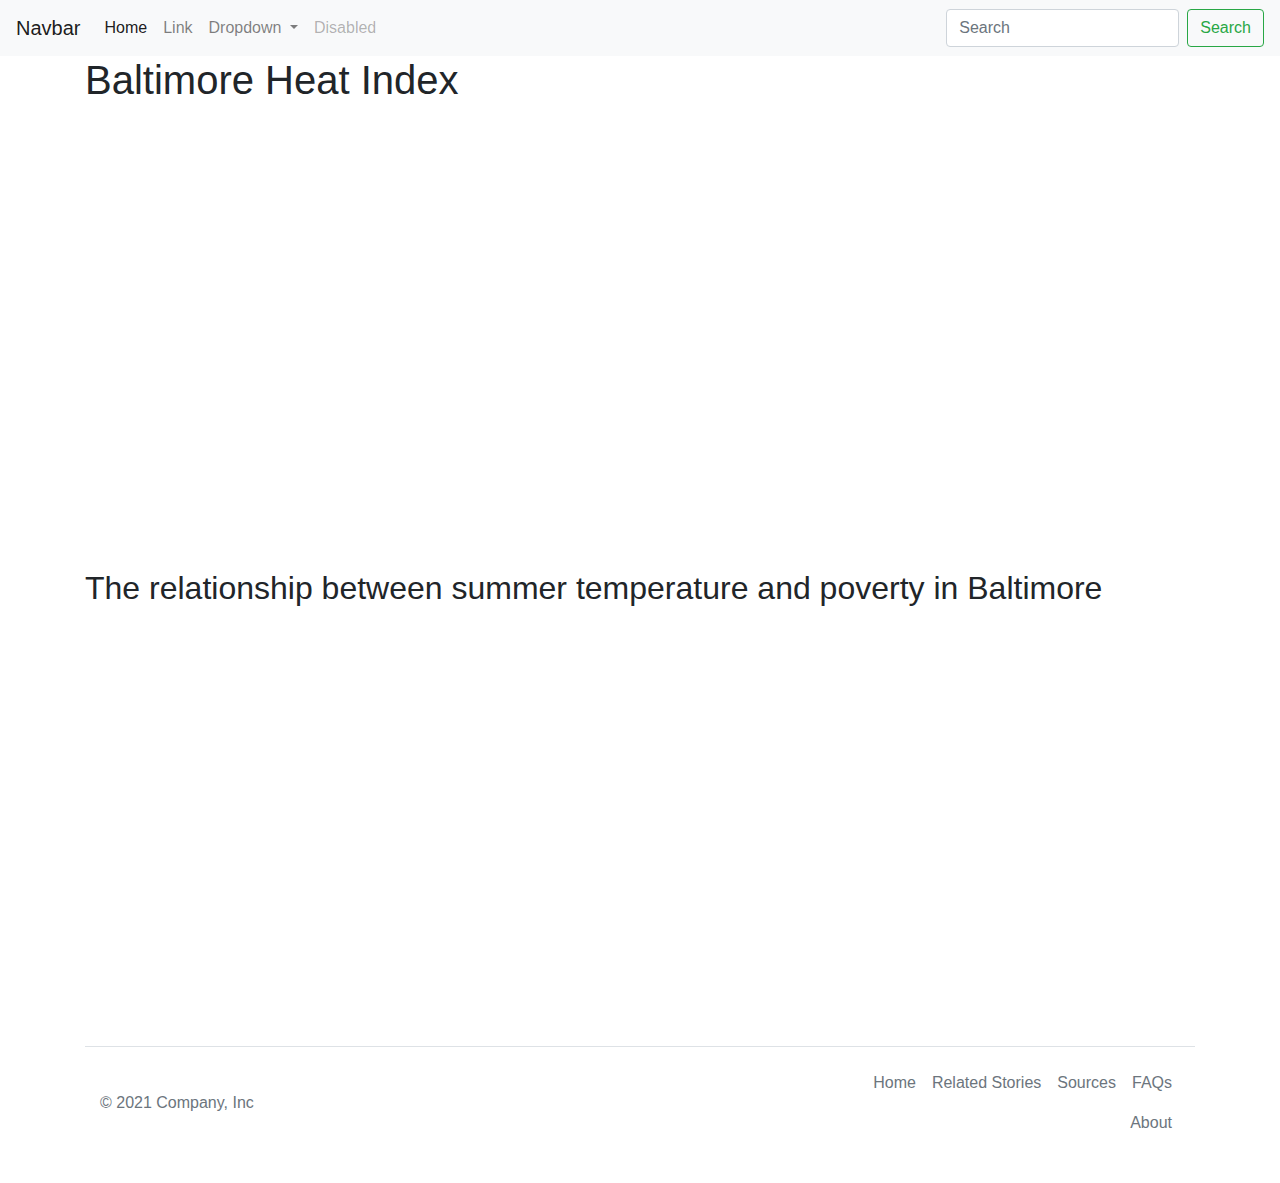
<file: data-viz/inclass-graphics.html>
<!DOCTYPE HTML>
<HTML>

  <HEAD>

  <meta charset="utf-8">
  <meta name="viewport" content="width=device-width, initial-scale=1, shrink-to-fit=no">

  <title>Baltimore Heat Index</title>
  <meta name="description" content="Merrill College of Journalism, UMD">
  <meta name="author" content="Jonique Lyles">

  <!-- Bootstrap CSS -->
<link rel="stylesheet" href="https://stackpath.bootstrapcdn.com/bootstrap/4.4.1/css/bootstrap.min.css" integrity="sha384-Vkoo8x4CGsO3+Hhxv8T/Q5PaXtkKtu6ug5TOeNV6gBiFeWPGFN9MuhOf23Q9Ifjh" crossorigin="anonymous">

<!-- My local stylesheet -- >

<link rel="stylesheet" type='text/css' href="style.css">
<!-- Google font stylesheet -->

<link rel="preconnect" href="https://fonts.googleapis.com">
<link rel="preconnect" href="https://fonts.gstatic.com" crossorigin>
<link href="https://fonts.googleapis.com/css2?family=Montserrat:wght@300;400;500;700;800;900&display=swap" rel="stylesheet">
  </HEAD>


  <BODY>
    <!-- NavBar -->
    <nav class="navbar navbar-expand-lg navbar-light bg-light">
    <a class="navbar-brand" href="#">Navbar</a>
    <button class="navbar-toggler" type="button" data-toggle="collapse" data-target="#navbarSupportedContent" aria-controls="navbarSupportedContent" aria-expanded="false" aria-label="Toggle navigation">
      <span class="navbar-toggler-icon"></span>
    </button>

    <div class="collapse navbar-collapse" id="navbarSupportedContent">
      <ul class="navbar-nav mr-auto">
        <li class="nav-item active">
          <a class="nav-link" href="#">Home <span class="sr-only">(current)</span></a>
        </li>
        <li class="nav-item">
          <a class="nav-link" href="#">Link</a>
        </li>
        <li class="nav-item dropdown">
          <a class="nav-link dropdown-toggle" href="#" id="navbarDropdown" role="button" data-toggle="dropdown" aria-haspopup="true" aria-expanded="false">
            Dropdown
          </a>
          <div class="dropdown-menu" aria-labelledby="navbarDropdown">
            <a class="dropdown-item" href="#">Action</a>
            <a class="dropdown-item" href="#">Another action</a>
            <div class="dropdown-divider"></div>
            <a class="dropdown-item" href="#">Something else here</a>
          </div>
        </li>
        <li class="nav-item">
          <a class="nav-link disabled" href="#" tabindex="-1" aria-disabled="true">Disabled</a>
        </li>
      </ul>
      <form class="form-inline my-2 my-lg-0">
        <input class="form-control mr-sm-2" type="search" placeholder="Search" aria-label="Search">
        <button class="btn btn-outline-success my-2 my-sm-0" type="submit">Search</button>
      </form>
    </div>
  </nav>
    <!-- End NavBar -->

<div class="container">

    <h1> Baltimore Heat Index </h1>

      <iframe title="Indoor and outdoor heat index during Baltimore heat wave, July 16-22, 2019" aria-label="Interactive line chart" id="datawrapper-chart-YSisS" src="https://datawrapper.dwcdn.net/YSisS/1/" scrolling="no" frameborder="0" style="width: 0; min-width: 100% !important; border: none;" height="450"></iframe><script type="text/javascript">!function(){"use strict";window.addEventListener("message",(function(e){if(void 0!==e.data["datawrapper-height"]){var t=document.querySelectorAll("iframe");for(var a in e.data["datawrapper-height"])for(var r=0;r<t.length;r++){if(t[r].contentWindow===e.source)t[r].style.height=e.data["datawrapper-height"][a]+"px"}}}))}();
      </script>

    <h2>The relationship between summer temperature and poverty in Baltimore</h2>

    <iframe title="The relationship between summer temperature and poverty in Baltimore" aria-label="chart" id="datawrapper-chart-EiPYd" src="https://datawrapper.dwcdn.net/EiPYd/1/" scrolling="no" frameborder="0" style="width: 0; min-width: 100% !important; border: none;" height="400"></iframe><script type="text/javascript">!function(){"use strict";window.addEventListener("message",(function(e){if(void 0!==e.data["datawrapper-height"]){var t=document.querySelectorAll("iframe");for(var a in e.data["datawrapper-height"])for(var r=0;r<t.length;r++){if(t[r].contentWindow===e.source)t[r].style.height=e.data["datawrapper-height"][a]+"px"}}}))}();
    </script>

    <footer class="d-flex flex-wrap justify-content-between align-items-center py-3 my-4 border-top">
      <p class="col-md-4 mb-0 text-muted">&copy; 2021 Company, Inc</p>

      <a href="/" class="col-md-4 d-flex align-items-center justify-content-center mb-3 mb-md-0 me-md-auto link-dark text-decoration-none">
        <svg class="bi me-2" width="40" height="32"><use xlink:href="#bootstrap"/></svg>
      </a>

      <ul class="nav col-md-4 justify-content-end">
        <li class="nav-item"><a href="#" class="nav-link px-2 text-muted">Home</a></li>
        <li class="nav-item"><a href="#" class="nav-link px-2 text-muted">Related Stories</a></li>
        <li class="nav-item"><a href="#" class="nav-link px-2 text-muted">Sources</a></li>
        <li class="nav-item"><a href="#" class="nav-link px-2 text-muted">FAQs</a></li>
        <li class="nav-item"><a href="#" class="nav-link px-2 text-muted">About</a></li>
      </ul>
    </footer>

  </div>

      <!-- JS call-ins -->
      <script src="https://code.jquery.com/jquery-3.4.1.slim.min.js" integrity="sha384-J6qa4849blE2+poT4WnyKhv5vZF5SrPo0iEjwBvKU7imGFAV0wwj1yYfoRSJoZ+n" crossorigin="anonymous"></script>
      <script src="https://cdn.jsdelivr.net/npm/popper.js@1.16.0/dist/umd/popper.min.js" integrity="sha384-Q6E9RHvbIyZFJoft+2mJbHaEWldlvI9IOYy5n3zV9zzTtmI3UksdQRVvoxMfooAo" crossorigin="anonymous"></script>
      <script src="https://stackpath.bootstrapcdn.com/bootstrap/4.4.1/js/bootstrap.min.js" integrity="sha384-wfSDF2E50Y2D1uUdj0O3uMBJnjuUD4Ih7YwaYd1iqfktj0Uod8GCExl3Og8ifwB6" crossorigin="anonymous"></script>


  </BODY>


</HTML>
</file>
<file: Climate__Crisis__story/style.css>
#headline{
  font-size: 3em;
  font-weight: 700:bold;
  text-align: center;
  font-family: 'Montserrat', sans-serif;
}

#byline{
font-size: 1em;
font-family: 'Montserrat', sans-serif;
text-transform: uppercase;
text-align: center;

}

p{
  font-family: 'Montserrat', sans-serif;
  line-height: 1.8;
  font-size: 1em;
}

#subheader{
  font-size: 2em;
  font-weight: 300:bold;
  text-align: center;
  font-family: 'Montserrat', sans-serif;
}

/* Top nav/ Top Hat */

.nav-top {
  color:#fff;
  margin: 0 auto;
  test-transform:uppercase;
  font-weight: 700;
}

.red{
  color:#f23030;
}

/*Hero/Spalsh area */
.hero-container{
  position:relative;
  text-align:center;
  color:#fff;
}

.hero-image{
  width:100%;

}

.overlay{
  position:absolute;
  top:20%;
  width:100%
  background-color:#000;
  opacity:.7;
}

.hero-hed{
  font-family: 'Montserrat', sans-serif;
  font-size: 6em;
  color:#fff;
  margin: 0 auto;
}

/*pull Quote */

.quote{
  font-family: 'Montserrat', sans-serif;
  color: #f23030;
  font-size:3em;
  font-weight:700;
  text-align:left;
  padding: 15px 0 15px 0;
  border-top: 1px solid #f23030;
  border-bottom: 1px solid #f23030;
  margin-top:20px;
  Margin-bottom:20px;
}

.quote-attribution{
  font-size: .5em;
  font-family: 'Montserrat', sans-serif;
  font-weight: 100;
  text-align: left;
  color:#000;
}



/*Media Queries */

@media (max-width:700px)
{
  .hero-hed{
    font-size:1.5em;
  }
}

/*sidebar */

.boxed {
      border: 5px solid red ;
    }

.text-box-title{
  font-family: 'Montserrat', sans-serif;
  color: #000000;
  font-size:3em;
  font-weight:700;
  text-align:left;
  padding: 15px 0 15px 0;
  border-top: 1px solid #f23030;
  border-bottom: 1px solid #f23030;
  margin-top:20px;
  Margin-bottom:20px;

}

.text-box-intro-text{

  font-size: 1em;
  font-family: 'Montserrat', sans-serif;
  font-weight: 100;
  text-align: left;
  color:#000;
}

.text-box-text{
  font-size: .8em;
  font-family: 'Montserrat', sans-serif;
  font-weight: 100;
  text-align: left;
  color:#000;
}
</file>
<file: Climate_change_lyles/style.css>
#headline{
  font-size: 3em;
  font-weight: 700:bold;
  text-align: center;
  font-family: 'Montserrat', sans-serif;
}

#byline{
font-size: 1em;
font-family: 'Montserrat', sans-serif;
text-transform: uppercase;
text-align: center;

}

p{
  font-family: 'Georgia', serif;
  line-height: 100%;
  font-size: 1em;
}

#subheader{
  font-size: 2em;
  font-weight: 300:bold;
  text-align: center;
  font-family: 'Montserrat', sans-serif;
}

/* Top nav/ Top Hat */

.nav-top {
  color:#fff;
  margin: 0 auto;
  test-transform:uppercase;
  font-weight: 700;
}

.red{
  color:#f23030;
}

/*Hero/Spalsh area */
.hero-container{
  position:relative;
  text-align:center;
  color:#fff;
}

.hero-image{
  width:100%;

}

.overlay{
  position:absolute;
  top:20%;
  width:100%
  background-color:#000;
  opacity:.7;
}

.hero-hed{
  font-family: ' Playfair Display', serif;
  font-size: 6em;
  color:#fff;
  margin: 0 auto;
}

/*pull Quote */

.quote{
  font-family: 'Montserrat', sans-serif;
  color: #f23030;
  font-size:3em;
  font-weight:700;
  text-align:left;
  padding: 15px 0 15px 0;
  border-top: 1px solid #f23030;
  border-bottom: 1px solid #f23030;
  margin-top:20px;
  Margin-bottom:20px;
}

.quote-attribution{
  font-size: .5em;
  font-family: 'Montserrat', sans-serif;
  font-weight: 100;
  text-align: left;
  color:#000;
}



/*Media Queries */

@media (max-width:700px)
{
  .hero-hed{
    font-size:1.5em;
  }
}

/*sidebar */


html, body {
  width: 100%;
  height: 100%;
  margin: 0;
}

#sidebar, #content {
  height: 20%;
  overflow:auto;
  float:left;
  transition: width .35s;
}

#sidebar {
  background:white;
  width: 10%;
}

#sidebar.collapsed {
  width: 0;
}

#sidebar.collapsed + #content {
  width: 70%;
}

#content {
  background:gray;
  width: 40%;
}

button {
  width: 120px;
  height: 80px;
  background: white;
}
</file>
<file: final-project/style.css>
#headline{
  font-size: 3em;
  font-weight: 700:bold;
  text-align: center;
  font-family: 'Montserrat', sans-serif;
}

#byline{
font-size: 1em;
font-family: 'Montserrat', sans-serif;
text-transform: uppercase;
text-align: center;

}

p{
  font-family: 'Montserrat', sans-serif;
  line-height: 1.8;
  font-size: 1em;
}

figcaption{
  font-family: 'Montserrat', sans-serif;
  line-height: 1.8;
  font-size: .5em;
}



#subheader{
  font-size: 2em;
  font-weight: 300:bold;
  text-align: center;
  font-family: 'Montserrat', sans-serif;
}

/* Top nav/ Top Hat */

.nav-top {
  color:#fff;
  margin: 0 auto;
  test-transform:uppercase;
  font-weight: 700;
}

.red{
  color:#9370DB;
}

/*Hero/Spalsh area */
.hero-container{
  position:relative;
  text-align:center;
  color:#fff;
}

.hero-image{
  width:100%;

}

.overlay{
  position:absolute;
  top:20%;
  width:100%
  background-color:#000;
  opacity:.7;
}

.hero-hed{
  font-family: 'Montserrat', sans-serif;
  font-size: 6em;
  color:#fff;
  margin: 0 auto;
}

/*pull Quote */

.quote{
  font-family: 'Montserrat', sans-serif;
  color: #9370DB;
  font-size:2em;
  font-weight:700;
  text-align:left;
  padding: 15px 0 15px 0;
  border-top: 1px solid #9370DB;
  border-bottom: 1px solid #9370DB;
  margin-top:20px;
  Margin-bottom:20px;
}

.quote-attribution{
  font-size: .5em;
  font-family: 'Montserrat', sans-serif;
  font-weight: 100;
  text-align: left;
  color:#000;
}



/*Media Queries */

@media (max-width:700px)
{
  .hero-hed{
    font-size:1.5em;
  }
}

/*sidebar */

.boxed {
      border: 5px solid purple ;
    }

.text-box-title{
  font-family: 'Montserrat', sans-serif;
  color: #000000;
  font-size:2em;
  font-weight:700;
  text-align:left;
  padding: 15px 0 15px 0;
  border-top: 1px solid #9370DB;
  border-bottom: 1px solid #9370DB;
  margin-top:20px;
  Margin-bottom:20px;

}

.text-box-intro-text{

  font-size: 1em;
  font-family: 'Montserrat', sans-serif;
  font-weight: 100;
  text-align: left;
  color:#000;
}

.text-box-text{
  font-size: .8em;
  font-family: 'Montserrat', sans-serif;
  font-weight: 100;
  text-align: left;
  color:#000;
}

#relatedlinkstwo{
  font-family: sans-serif;
  font-size: 20px;
  font-style: bold;
  text-align:center;
  color: black;
}

ul#horizontal-list {
  min-width: 696px;
  list-style: none;
  padding-top: 0px;
  word-spacing: 20px;
  margin: 0 auto;
  }

ul#horizontal-list li {
  		display: inline;
      margin: 0 auto;
      max-width: 100%;
      height: auto;
  	}

.menu{
      margin-top: 0px;
      margin-bottom: 0px;
      margin-left: 0px;
      margin-right: 0px;
      padding-top: 0px;
      padding-bottom: 0px;
      padding-left: 0px;
      padding-right: 0px;
      text-align:center;
      list-style: none;
      display:inline;
      margin: 0 auto;
    }

    a:link {
      color: White;
      background-color: transparent;
      text-decoration: none;
    }

    a:visited {
      color: white;
      background-color: transparent;
      text-decoration: none;
    }

    a:hover {
      color: purple;
      background-color: transparent;
      text-decoration: underline;
    }

    a:active {
      color: White;
      background-color: transparent;
      text-decoration: underline;
    }

.center {
  display: block;
  margin-left: auto;
  margin-right: auto;
  width: 50%;
}

figure {
  display: block;
  margin-left: auto;
  margin-right: auto;
  width: 50%;
}

.script{
  margin-left: auto;
  margin-right: auto;
  margin: 0 auto;
}

img {
  max-width: 100%;
  height: auto;
}
</file>
<file: LylesLayout/stylesheet.css>
#content{
  margin: 0 auto;
  width: 900px;
}



#byline {
font-family: Helvetica, sans-serif;
font-size: 14px;
font-style: italic;
}

#h1{
  font-family: sans-serif;
  font-size: 40px;
  font-weight: bold;
  font-style: italic;
}

p {
    font-family: "Georgia", serif;
    font-size: 13px;
}
#relatedlinks{
  font-family: sans-serif;
  font-size: 40px;
  font-style: bold;
}

blockquote {
font: 24px normal helvetica, sans-serif;
font-style: italic;
margin-top: 15px;
margin-bottom: 15px;
color: purple;
margin-left: 50px;
padding-left: 15px;
border-left: 4px solid #ccc;
}

.center {
  display: block;
  margin-left: auto;
  margin-right: auto;
  width: 50%;
}

#h2{
  font-family: sans-serif;
  font-size: 40px;
  font-style: bold;
</file>
